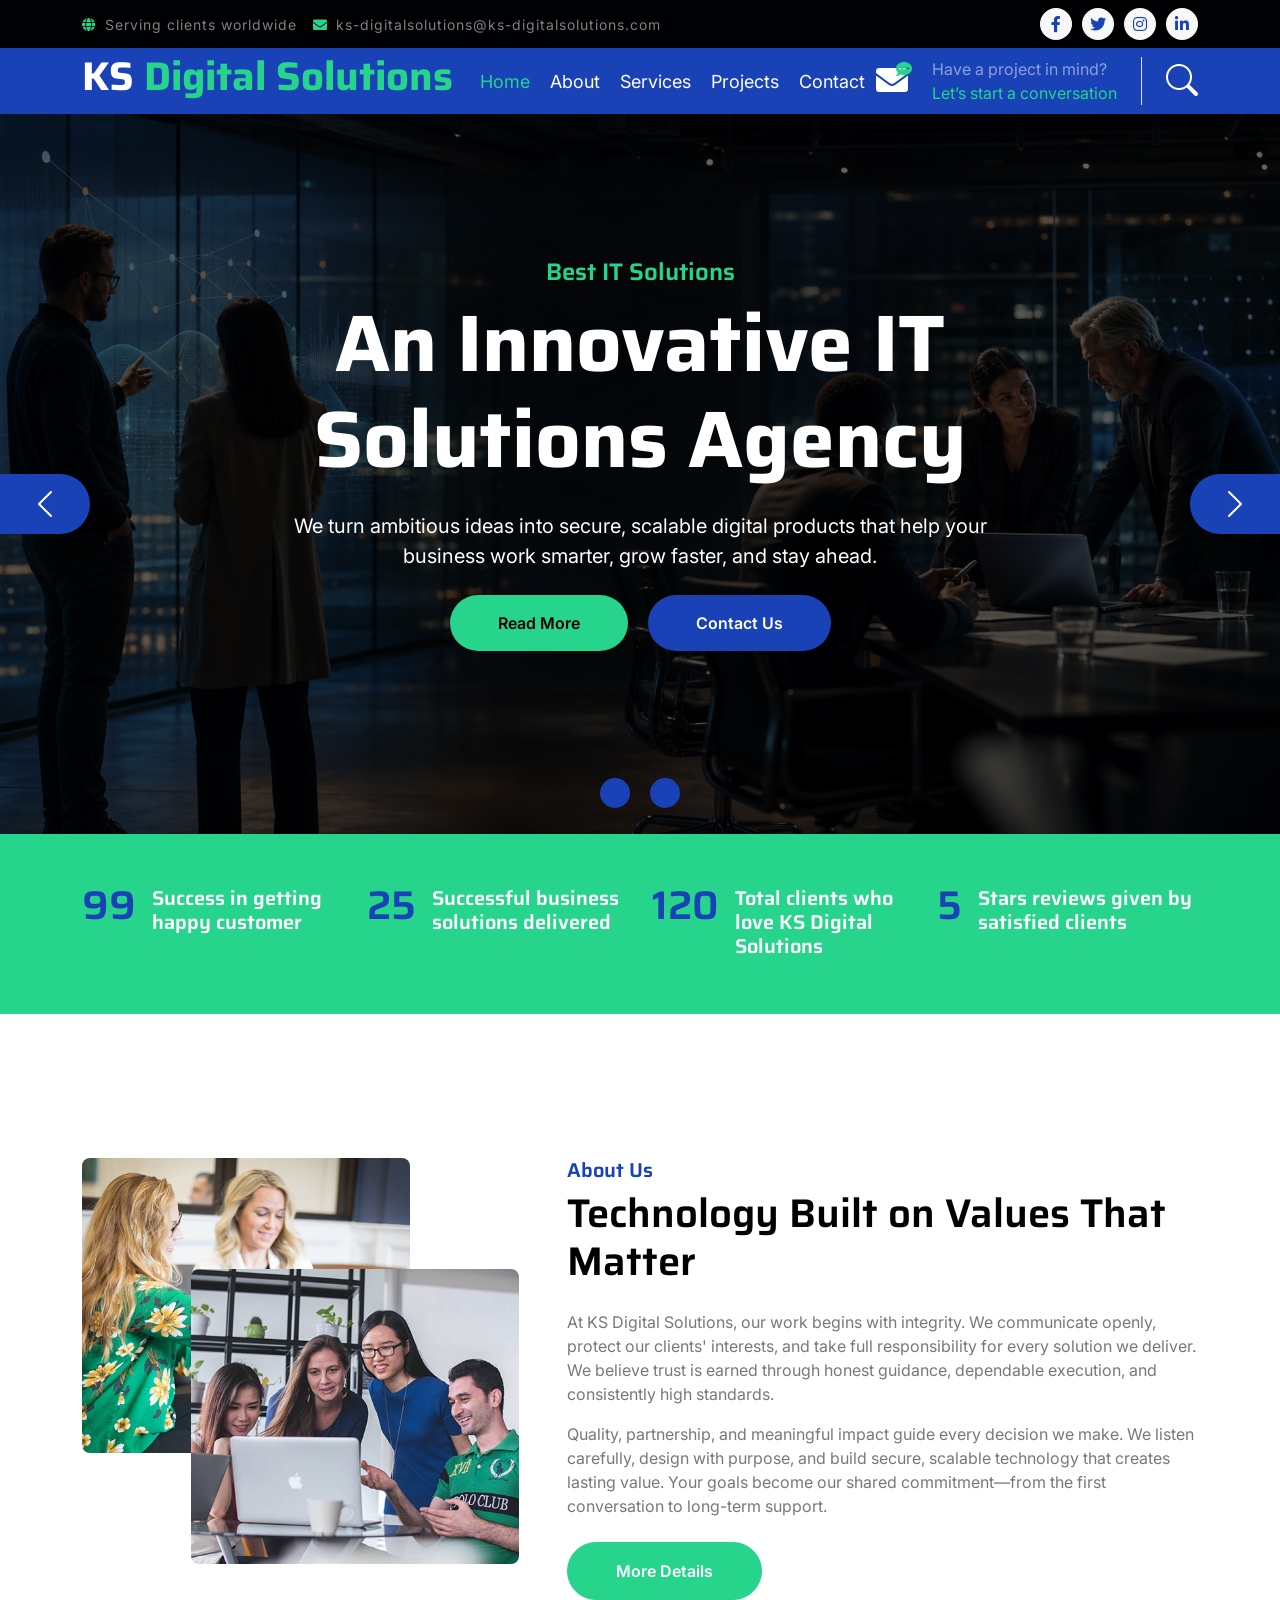
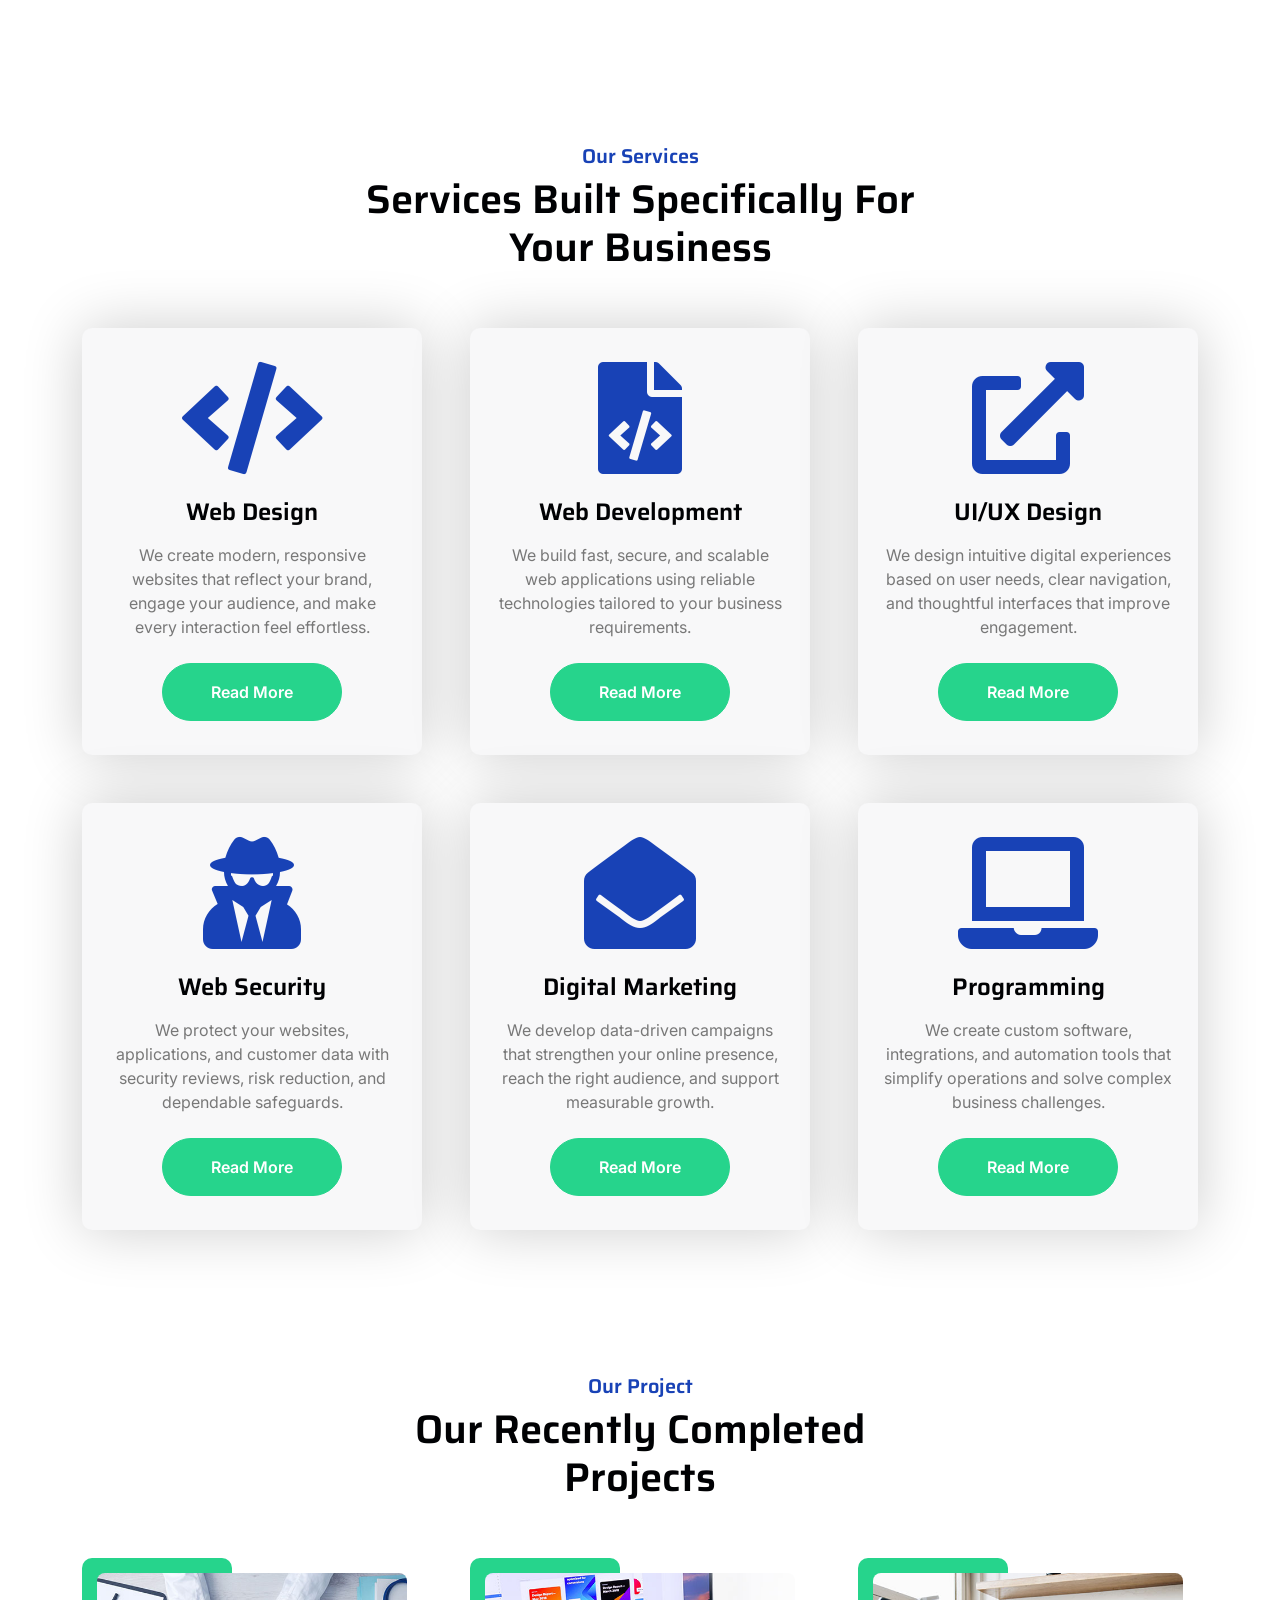
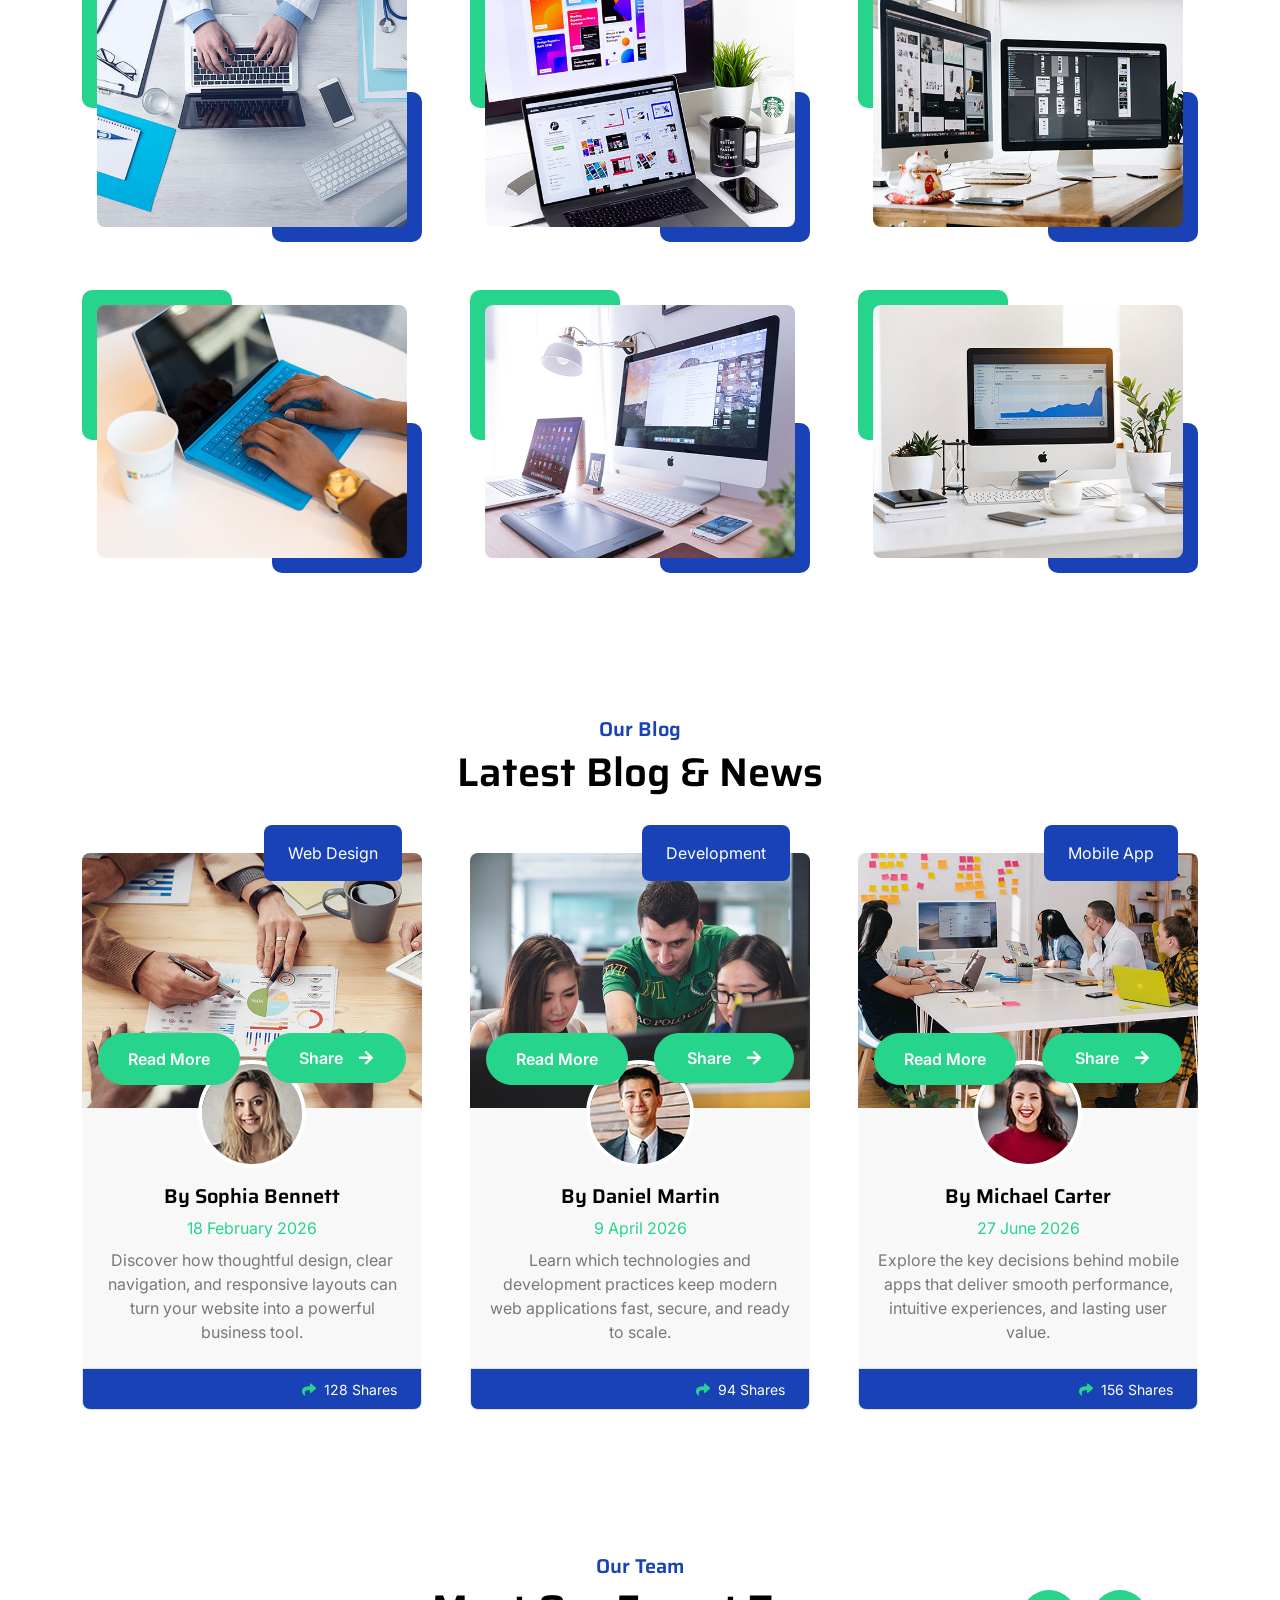
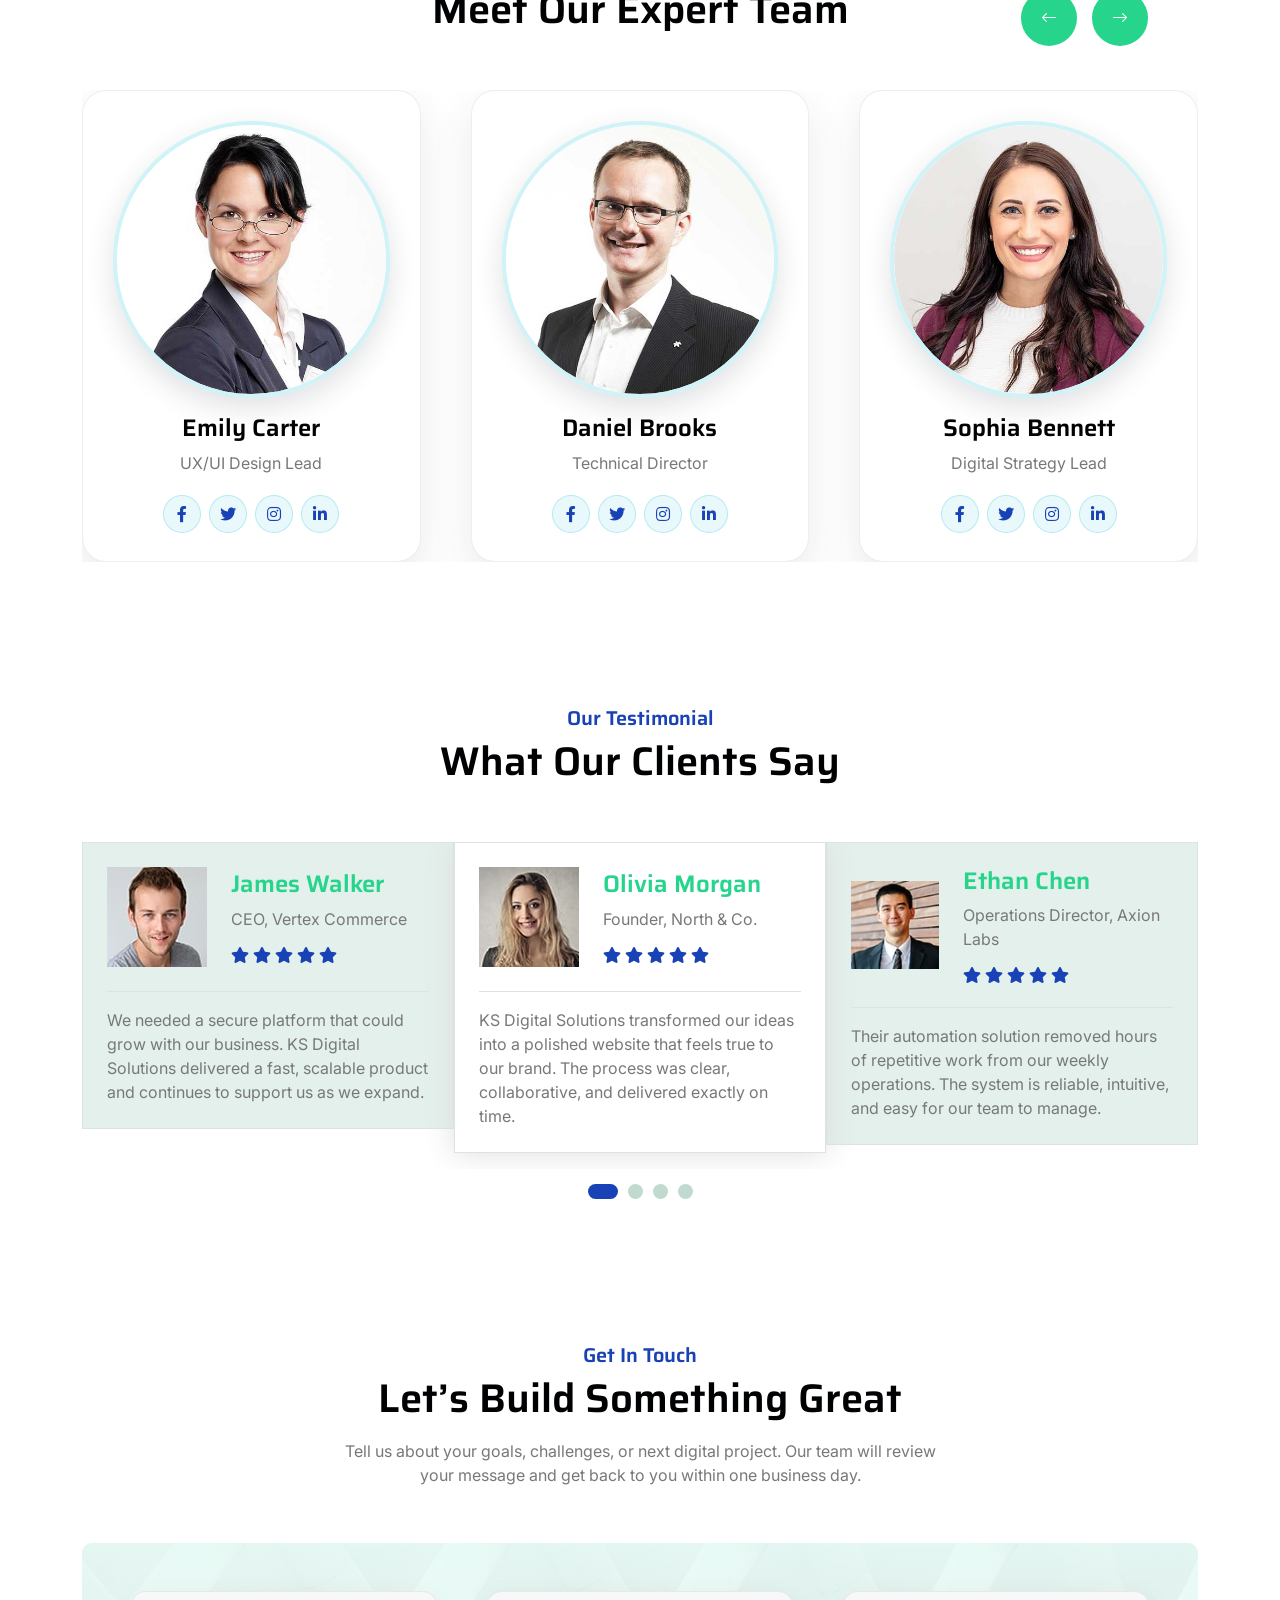
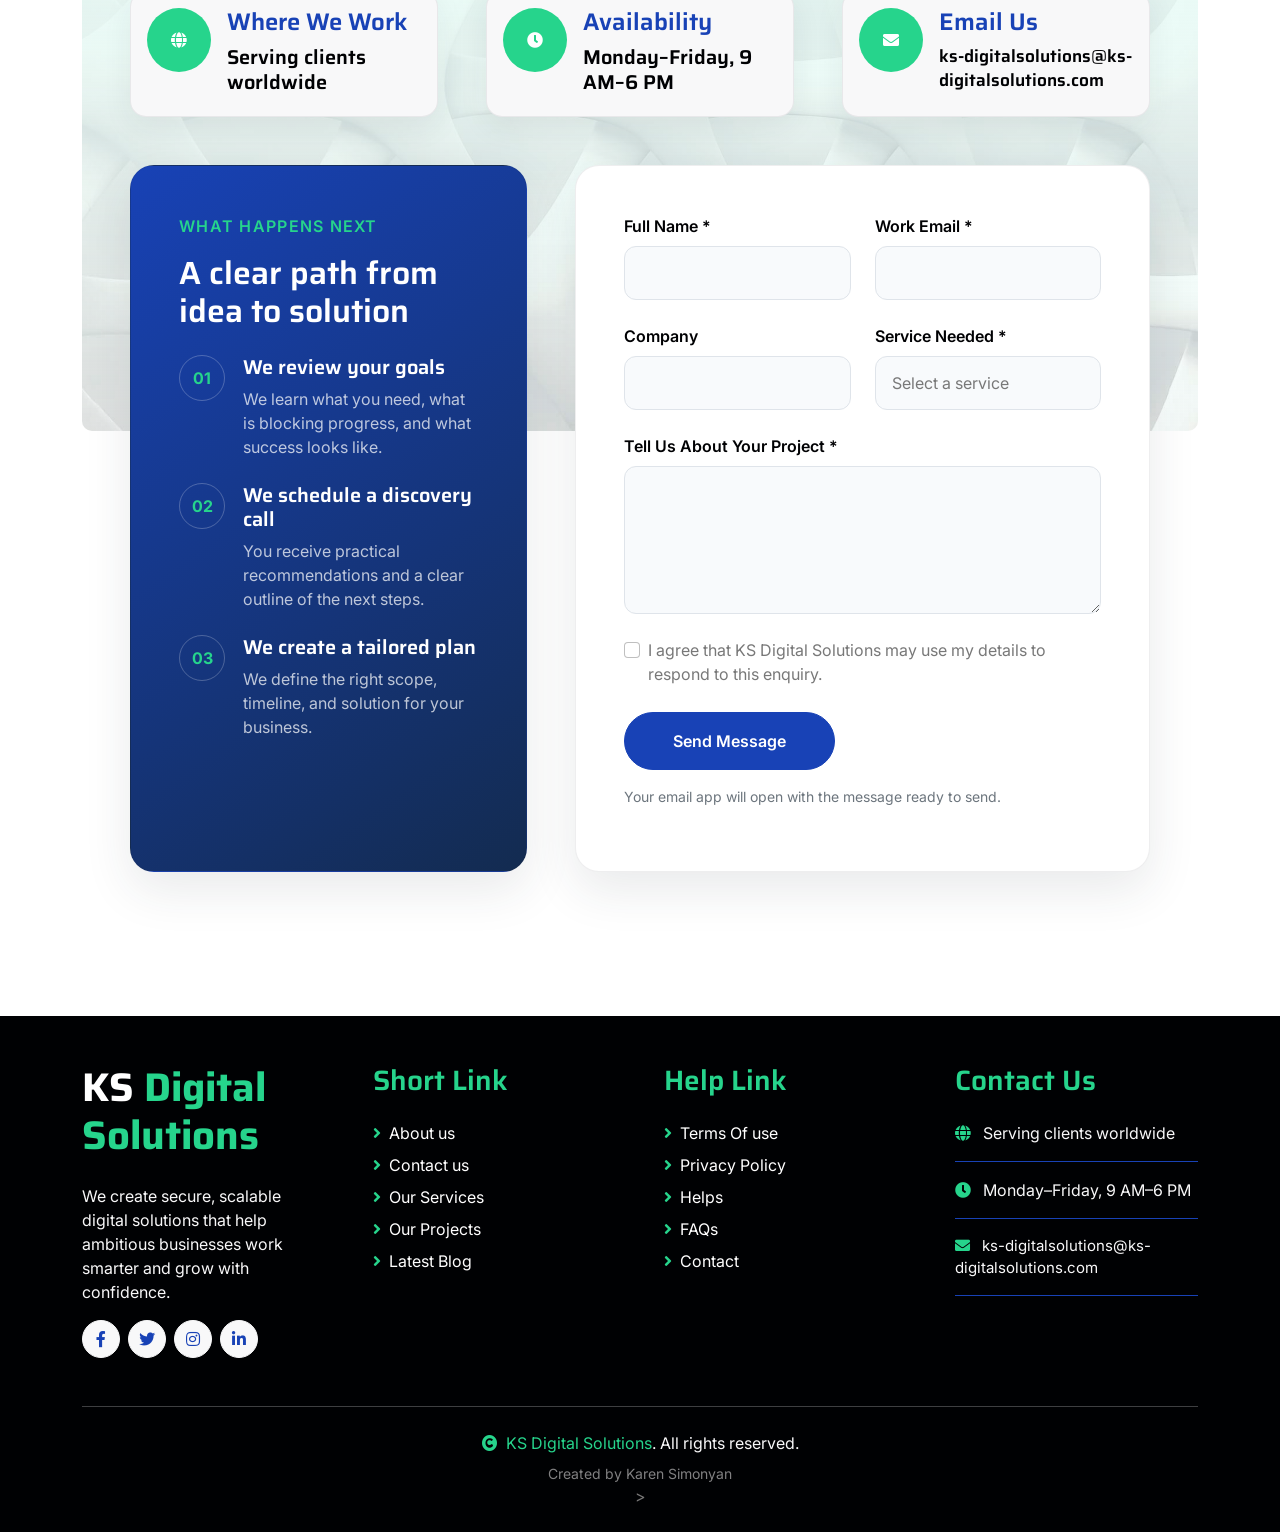
<file: index.html>
<!doctype html>
<html lang="en">
  <head>
    <meta charset="utf-8" />
    <title>KS Digital Solutions - IT Solutions</title>
    <meta content="width=device-width, initial-scale=1.0" name="viewport" />
    <meta content="" name="keywords" />
    <meta content="" name="description" />

    <!-- Google Web Fonts -->
    <link rel="preconnect" href="https://fonts.googleapis.com" />
    <link rel="preconnect" href="https://fonts.gstatic.com" crossorigin />
    <link
      href="https://fonts.googleapis.com/css2?family=Inter:wght@400;500;600&family=Saira:wght@500;600;700&display=swap"
      rel="stylesheet" />

    <!-- Icon Font Stylesheet -->
    <link
      href="https://cdnjs.cloudflare.com/ajax/libs/font-awesome/5.10.0/css/all.min.css"
      rel="stylesheet" />
    <link
      href="https://cdn.jsdelivr.net/npm/bootstrap-icons@1.4.1/font/bootstrap-icons.css"
      rel="stylesheet" />

    <!-- Libraries Stylesheet -->
    <link href="lib/animate/animate.min.css" rel="stylesheet" />
    <link href="lib/owlcarousel/assets/owl.carousel.min.css" rel="stylesheet" />

    <!-- Customized Bootstrap Stylesheet -->
    <link href="css/bootstrap.min.css" rel="stylesheet" />

    <!-- Template Stylesheet -->
    <link href="css/style.css" rel="stylesheet" />
  </head>

  <body>
    <!-- Spinner Start -->
    <div
      id="spinner"
      class="show position-fixed translate-middle w-100 vh-100 top-50 start-50 d-flex align-items-center justify-content-center">
      <div class="spinner-grow text-primary" role="status"></div>
    </div>
    <!-- Spinner End -->

    <!-- Topbar Start -->
    <div class="container-fluid bg-dark py-2 d-none d-md-flex">
      <div class="container">
        <div class="d-flex justify-content-between topbar">
          <div class="top-info">
            <small class="me-3 text-white-50"
              ><i class="fas fa-globe me-2 text-secondary"></i>Serving clients worldwide</small
            >
            <small class="me-3 text-white-50"
              ><a href="mailto:ks-digitalsolutions@ks-digitalsolutions.com"><i class="fas fa-envelope me-2 text-secondary"></i></a
              >ks-digitalsolutions@ks-digitalsolutions.com</small
            >
          </div>
          <div id="note" class="text-secondary d-none d-xl-flex">
            <small>Smart technology. Stronger business. Sustainable growth.</small>
          </div>
          <div class="top-link">
            <a href="" class="bg-light nav-fill btn btn-sm-square rounded-circle"
              ><i class="fab fa-facebook-f text-primary"></i
            ></a>
            <a href="" class="bg-light nav-fill btn btn-sm-square rounded-circle"
              ><i class="fab fa-twitter text-primary"></i
            ></a>
            <a href="" class="bg-light nav-fill btn btn-sm-square rounded-circle"
              ><i class="fab fa-instagram text-primary"></i
            ></a>
            <a href="" class="bg-light nav-fill btn btn-sm-square rounded-circle me-0"
              ><i class="fab fa-linkedin-in text-primary"></i
            ></a>
          </div>
        </div>
      </div>
    </div>
    <!-- Topbar End -->

    <!-- Navbar Start -->
    <div class="container-fluid bg-primary">
      <div class="container">
        <nav class="navbar navbar-dark navbar-expand-lg py-0">
          <a href="index.html" class="navbar-brand">
            <h1 class="text-white fw-bold d-block">
              KS <span class="text-secondary">Digital Solutions</span>
            </h1>
          </a>
          <button
            type="button"
            class="navbar-toggler me-0"
            data-bs-toggle="collapse"
            data-bs-target="#navbarCollapse">
            <span class="navbar-toggler-icon"></span>
          </button>
          <div class="collapse navbar-collapse bg-transparent" id="navbarCollapse">
            <div class="navbar-nav ms-auto mx-xl-auto p-0">
              <a href="index.html" class="nav-item nav-link active text-secondary">Home</a>
              <a href="about.html" class="nav-item nav-link">About</a>
              <a href="service.html" class="nav-item nav-link">Services</a>
              <a href="project.html" class="nav-item nav-link">Projects</a>
              <a href="contact.html" class="nav-item nav-link">Contact</a>
            </div>
          </div>
          <div class="d-none d-xl-flex flex-shirink-0">
            <div id="phone-tada" class="d-flex align-items-center justify-content-center me-4">
              <a href="mailto:ks-digitalsolutions@ks-digitalsolutions.com" class="position-relative animated tada infinite">
                <i class="fa fa-envelope text-white fa-2x"></i>
                <div class="position-absolute" style="top: -7px; left: 20px">
                  <span><i class="fa fa-comment-dots text-secondary"></i></span>
                </div>
              </a>
            </div>
            <div class="d-flex flex-column pe-4 border-end">
              <span class="text-white-50">Have a project in mind?</span>
              <span class="text-secondary">Let’s start a conversation</span>
            </div>
            <div class="d-flex align-items-center justify-content-center ms-4">
              <a href="#"><i class="bi bi-search text-white fa-2x"></i> </a>
            </div>
          </div>
        </nav>
      </div>
    </div>
    <!-- Navbar End -->

    <!-- Carousel Start -->
    <div class="container-fluid px-0">
      <div id="carouselId" class="carousel slide" data-bs-ride="carousel">
        <ol class="carousel-indicators">
          <li
            data-bs-target="#carouselId"
            data-bs-slide-to="0"
            class="active"
            aria-current="true"
            aria-label="First slide"></li>
          <li data-bs-target="#carouselId" data-bs-slide-to="1" aria-label="Second slide"></li>
        </ol>
        <div class="carousel-inner" role="listbox">
          <div class="carousel-item active">
            <img
              src="img/ks-hero-digital-strategy.png"
              class="img-fluid"
              alt="KS Digital Solutions team developing a digital transformation strategy" />
            <div class="carousel-caption">
              <div class="container carousel-content">
                <h6 class="text-secondary h4 animated fadeInUp">Best IT Solutions</h6>
                <h1 class="text-white display-1 mb-4 animated fadeInRight">
                  An Innovative IT Solutions Agency
                </h1>
                <p class="mb-4 text-white fs-5 animated fadeInDown">
                  We turn ambitious ideas into secure, scalable digital products that help your
                  business work smarter, grow faster, and stay ahead.
                </p>
                <a href="" class="me-2"
                  ><button
                    type="button"
                    class="px-4 py-sm-3 px-sm-5 btn btn-primary rounded-pill carousel-content-btn1 animated fadeInLeft">
                    Read More
                  </button></a
                >
                <a href="" class="ms-2"
                  ><button
                    type="button"
                    class="px-4 py-sm-3 px-sm-5 btn btn-primary rounded-pill carousel-content-btn2 animated fadeInRight">
                    Contact Us
                  </button></a
                >
              </div>
            </div>
          </div>
          <div class="carousel-item">
            <img
              src="img/ks-hero-cloud-infrastructure.png"
              class="img-fluid"
              alt="Secure cloud infrastructure and connected data center" />
            <div class="carousel-caption">
              <div class="container carousel-content">
                <h6 class="text-secondary h4 animated fadeInUp">Best IT Solutions</h6>
                <h1 class="text-white display-1 mb-4 animated fadeInLeft">
                  Quality Digital Services You Really Need!
                </h1>
                <p class="mb-4 text-white fs-5 animated fadeInDown">
                  From cloud infrastructure to intelligent automation, we build reliable technology
                  solutions designed around your goals.
                </p>
                <a href="" class="me-2"
                  ><button
                    type="button"
                    class="px-4 py-sm-3 px-sm-5 btn btn-primary rounded-pill carousel-content-btn1 animated fadeInLeft">
                    Read More
                  </button></a
                >
                <a href="" class="ms-2"
                  ><button
                    type="button"
                    class="px-4 py-sm-3 px-sm-5 btn btn-primary rounded-pill carousel-content-btn2 animated fadeInRight">
                    Contact Us
                  </button></a
                >
              </div>
            </div>
          </div>
        </div>
        <button
          class="carousel-control-prev"
          type="button"
          data-bs-target="#carouselId"
          data-bs-slide="prev">
          <span class="carousel-control-prev-icon" aria-hidden="true"></span>
          <span class="visually-hidden">Previous</span>
        </button>
        <button
          class="carousel-control-next"
          type="button"
          data-bs-target="#carouselId"
          data-bs-slide="next">
          <span class="carousel-control-next-icon" aria-hidden="true"></span>
          <span class="visually-hidden">Next</span>
        </button>
      </div>
    </div>
    <!-- Carousel End -->

    <!-- Fact Start -->
    <div class="container-fluid bg-secondary py-5">
      <div class="container">
        <div class="row">
          <div class="col-lg-3 wow fadeIn" data-wow-delay=".1s">
            <div class="d-flex counter">
              <h1 class="me-3 text-primary counter-value">99</h1>
              <h5 class="text-white mt-1">Success in getting happy customer</h5>
            </div>
          </div>
          <div class="col-lg-3 wow fadeIn" data-wow-delay=".3s">
            <div class="d-flex counter">
              <h1 class="me-3 text-primary counter-value">25</h1>
              <h5 class="text-white mt-1">Successful business solutions delivered</h5>
            </div>
          </div>
          <div class="col-lg-3 wow fadeIn" data-wow-delay=".5s">
            <div class="d-flex counter">
              <h1 class="me-3 text-primary counter-value">120</h1>
              <h5 class="text-white mt-1">Total clients who love KS Digital Solutions</h5>
            </div>
          </div>
          <div class="col-lg-3 wow fadeIn" data-wow-delay=".7s">
            <div class="d-flex counter">
              <h1 class="me-3 text-primary counter-value">5</h1>
              <h5 class="text-white mt-1">Stars reviews given by satisfied clients</h5>
            </div>
          </div>
        </div>
      </div>
    </div>
    <!-- Fact End -->

    <!-- About Start -->
    <div class="container-fluid py-5 my-5">
      <div class="container pt-5">
        <div class="row g-5">
          <div class="col-lg-5 col-md-6 col-sm-12 wow fadeIn" data-wow-delay=".3s">
            <div class="h-100 position-relative">
              <img
                src="img/about-1.jpg"
                class="img-fluid w-75 rounded"
                alt=""
                style="margin-bottom: 25%" />
              <div class="position-absolute w-75" style="top: 25%; left: 25%">
                <img src="img/about-2.jpg" class="img-fluid w-100 rounded" alt="" />
              </div>
            </div>
          </div>
          <div class="col-lg-7 col-md-6 col-sm-12 wow fadeIn" data-wow-delay=".5s">
            <h5 class="text-primary">About Us</h5>
            <h1 class="mb-4">Technology Built on Values That Matter</h1>
            <p>
              At KS Digital Solutions, our work begins with integrity. We communicate openly,
              protect our clients' interests, and take full responsibility for every solution we
              deliver. We believe trust is earned through honest guidance, dependable execution, and
              consistently high standards.
            </p>
            <p class="mb-4">
              Quality, partnership, and meaningful impact guide every decision we make. We listen
              carefully, design with purpose, and build secure, scalable technology that creates
              lasting value. Your goals become our shared commitment—from the first conversation to
              long-term support.
            </p>
            <a href="" class="btn btn-secondary rounded-pill px-5 py-3 text-white">More Details</a>
          </div>
        </div>
      </div>
    </div>
    <!-- About End -->

    <!-- Services Start -->
    <div class="container-fluid services py-5 mb-5">
      <div class="container">
        <div
          class="text-center mx-auto pb-5 wow fadeIn"
          data-wow-delay=".3s"
          style="max-width: 600px">
          <h5 class="text-primary">Our Services</h5>
          <h1>Services Built Specifically For Your Business</h1>
        </div>
        <div class="row g-5 services-inner">
          <div class="col-md-6 col-lg-4 wow fadeIn" data-wow-delay=".3s">
            <div class="services-item bg-light">
              <div class="p-4 text-center services-content">
                <div class="services-content-icon">
                  <i class="fa fa-code fa-7x mb-4 text-primary"></i>
                  <h4 class="mb-3">Web Design</h4>
                  <p class="mb-4">
                    We create modern, responsive websites that reflect your brand, engage your
                    audience, and make every interaction feel effortless.
                  </p>
                  <a href="" class="btn btn-secondary text-white px-5 py-3 rounded-pill"
                    >Read More</a
                  >
                </div>
              </div>
            </div>
          </div>
          <div class="col-md-6 col-lg-4 wow fadeIn" data-wow-delay=".5s">
            <div class="services-item bg-light">
              <div class="p-4 text-center services-content">
                <div class="services-content-icon">
                  <i class="fa fa-file-code fa-7x mb-4 text-primary"></i>
                  <h4 class="mb-3">Web Development</h4>
                  <p class="mb-4">
                    We build fast, secure, and scalable web applications using reliable technologies
                    tailored to your business requirements.
                  </p>
                  <a href="" class="btn btn-secondary text-white px-5 py-3 rounded-pill"
                    >Read More</a
                  >
                </div>
              </div>
            </div>
          </div>
          <div class="col-md-6 col-lg-4 wow fadeIn" data-wow-delay=".7s">
            <div class="services-item bg-light">
              <div class="p-4 text-center services-content">
                <div class="services-content-icon">
                  <i class="fa fa-external-link-alt fa-7x mb-4 text-primary"></i>
                  <h4 class="mb-3">UI/UX Design</h4>
                  <p class="mb-4">
                    We design intuitive digital experiences based on user needs, clear navigation,
                    and thoughtful interfaces that improve engagement.
                  </p>
                  <a href="" class="btn btn-secondary text-white px-5 py-3 rounded-pill"
                    >Read More</a
                  >
                </div>
              </div>
            </div>
          </div>
          <div class="col-md-6 col-lg-4 wow fadeIn" data-wow-delay=".3s">
            <div class="services-item bg-light">
              <div class="p-4 text-center services-content">
                <div class="services-content-icon">
                  <i class="fas fa-user-secret fa-7x mb-4 text-primary"></i>
                  <h4 class="mb-3">Web Security</h4>
                  <p class="mb-4">
                    We protect your websites, applications, and customer data with security reviews,
                    risk reduction, and dependable safeguards.
                  </p>
                  <a href="" class="btn btn-secondary text-white px-5 py-3 rounded-pill"
                    >Read More</a
                  >
                </div>
              </div>
            </div>
          </div>
          <div class="col-md-6 col-lg-4 wow fadeIn" data-wow-delay=".5s">
            <div class="services-item bg-light">
              <div class="p-4 text-center services-content">
                <div class="services-content-icon">
                  <i class="fa fa-envelope-open fa-7x mb-4 text-primary"></i>
                  <h4 class="mb-3">Digital Marketing</h4>
                  <p class="mb-4">
                    We develop data-driven campaigns that strengthen your online presence, reach the
                    right audience, and support measurable growth.
                  </p>
                  <a href="" class="btn btn-secondary text-white px-5 py-3 rounded-pill"
                    >Read More</a
                  >
                </div>
              </div>
            </div>
          </div>
          <div class="col-md-6 col-lg-4 wow fadeIn" data-wow-delay=".7s">
            <div class="services-item bg-light">
              <div class="p-4 text-center services-content">
                <div class="services-content-icon">
                  <i class="fas fa-laptop fa-7x mb-4 text-primary"></i>
                  <h4 class="mb-3">Programming</h4>
                  <p class="mb-4">
                    We create custom software, integrations, and automation tools that simplify
                    operations and solve complex business challenges.
                  </p>
                  <a href="" class="btn btn-secondary text-white px-5 py-3 rounded-pill"
                    >Read More</a
                  >
                </div>
              </div>
            </div>
          </div>
        </div>
      </div>
    </div>
    <!-- Services End -->

    <!-- Project Start -->
    <div class="container-fluid project py-5 mb-5">
      <div class="container">
        <div
          class="text-center mx-auto pb-5 wow fadeIn"
          data-wow-delay=".3s"
          style="max-width: 600px">
          <h5 class="text-primary">Our Project</h5>
          <h1>Our Recently Completed Projects</h1>
        </div>
        <div class="row g-5">
          <div class="col-md-6 col-lg-4 wow fadeIn" data-wow-delay=".3s">
            <div class="project-item">
              <div class="project-img">
                <img src="img/project-1.jpg" class="img-fluid w-100 rounded" alt="" />
                <div class="project-content">
                  <a href="#" class="text-center">
                    <h4 class="text-secondary">Web design</h4>
                    <p class="m-0 text-white">Web Analysis</p>
                  </a>
                </div>
              </div>
            </div>
          </div>
          <div class="col-md-6 col-lg-4 wow fadeIn" data-wow-delay=".5s">
            <div class="project-item">
              <div class="project-img">
                <img src="img/project-2.jpg" class="img-fluid w-100 rounded" alt="" />
                <div class="project-content">
                  <a href="#" class="text-center">
                    <h4 class="text-secondary">Cyber Security</h4>
                    <p class="m-0 text-white">Cyber Security Core</p>
                  </a>
                </div>
              </div>
            </div>
          </div>
          <div class="col-md-6 col-lg-4 wow fadeIn" data-wow-delay=".7s">
            <div class="project-item">
              <div class="project-img">
                <img src="img/project-3.jpg" class="img-fluid w-100 rounded" alt="" />
                <div class="project-content">
                  <a href="#" class="text-center">
                    <h4 class="text-secondary">Mobile Info</h4>
                    <p class="m-0 text-white">Mobile Product Experience</p>
                  </a>
                </div>
              </div>
            </div>
          </div>
          <div class="col-md-6 col-lg-4 wow fadeIn" data-wow-delay=".3s">
            <div class="project-item">
              <div class="project-img">
                <img src="img/project-4.jpg" class="img-fluid w-100 rounded" alt="" />
                <div class="project-content">
                  <a href="#" class="text-center">
                    <h4 class="text-secondary">Web Development</h4>
                    <p class="m-0 text-white">Web Analysis</p>
                  </a>
                </div>
              </div>
            </div>
          </div>
          <div class="col-md-6 col-lg-4 wow fadeIn" data-wow-delay=".5s">
            <div class="project-item">
              <div class="project-img">
                <img src="img/project-5.jpg" class="img-fluid w-100 rounded" alt="" />
                <div class="project-content">
                  <a href="#" class="text-center">
                    <h4 class="text-secondary">Digital Marketing</h4>
                    <p class="m-0 text-white">Marketing Analysis</p>
                  </a>
                </div>
              </div>
            </div>
          </div>
          <div class="col-md-6 col-lg-4 wow fadeIn" data-wow-delay=".7s">
            <div class="project-item">
              <div class="project-img">
                <img src="img/project-6.jpg" class="img-fluid w-100 rounded" alt="" />
                <div class="project-content">
                  <a href="#" class="text-center">
                    <h4 class="text-secondary">keyword Research</h4>
                    <p class="m-0 text-white">keyword Analysis</p>
                  </a>
                </div>
              </div>
            </div>
          </div>
        </div>
      </div>
    </div>
    <!-- Project End -->

    <!-- Blog Start -->
    <div class="container-fluid blog py-5 mb-5">
      <div class="container">
        <div
          class="text-center mx-auto pb-5 wow fadeIn"
          data-wow-delay=".3s"
          style="max-width: 600px">
          <h5 class="text-primary">Our Blog</h5>
          <h1>Latest Blog & News</h1>
        </div>
        <div class="row g-5 justify-content-center">
          <div class="col-lg-6 col-xl-4 wow fadeIn" data-wow-delay=".3s">
            <div class="blog-item position-relative bg-light rounded">
              <img src="img/blog-1.jpg" class="img-fluid w-100 rounded-top" alt="" />
              <span
                class="position-absolute px-4 py-3 bg-primary text-white rounded"
                style="top: -28px; right: 20px"
                >Web Design</span
              >
              <div
                class="blog-btn d-flex justify-content-between position-relative px-3"
                style="margin-top: -75px">
                <div class="blog-icon btn btn-secondary px-3 rounded-pill my-auto">
                  <a href="" class="btn text-white">Read More</a>
                </div>
                <div class="blog-btn-icon btn btn-secondary px-4 py-3 rounded-pill">
                  <div class="blog-icon-1">
                    <p class="text-white px-2">Share<i class="fa fa-arrow-right ms-3"></i></p>
                  </div>
                  <div class="blog-icon-2">
                    <a href="" class="btn me-1"><i class="fab fa-facebook-f text-white"></i></a>
                    <a href="" class="btn me-1"><i class="fab fa-twitter text-white"></i></a>
                    <a href="" class="btn me-1"><i class="fab fa-instagram text-white"></i></a>
                  </div>
                </div>
              </div>
              <div
                class="blog-content text-center position-relative px-3"
                style="margin-top: -25px">
                <img
                  src="img/testimonial-1.jpg"
                  class="img-fluid rounded-circle border border-4 border-white mb-3"
                  alt="Daniel Martin" />
                <h5 class="">By Sophia Bennett</h5>
                <span class="text-secondary">18 February 2026</span>
                <p class="py-2">
                  Discover how thoughtful design, clear navigation, and responsive layouts can
                  turn your website into a powerful business tool.
                </p>
              </div>
              <div
                class="blog-coment d-flex justify-content-between px-4 py-2 border bg-primary rounded-bottom">
                <a href="" class="text-white"
                  ><small><i class="fas fa-share me-2 text-secondary"></i>128 Shares</small></a
                >
              </div>
            </div>
          </div>
          <div class="col-lg-6 col-xl-4 wow fadeIn" data-wow-delay=".5s">
            <div class="blog-item position-relative bg-light rounded">
              <img src="img/blog-2.jpg" class="img-fluid w-100 rounded-top" alt="" />
              <span
                class="position-absolute px-4 py-3 bg-primary text-white rounded"
                style="top: -28px; right: 20px"
                >Development</span
              >
              <div
                class="blog-btn d-flex justify-content-between position-relative px-3"
                style="margin-top: -75px">
                <div class="blog-icon btn btn-secondary px-3 rounded-pill my-auto">
                  <a href="" class="btn text-white">Read More</a>
                </div>
                <div class="blog-btn-icon btn btn-secondary px-4 py-3 rounded-pill">
                  <div class="blog-icon-1">
                    <p class="text-white px-2">Share<i class="fa fa-arrow-right ms-3"></i></p>
                  </div>
                  <div class="blog-icon-2">
                    <a href="" class="btn me-1"><i class="fab fa-facebook-f text-white"></i></a>
                    <a href="" class="btn me-1"><i class="fab fa-twitter text-white"></i></a>
                    <a href="" class="btn me-1"><i class="fab fa-instagram text-white"></i></a>
                  </div>
                </div>
              </div>
              <div
                class="blog-content text-center position-relative px-3"
                style="margin-top: -25px">
                <img
                  src="img/testimonial-2.jpg"
                  class="img-fluid rounded-circle border border-4 border-white mb-3"
                  alt="Sophia Bennett" />
                <h5 class="">By Daniel Martin</h5>
                <span class="text-secondary">9 April 2026</span>
                <p class="py-2">
                  Learn which technologies and development practices keep modern web applications
                  fast, secure, and ready to scale.
                </p>
              </div>
              <div
                class="blog-coment d-flex justify-content-between px-4 py-2 border bg-primary rounded-bottom">
                <a href="" class="text-white"
                  ><small><i class="fas fa-share me-2 text-secondary"></i>94 Shares</small></a
                >
              </div>
            </div>
          </div>
          <div class="col-lg-6 col-xl-4 wow fadeIn" data-wow-delay=".7s">
            <div class="blog-item position-relative bg-light rounded">
              <img src="img/blog-3.jpg" class="img-fluid w-100 rounded-top" alt="" />
              <span
                class="position-absolute px-4 py-3 bg-primary text-white rounded"
                style="top: -28px; right: 20px"
                >Mobile App</span
              >
              <div
                class="blog-btn d-flex justify-content-between position-relative px-3"
                style="margin-top: -75px">
                <div class="blog-icon btn btn-secondary px-3 rounded-pill my-auto">
                  <a href="" class="btn text-white">Read More</a>
                </div>
                <div class="blog-btn-icon btn btn-secondary px-4 py-3 rounded-pill">
                  <div class="blog-icon-1">
                    <p class="text-white px-2">Share<i class="fa fa-arrow-right ms-3"></i></p>
                  </div>
                  <div class="blog-icon-2">
                    <a href="" class="btn me-1"><i class="fab fa-facebook-f text-white"></i></a>
                    <a href="" class="btn me-1"><i class="fab fa-twitter text-white"></i></a>
                    <a href="" class="btn me-1"><i class="fab fa-instagram text-white"></i></a>
                  </div>
                </div>
              </div>
              <div
                class="blog-content text-center position-relative px-3"
                style="margin-top: -25px">
                <img
                  src="img/testimonial-3.jpg"
                  class="img-fluid rounded-circle border border-4 border-white mb-3"
                  alt="Michael Carter" />
                <h5 class="">By Michael Carter</h5>
                <span class="text-secondary">27 June 2026</span>
                <p class="py-2">
                  Explore the key decisions behind mobile apps that deliver smooth performance,
                  intuitive experiences, and lasting user value.
                </p>
              </div>
              <div
                class="blog-coments d-flex justify-content-between px-4 py-2 border bg-primary rounded-bottom">
                <a href="" class="text-white"
                  ><small><i class="fas fa-share me-2 text-secondary"></i>156 Shares</small></a
                >
              </div>
            </div>
          </div>
        </div>
      </div>
    </div>
    <!-- Blog End -->

    <!-- Team Start -->
    <div class="container-fluid py-5 mb-5 team">
      <div class="container">
        <div
          class="text-center mx-auto pb-5 wow fadeIn"
          data-wow-delay=".3s"
          style="max-width: 600px">
          <h5 class="text-primary">Our Team</h5>
          <h1>Meet Our Expert Team</h1>
        </div>
        <div class="owl-carousel team-carousel wow fadeIn" data-wow-delay=".5s">
          <div class="rounded team-item">
            <div class="team-content">
              <div class="team-img-icon">
                <div class="team-img rounded-circle">
                  <img src="img/team-1.jpg" class="img-fluid w-100 rounded-circle" alt="Emily Carter" />
                </div>
                <div class="team-name text-center py-3">
                  <h4 class="">Emily Carter</h4>
                  <p class="m-0">UX/UI Design Lead</p>
                </div>
                <div class="team-icon d-flex justify-content-center pb-4">
                  <a class="btn btn-square btn-secondary text-white rounded-circle m-1" href=""
                    ><i class="fab fa-facebook-f"></i
                  ></a>
                  <a class="btn btn-square btn-secondary text-white rounded-circle m-1" href=""
                    ><i class="fab fa-twitter"></i
                  ></a>
                  <a class="btn btn-square btn-secondary text-white rounded-circle m-1" href=""
                    ><i class="fab fa-instagram"></i
                  ></a>
                  <a class="btn btn-square btn-secondary text-white rounded-circle m-1" href=""
                    ><i class="fab fa-linkedin-in"></i
                  ></a>
                </div>
              </div>
            </div>
          </div>
          <div class="rounded team-item">
            <div class="team-content">
              <div class="team-img-icon">
                <div class="team-img rounded-circle">
                  <img src="img/team-2.jpg" class="img-fluid w-100 rounded-circle" alt="Daniel Brooks" />
                </div>
                <div class="team-name text-center py-3">
                  <h4 class="">Daniel Brooks</h4>
                  <p class="m-0">Technical Director</p>
                </div>
                <div class="team-icon d-flex justify-content-center pb-4">
                  <a class="btn btn-square btn-secondary text-white rounded-circle m-1" href=""
                    ><i class="fab fa-facebook-f"></i
                  ></a>
                  <a class="btn btn-square btn-secondary text-white rounded-circle m-1" href=""
                    ><i class="fab fa-twitter"></i
                  ></a>
                  <a class="btn btn-square btn-secondary text-white rounded-circle m-1" href=""
                    ><i class="fab fa-instagram"></i
                  ></a>
                  <a class="btn btn-square btn-secondary text-white rounded-circle m-1" href=""
                    ><i class="fab fa-linkedin-in"></i
                  ></a>
                </div>
              </div>
            </div>
          </div>
          <div class="rounded team-item">
            <div class="team-content">
              <div class="team-img-icon">
                <div class="team-img rounded-circle">
                  <img src="img/team-3.jpg" class="img-fluid w-100 rounded-circle" alt="Sophia Bennett" />
                </div>
                <div class="team-name text-center py-3">
                  <h4 class="">Sophia Bennett</h4>
                  <p class="m-0">Digital Strategy Lead</p>
                </div>
                <div class="team-icon d-flex justify-content-center pb-4">
                  <a class="btn btn-square btn-secondary text-white rounded-circle m-1" href=""
                    ><i class="fab fa-facebook-f"></i
                  ></a>
                  <a class="btn btn-square btn-secondary text-white rounded-circle m-1" href=""
                    ><i class="fab fa-twitter"></i
                  ></a>
                  <a class="btn btn-square btn-secondary text-white rounded-circle m-1" href=""
                    ><i class="fab fa-instagram"></i
                  ></a>
                  <a class="btn btn-square btn-secondary text-white rounded-circle m-1" href=""
                    ><i class="fab fa-linkedin-in"></i
                  ></a>
                </div>
              </div>
            </div>
          </div>
          <div class="rounded team-item">
            <div class="team-content">
              <div class="team-img-icon">
                <div class="team-img rounded-circle">
                  <img src="img/team-4.jpg" class="img-fluid w-100 rounded-circle" alt="Michael Rivera" />
                </div>
                <div class="team-name text-center py-3">
                  <h4 class="">Michael Rivera</h4>
                  <p class="m-0">Senior Software Engineer</p>
                </div>
                <div class="team-icon d-flex justify-content-center pb-4">
                  <a class="btn btn-square btn-secondary text-white rounded-circle m-1" href=""
                    ><i class="fab fa-facebook-f"></i
                  ></a>
                  <a class="btn btn-square btn-secondary text-white rounded-circle m-1" href=""
                    ><i class="fab fa-twitter"></i
                  ></a>
                  <a class="btn btn-square btn-secondary text-white rounded-circle m-1" href=""
                    ><i class="fab fa-instagram"></i
                  ></a>
                  <a class="btn btn-square btn-secondary text-white rounded-circle m-1" href=""
                    ><i class="fab fa-linkedin-in"></i
                  ></a>
                </div>
              </div>
            </div>
          </div>
        </div>
      </div>
    </div>
    <!-- Team End -->

    <!-- Testimonial Start -->
    <div class="container-fluid testimonial py-5 mb-5">
      <div class="container">
        <div
          class="text-center mx-auto pb-5 wow fadeIn"
          data-wow-delay=".3s"
          style="max-width: 600px">
          <h5 class="text-primary">Our Testimonial</h5>
          <h1>What Our Clients Say</h1>
        </div>
        <div class="owl-carousel testimonial-carousel wow fadeIn" data-wow-delay=".5s">
          <div class="testimonial-item border p-4">
            <div class="d-flex align-items-center">
              <div class="">
                <img src="img/testimonial-1.jpg" alt="Olivia Morgan" />
              </div>
              <div class="ms-4">
                <h4 class="text-secondary">Olivia Morgan</h4>
                <p class="m-0 pb-3">Founder, North &amp; Co.</p>
                <div class="d-flex pe-5">
                  <i class="fas fa-star me-1 text-primary"></i>
                  <i class="fas fa-star me-1 text-primary"></i>
                  <i class="fas fa-star me-1 text-primary"></i>
                  <i class="fas fa-star me-1 text-primary"></i>
                  <i class="fas fa-star me-1 text-primary"></i>
                </div>
              </div>
            </div>
            <div class="border-top mt-4 pt-3">
              <p class="mb-0">
                KS Digital Solutions transformed our ideas into a polished website that feels true
                to our brand. The process was clear, collaborative, and delivered exactly on time.
              </p>
            </div>
          </div>
          <div class="testimonial-item border p-4">
            <div class="d-flex align-items-center">
              <div class="">
                <img src="img/testimonial-2.jpg" alt="Ethan Chen" />
              </div>
              <div class="ms-4">
                <h4 class="text-secondary">Ethan Chen</h4>
                <p class="m-0 pb-3">Operations Director, Axion Labs</p>
                <div class="d-flex pe-5">
                  <i class="fas fa-star me-1 text-primary"></i>
                  <i class="fas fa-star me-1 text-primary"></i>
                  <i class="fas fa-star me-1 text-primary"></i>
                  <i class="fas fa-star me-1 text-primary"></i>
                  <i class="fas fa-star me-1 text-primary"></i>
                </div>
              </div>
            </div>
            <div class="border-top mt-4 pt-3">
              <p class="mb-0">
                Their automation solution removed hours of repetitive work from our weekly
                operations. The system is reliable, intuitive, and easy for our team to manage.
              </p>
            </div>
          </div>
          <div class="testimonial-item border p-4">
            <div class="d-flex align-items-center">
              <div class="">
                <img src="img/testimonial-3.jpg" alt="Maya Reynolds" />
              </div>
              <div class="ms-4">
                <h4 class="text-secondary">Maya Reynolds</h4>
                <p class="m-0 pb-3">Marketing Lead, BrightPath</p>
                <div class="d-flex pe-5">
                  <i class="fas fa-star me-1 text-primary"></i>
                  <i class="fas fa-star me-1 text-primary"></i>
                  <i class="fas fa-star me-1 text-primary"></i>
                  <i class="fas fa-star me-1 text-primary"></i>
                  <i class="fas fa-star me-1 text-primary"></i>
                </div>
              </div>
            </div>
            <div class="border-top mt-4 pt-3">
              <p class="mb-0">
                From strategy to launch, the team understood our audience and kept every decision
                focused on measurable results. Engagement improved within the first month.
              </p>
            </div>
          </div>
          <div class="testimonial-item border p-4">
            <div class="d-flex align-items-center">
              <div class="">
                <img src="img/testimonial-4.jpg" alt="James Walker" />
              </div>
              <div class="ms-4">
                <h4 class="text-secondary">James Walker</h4>
                <p class="m-0 pb-3">CEO, Vertex Commerce</p>
                <div class="d-flex pe-5">
                  <i class="fas fa-star me-1 text-primary"></i>
                  <i class="fas fa-star me-1 text-primary"></i>
                  <i class="fas fa-star me-1 text-primary"></i>
                  <i class="fas fa-star me-1 text-primary"></i>
                  <i class="fas fa-star me-1 text-primary"></i>
                </div>
              </div>
            </div>
            <div class="border-top mt-4 pt-3">
              <p class="mb-0">
                We needed a secure platform that could grow with our business. KS Digital Solutions
                delivered a fast, scalable product and continues to support us as we expand.
              </p>
            </div>
          </div>
        </div>
      </div>
    </div>

    <!-- Testimonial End -->

    <!-- Contact Start -->
    <div class="container-fluid py-5 mb-5">
      <div class="container">
        <div
          class="text-center mx-auto pb-5 wow fadeIn"
          data-wow-delay=".3s"
          style="max-width: 600px">
          <h5 class="text-primary">Get In Touch</h5>
          <h1 class="mb-3">Let’s Build Something Great</h1>
          <p class="mb-2">
            Tell us about your goals, challenges, or next digital project. Our team will review
            your message and get back to you within one business day.
          </p>
        </div>
        <div class="contact-detail position-relative p-5">
          <div class="row g-5 mb-5 justify-content-center">
            <div class="col-xl-4 col-lg-6 wow fadeIn" data-wow-delay=".3s">
              <div class="d-flex bg-light p-3 rounded">
                <div
                  class="flex-shrink-0 btn-square bg-secondary rounded-circle"
                  style="width: 64px; height: 64px">
                  <i class="fas fa-globe text-white"></i>
                </div>
                <div class="ms-3">
                  <h4 class="text-primary">Where We Work</h4>
                  <span class="h5">Serving clients worldwide</span>
                </div>
              </div>
            </div>
            <div class="col-xl-4 col-lg-6 wow fadeIn" data-wow-delay=".5s">
              <div class="d-flex bg-light p-3 rounded">
                <div
                  class="flex-shrink-0 btn-square bg-secondary rounded-circle"
                  style="width: 64px; height: 64px">
                  <i class="fa fa-clock text-white"></i>
                </div>
                <div class="ms-3">
                  <h4 class="text-primary">Availability</h4>
                  <span class="h5">Monday–Friday, 9 AM–6 PM</span>
                </div>
              </div>
            </div>
            <div class="col-xl-4 col-lg-6 wow fadeIn" data-wow-delay=".7s">
              <div class="d-flex bg-light p-3 rounded">
                <div
                  class="flex-shrink-0 btn-square bg-secondary rounded-circle"
                  style="width: 64px; height: 64px">
                  <i class="fa fa-envelope text-white"></i>
                </div>
                <div class="ms-3">
                  <h4 class="text-primary">Email Us</h4>
                  <a class="h5" href="mailto:ks-digitalsolutions@ks-digitalsolutions.com"
                    >ks-digitalsolutions@ks-digitalsolutions.com</a
                  >
                </div>
              </div>
            </div>
          </div>
          <div class="row g-5">
            <div class="col-lg-5 wow fadeIn" data-wow-delay=".3s">
              <div class="p-5 h-100 contact-process">
                <span class="contact-eyebrow">What happens next</span>
                <h2 class="mt-3 mb-4">A clear path from idea to solution</h2>
                <div class="contact-step d-flex mb-4">
                  <span>01</span>
                  <div><h5>We review your goals</h5><p>We learn what you need, what is blocking progress, and what success looks like.</p></div>
                </div>
                <div class="contact-step d-flex mb-4">
                  <span>02</span>
                  <div><h5>We schedule a discovery call</h5><p>You receive practical recommendations and a clear outline of the next steps.</p></div>
                </div>
                <div class="contact-step d-flex">
                  <span>03</span>
                  <div><h5>We create a tailored plan</h5><p>We define the right scope, timeline, and solution for your business.</p></div>
                </div>
              </div>
            </div>
            <div class="col-lg-7 wow fadeIn" data-wow-delay=".5s">
              <form class="p-5 contact-form" id="contactForm" novalidate>
                <div class="row g-4">
                  <div class="col-md-6">
                    <label for="contactName" class="form-label">Full Name *</label>
                    <input type="text" id="contactName" name="name" class="form-control" autocomplete="name" required />
                    <div class="invalid-feedback">Please enter your name.</div>
                  </div>
                  <div class="col-md-6">
                    <label for="contactEmail" class="form-label">Work Email *</label>
                    <input type="email" id="contactEmail" name="email" class="form-control" autocomplete="email" required />
                    <div class="invalid-feedback">Please enter a valid email address.</div>
                  </div>
                  <div class="col-md-6">
                    <label for="contactCompany" class="form-label">Company</label>
                    <input type="text" id="contactCompany" name="company" class="form-control" autocomplete="organization" />
                  </div>
                  <div class="col-md-6">
                    <label for="contactService" class="form-label">Service Needed *</label>
                    <select id="contactService" name="service" class="form-select" required>
                      <option value="" selected disabled>Select a service</option>
                      <option>Web Design</option><option>Web Development</option><option>UI/UX Design</option>
                      <option>Web Security</option><option>Digital Marketing</option><option>Custom Software</option>
                    </select>
                    <div class="invalid-feedback">Please select a service.</div>
                  </div>
                  <div class="col-12">
                    <label for="contactMessage" class="form-label">Tell Us About Your Project *</label>
                    <textarea id="contactMessage" name="message" class="form-control" rows="5" required></textarea>
                    <div class="invalid-feedback">Please tell us a little about your project.</div>
                  </div>
                  <div class="d-none" aria-hidden="true">
                    <label for="contactWebsite">Website</label>
                    <input type="text" id="contactWebsite" name="website" tabindex="-1" autocomplete="off" />
                  </div>
                  <div class="col-12">
                    <div class="form-check">
                      <input class="form-check-input" type="checkbox" id="contactConsent" name="consent" required />
                      <label class="form-check-label" for="contactConsent">I agree that KS Digital Solutions may use my details to respond to this enquiry.</label>
                      <div class="invalid-feedback">Please confirm your consent.</div>
                    </div>
                  </div>
                </div>
                <div class="d-flex flex-wrap align-items-center gap-3 mt-4">
                  <button class="btn btn-primary rounded-pill py-3 px-5" type="submit">Send Message</button>
                  <small class="text-muted">Your email app will open with the message ready to send.</small>
                </div>
                <div class="contact-status mt-3" role="status" aria-live="polite"></div>
              </form>
            </div>
          </div>
        </div>
      </div>
    </div>
    <!-- Contact End -->

    <!-- Footer Start -->
    <div class="container-fluid footer bg-dark wow fadeIn" data-wow-delay=".3s">
      <div class="container pt-5 pb-4">
        <div class="row g-5">
          <div class="col-lg-3 col-md-6">
            <a href="index.html">
              <h1 class="text-white fw-bold d-block">
                KS <span class="text-secondary">Digital Solutions</span>
              </h1>
            </a>
            <p class="mt-4 text-light">
              We create secure, scalable digital solutions that help ambitious businesses work
              smarter and grow with confidence.
            </p>
                        <div class="d-flex brand-social-links">
              <a href="" class="btn-light nav-fill btn btn-square rounded-circle me-2"
                ><i class="fab fa-facebook-f text-primary"></i
              ></a>
              <a href="" class="btn-light nav-fill btn btn-square rounded-circle me-2"
                ><i class="fab fa-twitter text-primary"></i
              ></a>
              <a href="" class="btn-light nav-fill btn btn-square rounded-circle me-2"
                ><i class="fab fa-instagram text-primary"></i
              ></a>
              <a href="" class="btn-light nav-fill btn btn-square rounded-circle me-0"
                ><i class="fab fa-linkedin-in text-primary"></i
              ></a>
            </div>
          </div>
          <div class="col-lg-3 col-md-6">
            <a href="#" class="h3 text-secondary">Short Link</a>
            <div class="mt-4 d-flex flex-column short-link">
              <a href="" class="mb-2 text-white"
                ><i class="fas fa-angle-right text-secondary me-2"></i>About us</a
              >
              <a href="" class="mb-2 text-white"
                ><i class="fas fa-angle-right text-secondary me-2"></i>Contact us</a
              >
              <a href="" class="mb-2 text-white"
                ><i class="fas fa-angle-right text-secondary me-2"></i>Our Services</a
              >
              <a href="" class="mb-2 text-white"
                ><i class="fas fa-angle-right text-secondary me-2"></i>Our Projects</a
              >
              <a href="" class="mb-2 text-white"
                ><i class="fas fa-angle-right text-secondary me-2"></i>Latest Blog</a
              >
            </div>
          </div>
          <div class="col-lg-3 col-md-6">
            <a href="#" class="h3 text-secondary">Help Link</a>
            <div class="mt-4 d-flex flex-column help-link">
              <a href="" class="mb-2 text-white"
                ><i class="fas fa-angle-right text-secondary me-2"></i>Terms Of use</a
              >
              <a href="" class="mb-2 text-white"
                ><i class="fas fa-angle-right text-secondary me-2"></i>Privacy Policy</a
              >
              <a href="" class="mb-2 text-white"
                ><i class="fas fa-angle-right text-secondary me-2"></i>Helps</a
              >
              <a href="" class="mb-2 text-white"
                ><i class="fas fa-angle-right text-secondary me-2"></i>FAQs</a
              >
              <a href="" class="mb-2 text-white"
                ><i class="fas fa-angle-right text-secondary me-2"></i>Contact</a
              >
            </div>
          </div>
          <div class="col-lg-3 col-md-6">
            <a href="#" class="h3 text-secondary">Contact Us</a>
            <div class="text-white mt-4 d-flex flex-column contact-link">
              <a href="contact.html" class="pb-3 text-light border-bottom border-primary"
                ><i class="fas fa-globe text-secondary me-2"></i> Serving clients worldwide</a
              >
              <a href="contact.html" class="py-3 text-light border-bottom border-primary"
                ><i class="fas fa-clock text-secondary me-2"></i> Monday–Friday, 9 AM–6 PM</a
              >
              <a href="mailto:ks-digitalsolutions@ks-digitalsolutions.com" class="py-3 text-light border-bottom border-primary"
                ><i class="fas fa-envelope text-secondary me-2"></i> ks-digitalsolutions@ks-digitalsolutions.com</a
              >
            </div>
          </div>
        </div>
        <hr class="text-light mt-5 mb-4" />
        <div class="row">
          <div class="col-12 text-center">
            <span class="text-light"
              ><a href="#" class="text-secondary"
                ><i class="fas fa-copyright text-secondary me-2"></i>KS Digital Solutions</a
              >. All rights reserved.</span>
            <div class="mt-2 text-white-50 small">Created by Karen Simonyan</div>
            >
          </div>
        </div>
      </div>
    </div>
    <!-- Footer End -->

    <!-- Back to Top -->
    <a href="#" class="btn btn-secondary btn-square rounded-circle back-to-top"
      ><i class="fa fa-arrow-up text-white"></i
    ></a>

    <!-- JavaScript Libraries -->
    <script src="https://ajax.googleapis.com/ajax/libs/jquery/3.6.4/jquery.min.js"></script>
    <script src="https://cdn.jsdelivr.net/npm/bootstrap@5.0.0/dist/js/bootstrap.bundle.min.js"></script>
    <script src="lib/wow/wow.min.js"></script>
    <script src="lib/easing/easing.min.js"></script>
    <script src="lib/waypoints/waypoints.min.js"></script>
    <script src="lib/owlcarousel/owl.carousel.min.js"></script>

    <script src="js/mobile-nav.js?v=3"></script>

    <!-- Template Javascript -->
    <script src="js/main.js"></script>
  </body>
</html>
</file>
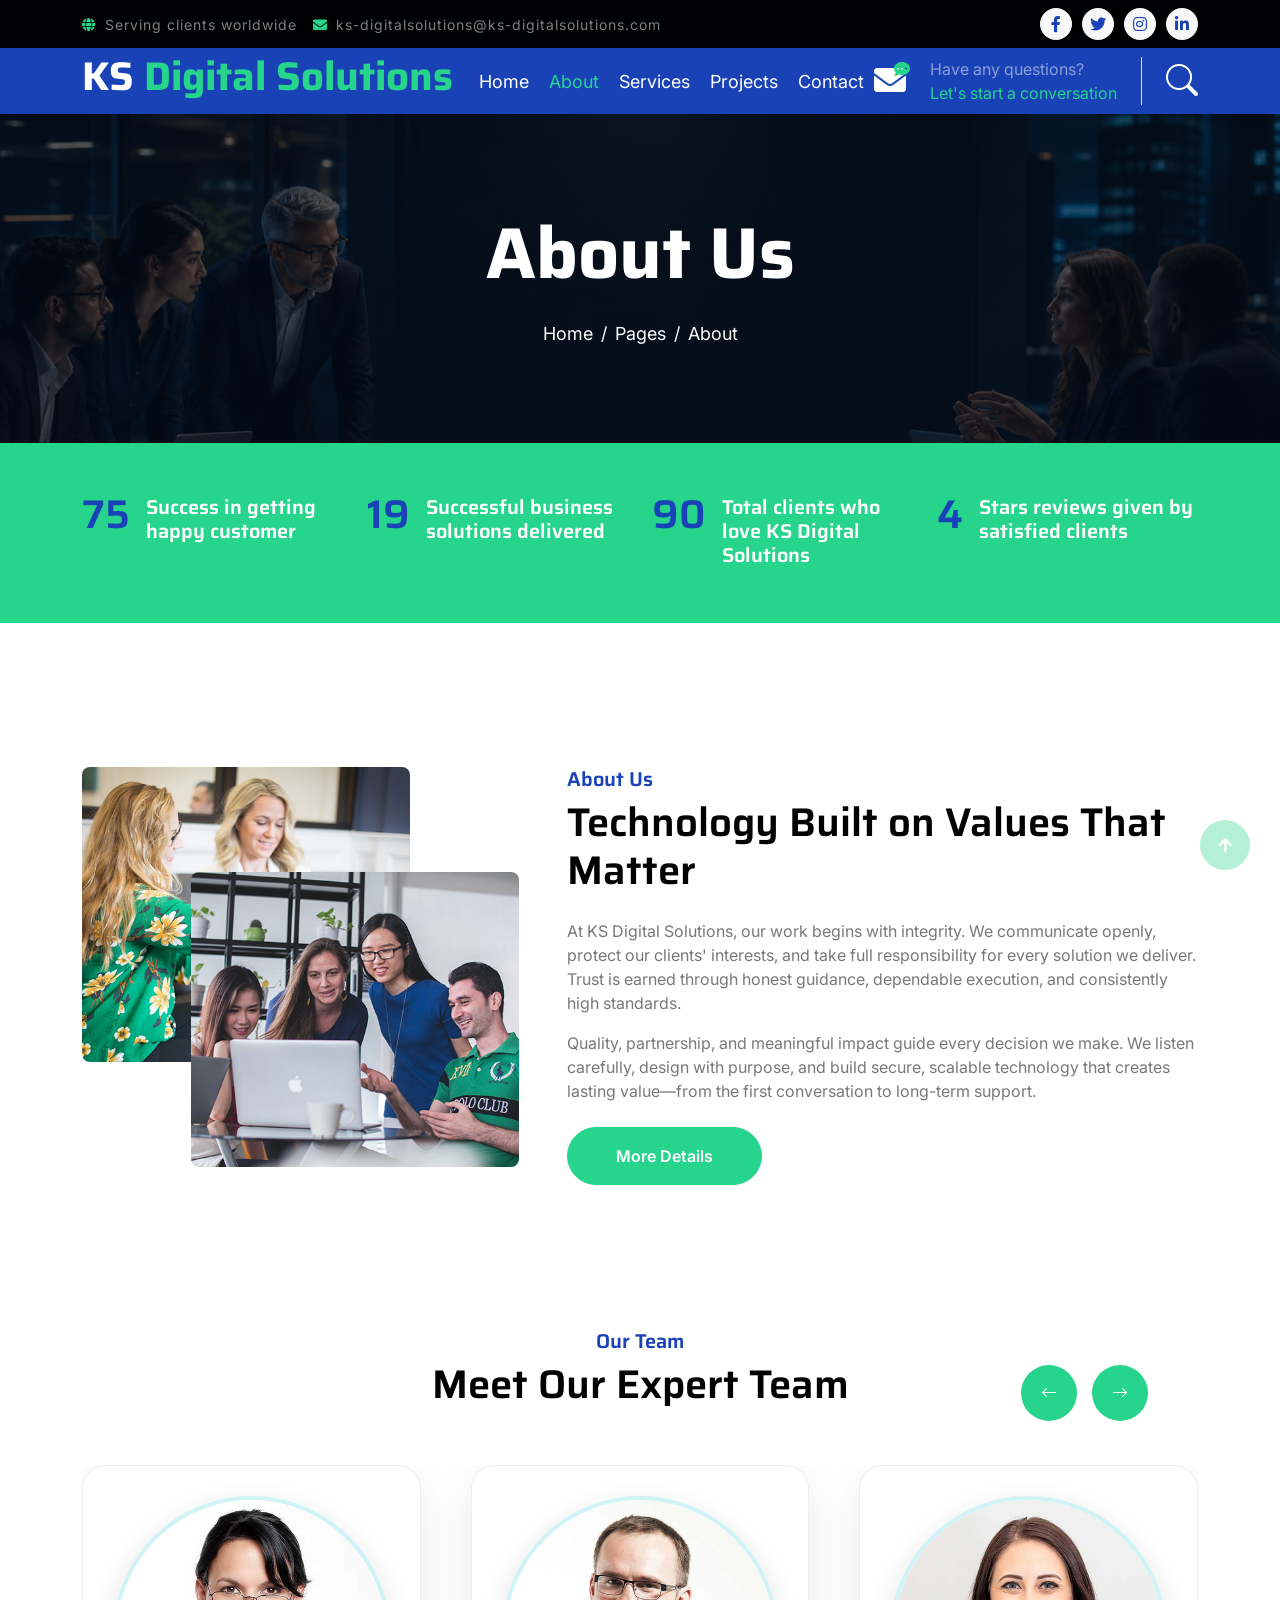
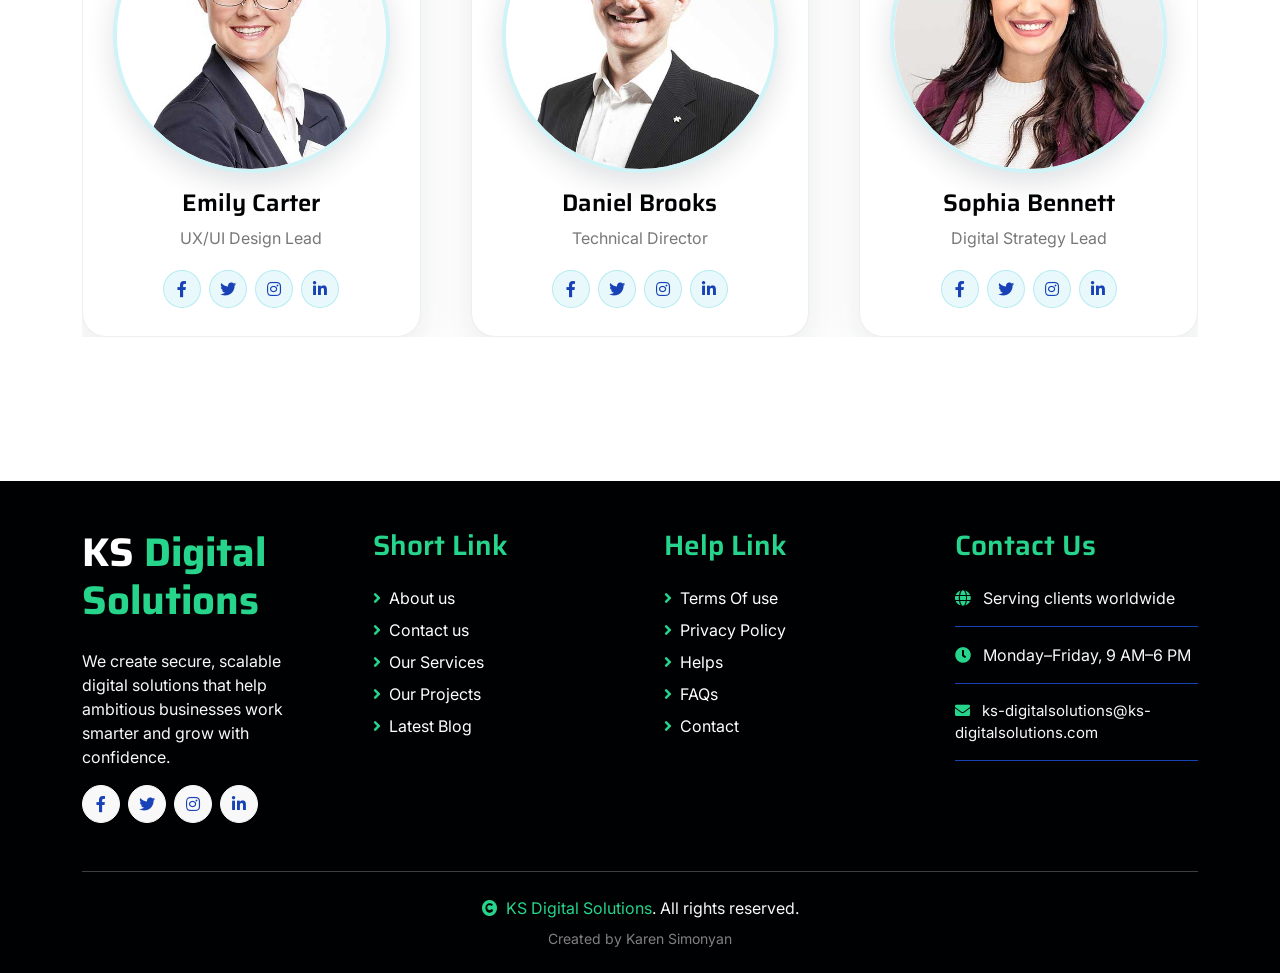
<file: about.html>
<!DOCTYPE html>
<html lang="en">

    <head>
        <meta charset="utf-8">
        <title>KS Digital Solutions - IT Solutions</title>
        <meta content="width=device-width, initial-scale=1.0" name="viewport">
        <meta content="" name="keywords">
        <meta content="" name="description">

        <!-- Google Web Fonts -->
        <link rel="preconnect" href="https://fonts.googleapis.com">
        <link rel="preconnect" href="https://fonts.gstatic.com" crossorigin>
        <link href="https://fonts.googleapis.com/css2?family=Inter:wght@400;500;600&family=Saira:wght@500;600;700&display=swap" rel="stylesheet"> 

        <!-- Icon Font Stylesheet -->
        <link href="https://cdnjs.cloudflare.com/ajax/libs/font-awesome/5.10.0/css/all.min.css" rel="stylesheet">
        <link href="https://cdn.jsdelivr.net/npm/bootstrap-icons@1.4.1/font/bootstrap-icons.css" rel="stylesheet">

        <!-- Libraries Stylesheet -->
        <link href="lib/animate/animate.min.css" rel="stylesheet">
        <link href="lib/owlcarousel/assets/owl.carousel.min.css" rel="stylesheet">

        <!-- Customized Bootstrap Stylesheet -->
        <link href="css/bootstrap.min.css" rel="stylesheet">

        <!-- Template Stylesheet -->
        <link href="css/style.css" rel="stylesheet">
    </head>

    <body>
        <!-- Spinner Start -->
        <div id="spinner" class="show position-fixed translate-middle w-100 vh-100 top-50 start-50 d-flex align-items-center justify-content-center">
            <div class="spinner-grow text-primary" role="status"></div>
        </div>
        <!-- Spinner End -->

        <!-- Topbar Start -->
        <div class="container-fluid bg-dark py-2 d-none d-md-flex">
            <div class="container">
                <div class="d-flex justify-content-between topbar">
                    <div class="top-info">
                        <small class="me-3 text-white-50"><i class="fas fa-globe me-2 text-secondary"></i>Serving clients worldwide</small>
                        <small class="me-3 text-white-50"><a href="mailto:ks-digitalsolutions@ks-digitalsolutions.com"><i class="fas fa-envelope me-2 text-secondary"></i></a>ks-digitalsolutions@ks-digitalsolutions.com</small>
                    </div>
                    <div id="note" class="text-secondary d-none d-xl-flex"><small>Meet the people and values behind every solution we deliver.</small></div>
                    <div class="top-link">
                        <a href="" class="bg-light nav-fill btn btn-sm-square rounded-circle"><i class="fab fa-facebook-f text-primary"></i></a>
                        <a href="" class="bg-light nav-fill btn btn-sm-square rounded-circle"><i class="fab fa-twitter text-primary"></i></a>
                        <a href="" class="bg-light nav-fill btn btn-sm-square rounded-circle"><i class="fab fa-instagram text-primary"></i></a>
                        <a href="" class="bg-light nav-fill btn btn-sm-square rounded-circle me-0"><i class="fab fa-linkedin-in text-primary"></i></a>
                    </div>
                </div>
            </div>
        </div>
        <!-- Topbar End -->

        <!-- Navbar Start -->
        <div class="container-fluid bg-primary">
            <div class="container">
                <nav class="navbar navbar-dark navbar-expand-lg py-0">
                    <a href="index.html" class="navbar-brand">
                        <h1 class="text-white fw-bold d-block">KS <span class="text-secondary">Digital Solutions</span></h1>
                    </a>
                    <button type="button" class="navbar-toggler me-0" data-bs-toggle="collapse" data-bs-target="#navbarCollapse">
                        <span class="navbar-toggler-icon"></span>
                    </button>
                    <div class="collapse navbar-collapse bg-transparent" id="navbarCollapse">
                        <div class="navbar-nav ms-auto mx-xl-auto p-0">
                            <a href="index.html" class="nav-item nav-link">Home</a>
                            <a href="about.html" class="nav-item nav-link active">About</a>
                            <a href="service.html" class="nav-item nav-link">Services</a>
                            <a href="project.html" class="nav-item nav-link">Projects</a>
                            <a href="contact.html" class="nav-item nav-link">Contact</a>
                        </div>
                    </div>
                    <div class="d-none d-xl-flex flex-shirink-0">
                        <div id="phone-tada" class="d-flex align-items-center justify-content-center me-4">
                            <a href="mailto:ks-digitalsolutions@ks-digitalsolutions.com" class="position-relative animated tada infinite">
                                <i class="fa fa-envelope text-white fa-2x"></i>
                                <div class="position-absolute" style="top: -7px; left: 20px;">
                                    <span><i class="fa fa-comment-dots text-secondary"></i></span>
                                </div>
                            </a>
                        </div>
                        <div class="d-flex flex-column pe-4 border-end">
                            <span class="text-white-50">Have any questions?</span>
                            <span class="text-secondary">Let's start a conversation</span>
                        </div>
                        <div class="d-flex align-items-center justify-content-center ms-4 ">
                            <a href="#"><i class="bi bi-search text-white fa-2x"></i> </a>
                        </div>
                    </div>
                </nav>
            </div>
        </div>
        <!-- Navbar End -->

        
        <!-- Page Header Start -->
        <div class="container-fluid page-header page-header-about py-5">
            <div class="container text-center py-5">
                <h1 class="display-2 text-white mb-4 animated slideInDown">About Us</h1>
                <nav aria-label="breadcrumb animated slideInDown">
                    <ol class="breadcrumb justify-content-center mb-0">
                        <li class="breadcrumb-item"><a href="#">Home</a></li>
                        <li class="breadcrumb-item"><a href="#">Pages</a></li>
                        <li class="breadcrumb-item" aria-current="page">About</li>
                    </ol>
                </nav>
            </div>
        </div>
        <!-- Page Header End -->


        <!-- Fact Start -->
        <div class="container-fluid bg-secondary py-5">
            <div class="container">
                <div class="row">
                    <div class="col-lg-3 wow fadeIn" data-wow-delay=".1s">
                        <div class="d-flex counter">
                            <h1 class="me-3 text-primary counter-value">99</h1>
                            <h5 class="text-white mt-1">Success in getting happy customer</h5>
                        </div>
                    </div>
                    <div class="col-lg-3 wow fadeIn" data-wow-delay=".3s">
                        <div class="d-flex counter">
                            <h1 class="me-3 text-primary counter-value">25</h1>
                            <h5 class="text-white mt-1">Successful business solutions delivered</h5>
                        </div>
                    </div>
                    <div class="col-lg-3 wow fadeIn" data-wow-delay=".5s">
                        <div class="d-flex counter">
                            <h1 class="me-3 text-primary counter-value">120</h1>
                            <h5 class="text-white mt-1">Total clients who love KS Digital Solutions</h5>
                        </div>
                    </div>
                    <div class="col-lg-3 wow fadeIn" data-wow-delay=".7s">
                        <div class="d-flex counter">
                            <h1 class="me-3 text-primary counter-value">5</h1>
                            <h5 class="text-white mt-1">Stars reviews given by satisfied clients</h5>
                        </div>
                    </div>
                </div>
            </div>
        </div>
        <!-- Fact End -->


        <!-- About Start -->
        <div class="container-fluid py-5 my-5">
            <div class="container py-5">
                <div class="row g-5">
                    <div class="col-lg-5 col-md-6 col-sm-12 wow fadeIn" data-wow-delay=".3s">
                        <div class="h-100 position-relative">
                            <img src="img/about-1.jpg" class="img-fluid w-75 rounded" alt="" style="margin-bottom: 25%;">
                            <div class="position-absolute w-75" style="top: 25%; left: 25%;">
                                <img src="img/about-2.jpg" class="img-fluid w-100 rounded" alt="">
                            </div>
                        </div>
                    </div>
                    <div class="col-lg-7 col-md-6 col-sm-12 wow fadeIn" data-wow-delay=".5s">
                        <h5 class="text-primary">About Us</h5>
                        <h1 class="mb-4">Technology Built on Values That Matter</h1>
                        <p>At KS Digital Solutions, our work begins with integrity. We communicate openly, protect our clients' interests, and take full responsibility for every solution we deliver. Trust is earned through honest guidance, dependable execution, and consistently high standards.</p>
                        <p class="mb-4">Quality, partnership, and meaningful impact guide every decision we make. We listen carefully, design with purpose, and build secure, scalable technology that creates lasting value—from the first conversation to long-term support.</p>
                        <a href="" class="btn btn-secondary rounded-pill px-5 py-3 text-white">More Details</a>
                    </div>
                </div>
            </div>
        </div>
        <!-- About End -->


        <!-- Team Start -->
        <div class="container-fluid pb-5 mb-5 team">
            <div class="container pb-5">
                <div class="text-center mx-auto pb-5 wow fadeIn" data-wow-delay=".3s" style="max-width: 600px;">
                    <h5 class="text-primary">Our Team</h5>
                    <h1>Meet Our Expert Team</h1>
                </div>
                <div class="owl-carousel team-carousel wow fadeIn" data-wow-delay=".5s">
                    <div class="rounded team-item">
                        <div class="team-content">
                            <div class="team-img-icon">
                                <div class="team-img rounded-circle">
                                    <img src="img/team-1.jpg" class="img-fluid w-100 rounded-circle" alt="Emily Carter">
                                </div>
                                <div class="team-name text-center py-3">
                                    <h4 class="">Emily Carter</h4>
                                    <p class="m-0">UX/UI Design Lead</p>
                                </div>
                                <div class="team-icon d-flex justify-content-center pb-4">
                                    <a class="btn btn-square btn-secondary text-white rounded-circle m-1" href=""><i class="fab fa-facebook-f"></i></a>
                                    <a class="btn btn-square btn-secondary text-white rounded-circle m-1" href=""><i class="fab fa-twitter"></i></a>
                                    <a class="btn btn-square btn-secondary text-white rounded-circle m-1" href=""><i class="fab fa-instagram"></i></a>
                                    <a class="btn btn-square btn-secondary text-white rounded-circle m-1" href=""><i class="fab fa-linkedin-in"></i></a>
                                </div>
                            </div>
                        </div>
                    </div>
                    <div class="rounded team-item">
                        <div class="team-content">
                            <div class="team-img-icon">
                                <div class="team-img rounded-circle">
                                    <img src="img/team-2.jpg" class="img-fluid w-100 rounded-circle" alt="Daniel Brooks">
                                </div>
                                <div class="team-name text-center py-3">
                                    <h4 class="">Daniel Brooks</h4>
                                    <p class="m-0">Technical Director</p>
                                </div>
                                <div class="team-icon d-flex justify-content-center pb-4">
                                    <a class="btn btn-square btn-secondary text-white rounded-circle m-1" href=""><i class="fab fa-facebook-f"></i></a>
                                    <a class="btn btn-square btn-secondary text-white rounded-circle m-1" href=""><i class="fab fa-twitter"></i></a>
                                    <a class="btn btn-square btn-secondary text-white rounded-circle m-1" href=""><i class="fab fa-instagram"></i></a>
                                    <a class="btn btn-square btn-secondary text-white rounded-circle m-1" href=""><i class="fab fa-linkedin-in"></i></a>
                                </div>
                            </div>
                        </div>
                    </div>
                    <div class="rounded team-item">
                        <div class="team-content">
                            <div class="team-img-icon">
                                <div class="team-img rounded-circle">
                                    <img src="img/team-3.jpg" class="img-fluid w-100 rounded-circle" alt="Sophia Bennett">
                                </div>
                                <div class="team-name text-center py-3">
                                    <h4 class="">Sophia Bennett</h4>
                                    <p class="m-0">Digital Strategy Lead</p>
                                </div>
                                <div class="team-icon d-flex justify-content-center pb-4">
                                    <a class="btn btn-square btn-secondary text-white rounded-circle m-1" href=""><i class="fab fa-facebook-f"></i></a>
                                    <a class="btn btn-square btn-secondary text-white rounded-circle m-1" href=""><i class="fab fa-twitter"></i></a>
                                    <a class="btn btn-square btn-secondary text-white rounded-circle m-1" href=""><i class="fab fa-instagram"></i></a>
                                    <a class="btn btn-square btn-secondary text-white rounded-circle m-1" href=""><i class="fab fa-linkedin-in"></i></a>
                                </div>
                            </div>
                        </div>
                    </div>
                    <div class="rounded team-item">
                        <div class="team-content">
                            <div class="team-img-icon">
                                <div class="team-img rounded-circle">
                                    <img src="img/team-4.jpg" class="img-fluid w-100 rounded-circle" alt="Michael Rivera">
                                </div>
                                <div class="team-name text-center py-3">
                                    <h4 class="">Michael Rivera</h4>
                                    <p class="m-0">Senior Software Engineer</p>
                                </div>
                                <div class="team-icon d-flex justify-content-center pb-4">
                                    <a class="btn btn-square btn-secondary text-white rounded-circle m-1" href=""><i class="fab fa-facebook-f"></i></a>
                                    <a class="btn btn-square btn-secondary text-white rounded-circle m-1" href=""><i class="fab fa-twitter"></i></a>
                                    <a class="btn btn-square btn-secondary text-white rounded-circle m-1" href=""><i class="fab fa-instagram"></i></a>
                                    <a class="btn btn-square btn-secondary text-white rounded-circle m-1" href=""><i class="fab fa-linkedin-in"></i></a>
                                </div>
                            </div>
                        </div>
                    </div>
                </div>
            </div>
        </div>
        <!-- Team End -->


        <!-- Footer Start -->
         <div class="container-fluid footer bg-dark wow fadeIn" data-wow-delay=".3s">
            <div class="container pt-5 pb-4">
                <div class="row g-5">
                    <div class="col-lg-3 col-md-6">
                        <a href="index.html">
                            <h1 class="text-white fw-bold d-block">KS <span class="text-secondary">Digital Solutions</span></h1>
                        </a>
                        <p class="mt-4 text-light">We create secure, scalable digital solutions that help ambitious businesses work smarter and grow with confidence.</p>
                        <div class="d-flex brand-social-links">
                            <a href="" class="btn-light nav-fill btn btn-square rounded-circle me-2"><i class="fab fa-facebook-f text-primary"></i></a>
                            <a href="" class="btn-light nav-fill btn btn-square rounded-circle me-2"><i class="fab fa-twitter text-primary"></i></a>
                            <a href="" class="btn-light nav-fill btn btn-square rounded-circle me-2"><i class="fab fa-instagram text-primary"></i></a>
                            <a href="" class="btn-light nav-fill btn btn-square rounded-circle me-0"><i class="fab fa-linkedin-in text-primary"></i></a>
                        </div>
                    </div>
                    <div class="col-lg-3 col-md-6">
                        <a href="#" class="h3 text-secondary">Short Link</a>
                        <div class="mt-4 d-flex flex-column short-link">
                            <a href="" class="mb-2 text-white"><i class="fas fa-angle-right text-secondary me-2"></i>About us</a>
                            <a href="" class="mb-2 text-white"><i class="fas fa-angle-right text-secondary me-2"></i>Contact us</a>
                            <a href="" class="mb-2 text-white"><i class="fas fa-angle-right text-secondary me-2"></i>Our Services</a>
                            <a href="" class="mb-2 text-white"><i class="fas fa-angle-right text-secondary me-2"></i>Our Projects</a>
                            <a href="" class="mb-2 text-white"><i class="fas fa-angle-right text-secondary me-2"></i>Latest Blog</a>
                        </div>
                    </div>
                    <div class="col-lg-3 col-md-6">
                        <a href="#" class="h3 text-secondary">Help Link</a>
                        <div class="mt-4 d-flex flex-column help-link">
                            <a href="" class="mb-2 text-white"><i class="fas fa-angle-right text-secondary me-2"></i>Terms Of use</a>
                            <a href="" class="mb-2 text-white"><i class="fas fa-angle-right text-secondary me-2"></i>Privacy Policy</a>
                            <a href="" class="mb-2 text-white"><i class="fas fa-angle-right text-secondary me-2"></i>Helps</a>
                            <a href="" class="mb-2 text-white"><i class="fas fa-angle-right text-secondary me-2"></i>FAQs</a>
                            <a href="" class="mb-2 text-white"><i class="fas fa-angle-right text-secondary me-2"></i>Contact</a>
                        </div>
                    </div>
                    <div class="col-lg-3 col-md-6">
                        <a href="#" class="h3 text-secondary">Contact Us</a>
                        <div class="text-white mt-4 d-flex flex-column contact-link">
                            <a href="contact.html" class="pb-3 text-light border-bottom border-primary"><i class="fas fa-globe text-secondary me-2"></i> Serving clients worldwide</a>
                            <a href="contact.html" class="py-3 text-light border-bottom border-primary"><i class="fas fa-clock text-secondary me-2"></i> Monday–Friday, 9 AM–6 PM</a>
                            <a href="mailto:ks-digitalsolutions@ks-digitalsolutions.com" class="py-3 text-light border-bottom border-primary"><i class="fas fa-envelope text-secondary me-2"></i> ks-digitalsolutions@ks-digitalsolutions.com</a>
                        </div>
                    </div>
                </div>
                <hr class="text-light mt-5 mb-4">
                <div class="row">
                    <div class="col-12 text-center">
                        <span class="text-light"><a href="#" class="text-secondary"><i class="fas fa-copyright text-secondary me-2"></i>KS Digital Solutions</a>. All rights reserved.</span><div class="mt-2 text-white-50 small">Created by Karen Simonyan</div>
                    </div>
                </div>
            </div>
        </div>
        <!-- Footer End -->


        <!-- Back to Top -->
        <a href="#" class="btn btn-secondary btn-square rounded-circle back-to-top"><i class="fa fa-arrow-up text-white"></i></a>

        
        <!-- JavaScript Libraries -->
        <script src="https://ajax.googleapis.com/ajax/libs/jquery/3.6.4/jquery.min.js"></script>
        <script src="https://cdn.jsdelivr.net/npm/bootstrap@5.0.0/dist/js/bootstrap.bundle.min.js"></script>
        <script src="lib/wow/wow.min.js"></script>
        <script src="lib/easing/easing.min.js"></script>
        <script src="lib/waypoints/waypoints.min.js"></script>
        <script src="lib/owlcarousel/owl.carousel.min.js"></script>

    <script src="js/mobile-nav.js?v=3"></script>

    <!-- Template Javascript -->
        <script src="js/main.js"></script>
    </body>

</html>
</file>
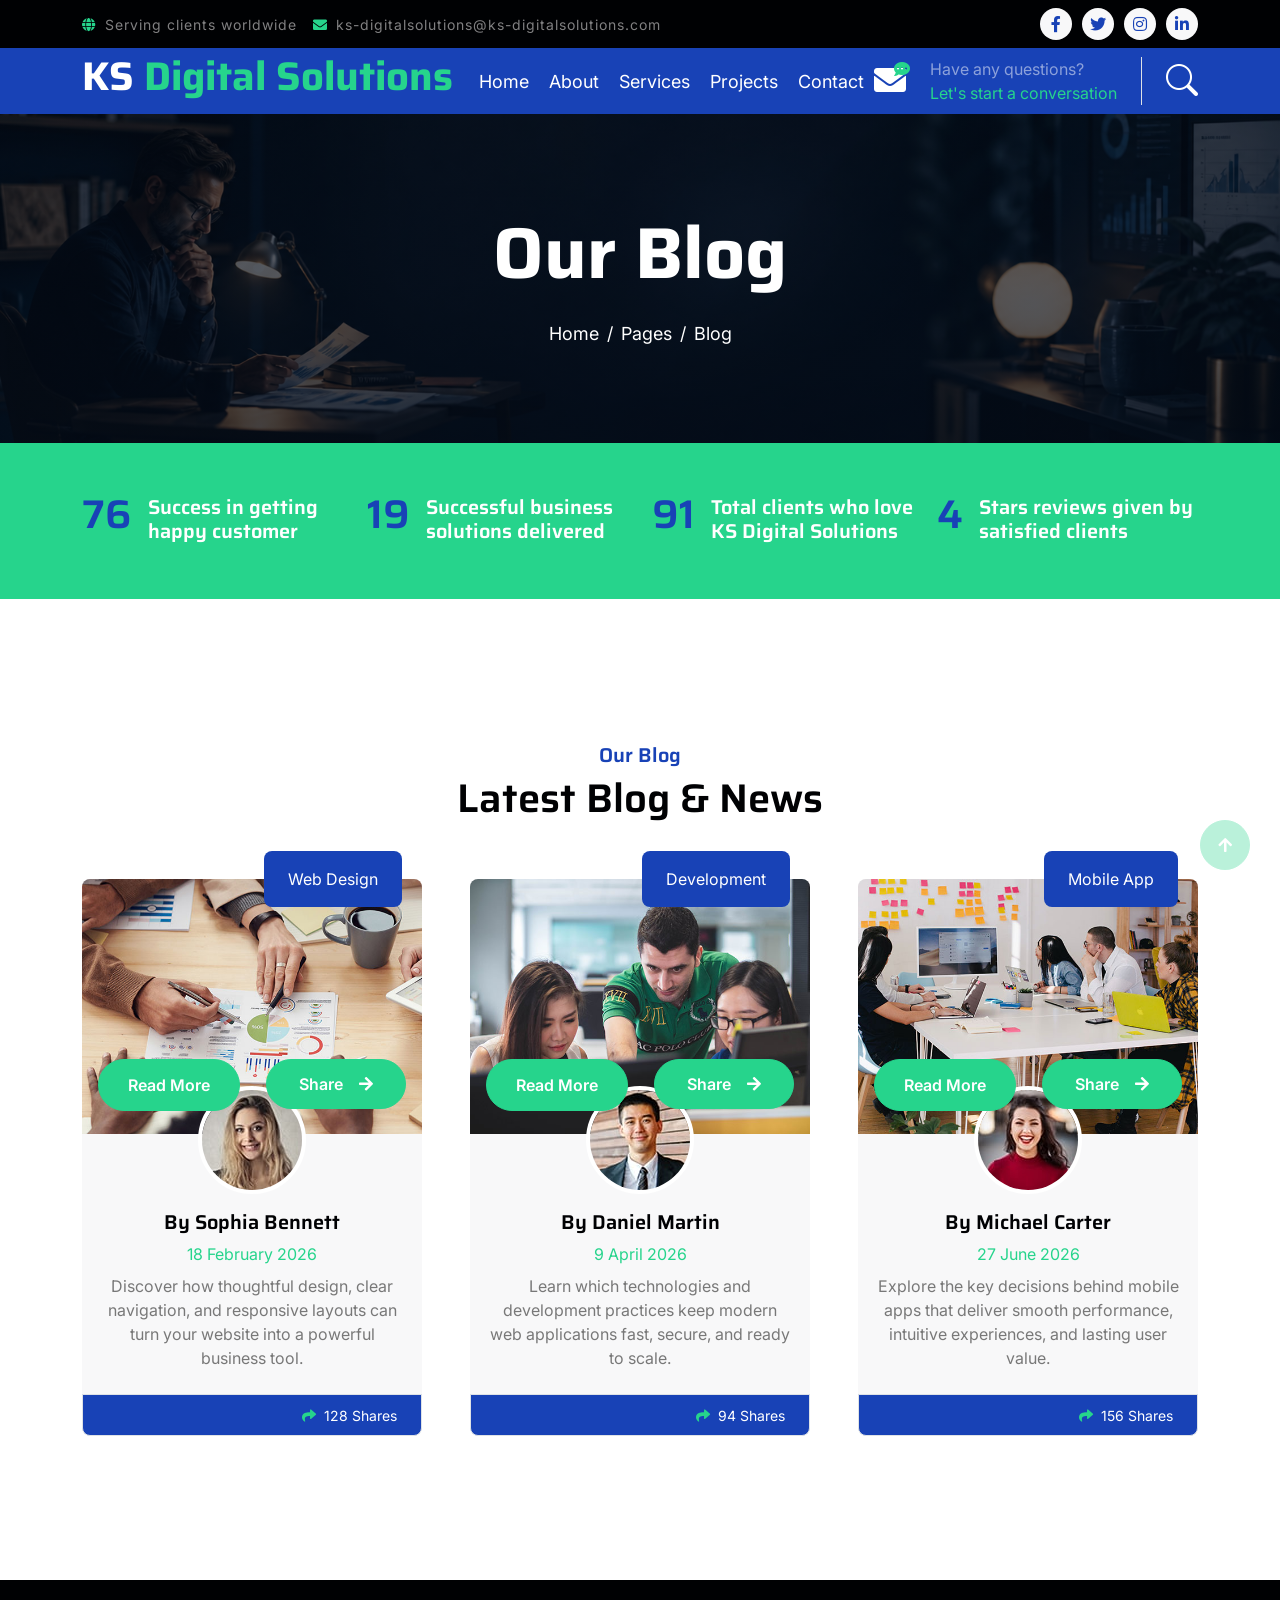
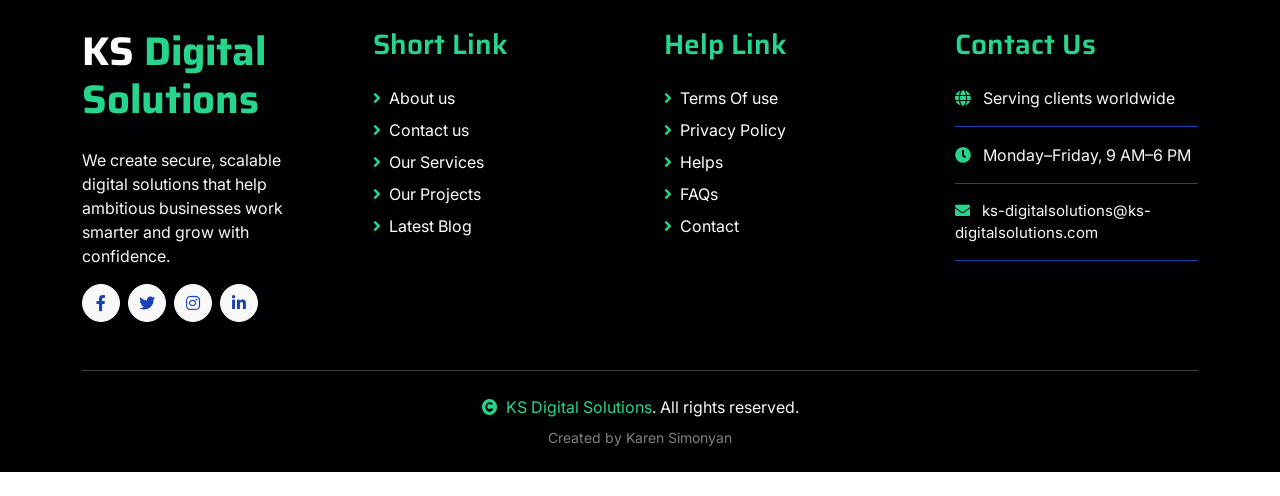
<file: blog.html>
<!DOCTYPE html>
<html lang="en">

    <head>
        <meta charset="utf-8">
        <title>KS Digital Solutions - IT Solutions</title>
        <meta content="width=device-width, initial-scale=1.0" name="viewport">
        <meta content="" name="keywords">
        <meta content="" name="description">

        <!-- Google Web Fonts -->
        <link rel="preconnect" href="https://fonts.googleapis.com">
        <link rel="preconnect" href="https://fonts.gstatic.com" crossorigin>
        <link href="https://fonts.googleapis.com/css2?family=Inter:wght@400;500;600&family=Saira:wght@500;600;700&display=swap" rel="stylesheet"> 

        <!-- Icon Font Stylesheet -->
        <link href="https://cdnjs.cloudflare.com/ajax/libs/font-awesome/5.10.0/css/all.min.css" rel="stylesheet">
        <link href="https://cdn.jsdelivr.net/npm/bootstrap-icons@1.4.1/font/bootstrap-icons.css" rel="stylesheet">

        <!-- Libraries Stylesheet -->
        <link href="lib/animate/animate.min.css" rel="stylesheet">
        <link href="lib/owlcarousel/assets/owl.carousel.min.css" rel="stylesheet">

        <!-- Customized Bootstrap Stylesheet -->
        <link href="css/bootstrap.min.css" rel="stylesheet">

        <!-- Template Stylesheet -->
        <link href="css/style.css" rel="stylesheet">
    </head>

    <body>
        <!-- Spinner Start -->
        <div id="spinner" class="show position-fixed translate-middle w-100 vh-100 top-50 start-50 d-flex align-items-center justify-content-center">
            <div class="spinner-grow text-primary" role="status"></div>
        </div>
        <!-- Spinner End -->

        <!-- Topbar Start -->
        <div class="container-fluid bg-dark py-2 d-none d-md-flex">
            <div class="container">
                <div class="d-flex justify-content-between topbar">
                    <div class="top-info">
                        <small class="me-3 text-white-50"><i class="fas fa-globe me-2 text-secondary"></i>Serving clients worldwide</small>
                        <small class="me-3 text-white-50"><a href="mailto:ks-digitalsolutions@ks-digitalsolutions.com"><i class="fas fa-envelope me-2 text-secondary"></i></a>ks-digitalsolutions@ks-digitalsolutions.com</small>
                    </div>
                    <div id="note" class="text-secondary d-none d-xl-flex"><small>Fresh insights on technology, innovation, and digital growth.</small></div>
                    <div class="top-link">
                        <a href="" class="bg-light nav-fill btn btn-sm-square rounded-circle"><i class="fab fa-facebook-f text-primary"></i></a>
                        <a href="" class="bg-light nav-fill btn btn-sm-square rounded-circle"><i class="fab fa-twitter text-primary"></i></a>
                        <a href="" class="bg-light nav-fill btn btn-sm-square rounded-circle"><i class="fab fa-instagram text-primary"></i></a>
                        <a href="" class="bg-light nav-fill btn btn-sm-square rounded-circle me-0"><i class="fab fa-linkedin-in text-primary"></i></a>
                    </div>
                </div>
            </div>
        </div>
        <!-- Topbar End -->

        <!-- Navbar Start -->
        <div class="container-fluid bg-primary">
            <div class="container">
                <nav class="navbar navbar-dark navbar-expand-lg py-0">
                    <a href="index.html" class="navbar-brand">
                        <h1 class="text-white fw-bold d-block">KS <span class="text-secondary">Digital Solutions</span></h1>
                    </a>
                    <button type="button" class="navbar-toggler me-0" data-bs-toggle="collapse" data-bs-target="#navbarCollapse">
                        <span class="navbar-toggler-icon"></span>
                    </button>
                    <div class="collapse navbar-collapse bg-transparent" id="navbarCollapse">
                        <div class="navbar-nav ms-auto mx-xl-auto p-0">
                            <a href="index.html" class="nav-item nav-link">Home</a>
                            <a href="about.html" class="nav-item nav-link">About</a>
                            <a href="service.html" class="nav-item nav-link">Services</a>
                            <a href="project.html" class="nav-item nav-link">Projects</a>
                            <a href="contact.html" class="nav-item nav-link">Contact</a>
                        </div>
                    </div>
                    <div class="d-none d-xl-flex flex-shirink-0">
                        <div id="phone-tada" class="d-flex align-items-center justify-content-center me-4">
                            <a href="mailto:ks-digitalsolutions@ks-digitalsolutions.com" class="position-relative animated tada infinite">
                                <i class="fa fa-envelope text-white fa-2x"></i>
                                <div class="position-absolute" style="top: -7px; left: 20px;">
                                    <span><i class="fa fa-comment-dots text-secondary"></i></span>
                                </div>
                            </a>
                        </div>
                        <div class="d-flex flex-column pe-4 border-end">
                            <span class="text-white-50">Have any questions?</span>
                            <span class="text-secondary">Let's start a conversation</span>
                        </div>
                        <div class="d-flex align-items-center justify-content-center ms-4 ">
                            <a href="#"><i class="bi bi-search text-white fa-2x"></i> </a>
                        </div>
                    </div>
                </nav>
            </div>
        </div>
        <!-- Navbar End -->

        
        <!-- Page Header Start -->
        <div class="container-fluid page-header page-header-blog py-5">
            <div class="container text-center py-5">
                <h1 class="display-2 text-white mb-4 animated slideInDown">Our Blog</h1>
                <nav aria-label="breadcrumb animated slideInDown">
                    <ol class="breadcrumb justify-content-center mb-0">
                        <li class="breadcrumb-item"><a href="#">Home</a></li>
                        <li class="breadcrumb-item"><a href="#">Pages</a></li>
                        <li class="breadcrumb-item" aria-current="page">Blog</li>
                    </ol>
                </nav>
            </div>
        </div>
        <!-- Page Header End -->


        <!-- Fact Start -->
        <div class="container-fluid bg-secondary py-5">
            <div class="container">
                <div class="row">
                    <div class="col-lg-3 wow fadeIn" data-wow-delay=".1s">
                        <div class="d-flex counter">
                            <h1 class="me-3 text-primary counter-value">99</h1>
                            <h5 class="text-white mt-1">Success in getting happy customer</h5>
                        </div>
                    </div>
                    <div class="col-lg-3 wow fadeIn" data-wow-delay=".3s">
                        <div class="d-flex counter">
                            <h1 class="me-3 text-primary counter-value">25</h1>
                            <h5 class="text-white mt-1">Successful business solutions delivered</h5>
                        </div>
                    </div>
                    <div class="col-lg-3 wow fadeIn" data-wow-delay=".5s">
                        <div class="d-flex counter">
                            <h1 class="me-3 text-primary counter-value">120</h1>
                            <h5 class="text-white mt-1">Total clients who love KS Digital Solutions</h5>
                        </div>
                    </div>
                    <div class="col-lg-3 wow fadeIn" data-wow-delay=".7s">
                        <div class="d-flex counter">
                            <h1 class="me-3 text-primary counter-value">5</h1>
                            <h5 class="text-white mt-1">Stars reviews given by satisfied clients</h5>
                        </div>
                    </div>
                </div>
            </div>
        </div>
        <!-- Fact End -->


        <!-- Blog Start -->
        <div class="container-fluid blog py-5 my-5">
            <div class="container py-5">
                <div class="text-center mx-auto pb-5 wow fadeIn" data-wow-delay=".3s" style="max-width: 600px;">
                    <h5 class="text-primary">Our Blog</h5>
                    <h1>Latest Blog & News</h1>
                </div>
                <div class="row g-5 justify-content-center">
                    <div class="col-lg-6 col-xl-4 wow fadeIn" data-wow-delay=".3s">
                        <div class="blog-item position-relative bg-light rounded">
                            <img src="img/blog-1.jpg" class="img-fluid w-100 rounded-top" alt="">
                            <span class="position-absolute px-4 py-3 bg-primary text-white rounded" style="top: -28px; right: 20px;">Web Design</span>
                            <div class="blog-btn d-flex justify-content-between position-relative px-3" style="margin-top: -75px;">
                                <div class="blog-icon btn btn-secondary px-3 rounded-pill my-auto">
                                    <a href="" class="btn text-white">Read More</a>
                                </div>
                                <div class="blog-btn-icon btn btn-secondary px-4 py-3 rounded-pill ">
                                    <div class="blog-icon-1">
                                        <p class="text-white px-2">Share<i class="fa fa-arrow-right ms-3"></i></p>
                                    </div>
                                    <div class="blog-icon-2">
                                        <a href="" class="btn me-1"><i class="fab fa-facebook-f text-white"></i></a>
                                        <a href="" class="btn me-1"><i class="fab fa-twitter text-white"></i></a>
                                        <a href="" class="btn me-1"><i class="fab fa-instagram text-white"></i></a>
                                    </div>
                                </div>
                            </div>
                            <div class="blog-content text-center position-relative px-3" style="margin-top: -25px;">
                                <img src="img/testimonial-1.jpg" class="img-fluid rounded-circle border border-4 border-white mb-3" alt="Sophia Bennett">
                                <h5 class="">By Sophia Bennett</h5>
                                <span class="text-secondary">18 February 2026</span>
                                <p class="py-2">Discover how thoughtful design, clear navigation, and responsive layouts can turn your website into a powerful business tool.</p>
                            </div>
                            <div class="blog-coment d-flex justify-content-between px-4 py-2 border bg-primary rounded-bottom">
                                <a href="" class="text-white"><small><i class="fas fa-share me-2 text-secondary"></i>128 Shares</small></a>
                            </div>
                        </div>
                    </div>
                    <div class="col-lg-6 col-xl-4 wow fadeIn" data-wow-delay=".5s">
                        <div class="blog-item position-relative bg-light rounded">
                            <img src="img/blog-2.jpg" class="img-fluid w-100 rounded-top" alt="">
                            <span class="position-absolute px-4 py-3 bg-primary text-white rounded" style="top: -28px; right: 20px;">Development</span>
                            <div class="blog-btn d-flex justify-content-between position-relative px-3" style="margin-top: -75px;">
                                <div class="blog-icon btn btn-secondary px-3 rounded-pill my-auto">
                                    <a href="" class="btn text-white ">Read More</a>
                                </div>
                                <div class="blog-btn-icon btn btn-secondary px-4 py-3 rounded-pill ">
                                    <div class="blog-icon-1">
                                        <p class="text-white px-2">Share<i class="fa fa-arrow-right ms-3"></i></p>
                                    </div>
                                    <div class="blog-icon-2">
                                        <a href="" class="btn me-1"><i class="fab fa-facebook-f text-white"></i></a>
                                        <a href="" class="btn me-1"><i class="fab fa-twitter text-white"></i></a>
                                        <a href="" class="btn me-1"><i class="fab fa-instagram text-white"></i></a>
                                    </div>
                                </div>
                            </div>
                            <div class="blog-content text-center position-relative px-3" style="margin-top: -25px;">
                                <img src="img/testimonial-2.jpg" class="img-fluid rounded-circle border border-4 border-white mb-3" alt="Daniel Martin">
                                <h5 class="">By Daniel Martin</h5>
                                <span class="text-secondary">9 April 2026</span>
                                <p class="py-2">Learn which technologies and development practices keep modern web applications fast, secure, and ready to scale.</p>
                            </div>
                            <div class="blog-coment d-flex justify-content-between px-4 py-2 border bg-primary rounded-bottom">
                                <a href="" class="text-white"><small><i class="fas fa-share me-2 text-secondary"></i>94 Shares</small></a>
                            </div>
                        </div>
                    </div>
                    <div class="col-lg-6 col-xl-4 wow fadeIn" data-wow-delay=".7s">
                        <div class="blog-item position-relative bg-light rounded">
                            <img src="img/blog-3.jpg" class="img-fluid w-100 rounded-top" alt="">
                            <span class="position-absolute px-4 py-3 bg-primary text-white rounded" style="top: -28px; right: 20px;">Mobile App</span>
                            <div class="blog-btn d-flex justify-content-between position-relative px-3" style="margin-top: -75px;">
                                <div class="blog-icon btn btn-secondary px-3 rounded-pill my-auto">
                                    <a href="" class="btn text-white ">Read More</a>
                                </div>
                                <div class="blog-btn-icon btn btn-secondary px-4 py-3 rounded-pill ">
                                    <div class="blog-icon-1">
                                        <p class="text-white px-2">Share<i class="fa fa-arrow-right ms-3"></i></p>
                                    </div>
                                    <div class="blog-icon-2">
                                        <a href="" class="btn me-1"><i class="fab fa-facebook-f text-white"></i></a>
                                        <a href="" class="btn me-1"><i class="fab fa-twitter text-white"></i></a>
                                        <a href="" class="btn me-1"><i class="fab fa-instagram text-white"></i></a>
                                    </div>
                                </div>
                            </div>
                            <div class="blog-content text-center position-relative px-3" style="margin-top: -25px;">
                                <img src="img/testimonial-3.jpg" class="img-fluid rounded-circle border border-4 border-white mb-3" alt="Michael Carter">
                                <h5 class="">By Michael Carter</h5>
                                <span class="text-secondary">27 June 2026</span>
                                <p class="py-2">Explore the key decisions behind mobile apps that deliver smooth performance, intuitive experiences, and lasting user value.</p>
                            </div>
                            <div class="blog-coments d-flex justify-content-between px-4 py-2 border bg-primary rounded-bottom">
                                <a href="" class="text-white"><small><i class="fas fa-share me-2 text-secondary"></i>156 Shares</small></a>
                            </div>
                        </div>
                    </div>
                </div>
            </div>
        </div>
        <!-- Blog End -->


        <!-- Footer Start -->
         <div class="container-fluid footer bg-dark wow fadeIn" data-wow-delay=".3s">
            <div class="container pt-5 pb-4">
                <div class="row g-5">
                    <div class="col-lg-3 col-md-6">
                        <a href="index.html">
                            <h1 class="text-white fw-bold d-block">KS <span class="text-secondary">Digital Solutions</span></h1>
                        </a>
                        <p class="mt-4 text-light">We create secure, scalable digital solutions that help ambitious businesses work smarter and grow with confidence.</p>
                        <div class="d-flex brand-social-links">
                            <a href="" class="btn-light nav-fill btn btn-square rounded-circle me-2"><i class="fab fa-facebook-f text-primary"></i></a>
                            <a href="" class="btn-light nav-fill btn btn-square rounded-circle me-2"><i class="fab fa-twitter text-primary"></i></a>
                            <a href="" class="btn-light nav-fill btn btn-square rounded-circle me-2"><i class="fab fa-instagram text-primary"></i></a>
                            <a href="" class="btn-light nav-fill btn btn-square rounded-circle me-0"><i class="fab fa-linkedin-in text-primary"></i></a>
                        </div>
                    </div>
                    <div class="col-lg-3 col-md-6">
                        <a href="#" class="h3 text-secondary">Short Link</a>
                        <div class="mt-4 d-flex flex-column short-link">
                            <a href="" class="mb-2 text-white"><i class="fas fa-angle-right text-secondary me-2"></i>About us</a>
                            <a href="" class="mb-2 text-white"><i class="fas fa-angle-right text-secondary me-2"></i>Contact us</a>
                            <a href="" class="mb-2 text-white"><i class="fas fa-angle-right text-secondary me-2"></i>Our Services</a>
                            <a href="" class="mb-2 text-white"><i class="fas fa-angle-right text-secondary me-2"></i>Our Projects</a>
                            <a href="" class="mb-2 text-white"><i class="fas fa-angle-right text-secondary me-2"></i>Latest Blog</a>
                        </div>
                    </div>
                    <div class="col-lg-3 col-md-6">
                        <a href="#" class="h3 text-secondary">Help Link</a>
                        <div class="mt-4 d-flex flex-column help-link">
                            <a href="" class="mb-2 text-white"><i class="fas fa-angle-right text-secondary me-2"></i>Terms Of use</a>
                            <a href="" class="mb-2 text-white"><i class="fas fa-angle-right text-secondary me-2"></i>Privacy Policy</a>
                            <a href="" class="mb-2 text-white"><i class="fas fa-angle-right text-secondary me-2"></i>Helps</a>
                            <a href="" class="mb-2 text-white"><i class="fas fa-angle-right text-secondary me-2"></i>FAQs</a>
                            <a href="" class="mb-2 text-white"><i class="fas fa-angle-right text-secondary me-2"></i>Contact</a>
                        </div>
                    </div>
                    <div class="col-lg-3 col-md-6">
                        <a href="#" class="h3 text-secondary">Contact Us</a>
                        <div class="text-white mt-4 d-flex flex-column contact-link">
                            <a href="contact.html" class="pb-3 text-light border-bottom border-primary"><i class="fas fa-globe text-secondary me-2"></i> Serving clients worldwide</a>
                            <a href="contact.html" class="py-3 text-light border-bottom border-primary"><i class="fas fa-clock text-secondary me-2"></i> Monday–Friday, 9 AM–6 PM</a>
                            <a href="mailto:ks-digitalsolutions@ks-digitalsolutions.com" class="py-3 text-light border-bottom border-primary"><i class="fas fa-envelope text-secondary me-2"></i> ks-digitalsolutions@ks-digitalsolutions.com</a>
                        </div>
                    </div>
                </div>
                <hr class="text-light mt-5 mb-4">
                <div class="row">
                    <div class="col-12 text-center">
                        <span class="text-light"><a href="#" class="text-secondary"><i class="fas fa-copyright text-secondary me-2"></i>KS Digital Solutions</a>. All rights reserved.</span><div class="mt-2 text-white-50 small">Created by Karen Simonyan</div>
                    </div>
                </div>
            </div>
        </div>
        <!-- Footer End -->


        <!-- Back to Top -->
        <a href="#" class="btn btn-secondary btn-square rounded-circle back-to-top"><i class="fa fa-arrow-up text-white"></i></a>

        
        <!-- JavaScript Libraries -->
        <script src="https://ajax.googleapis.com/ajax/libs/jquery/3.6.4/jquery.min.js"></script>
        <script src="https://cdn.jsdelivr.net/npm/bootstrap@5.0.0/dist/js/bootstrap.bundle.min.js"></script>
        <script src="lib/wow/wow.min.js"></script>
        <script src="lib/easing/easing.min.js"></script>
        <script src="lib/waypoints/waypoints.min.js"></script>
        <script src="lib/owlcarousel/owl.carousel.min.js"></script>

    <script src="js/mobile-nav.js?v=3"></script>

    <!-- Template Javascript -->
        <script src="js/main.js"></script>
    </body>

</html>
</file>
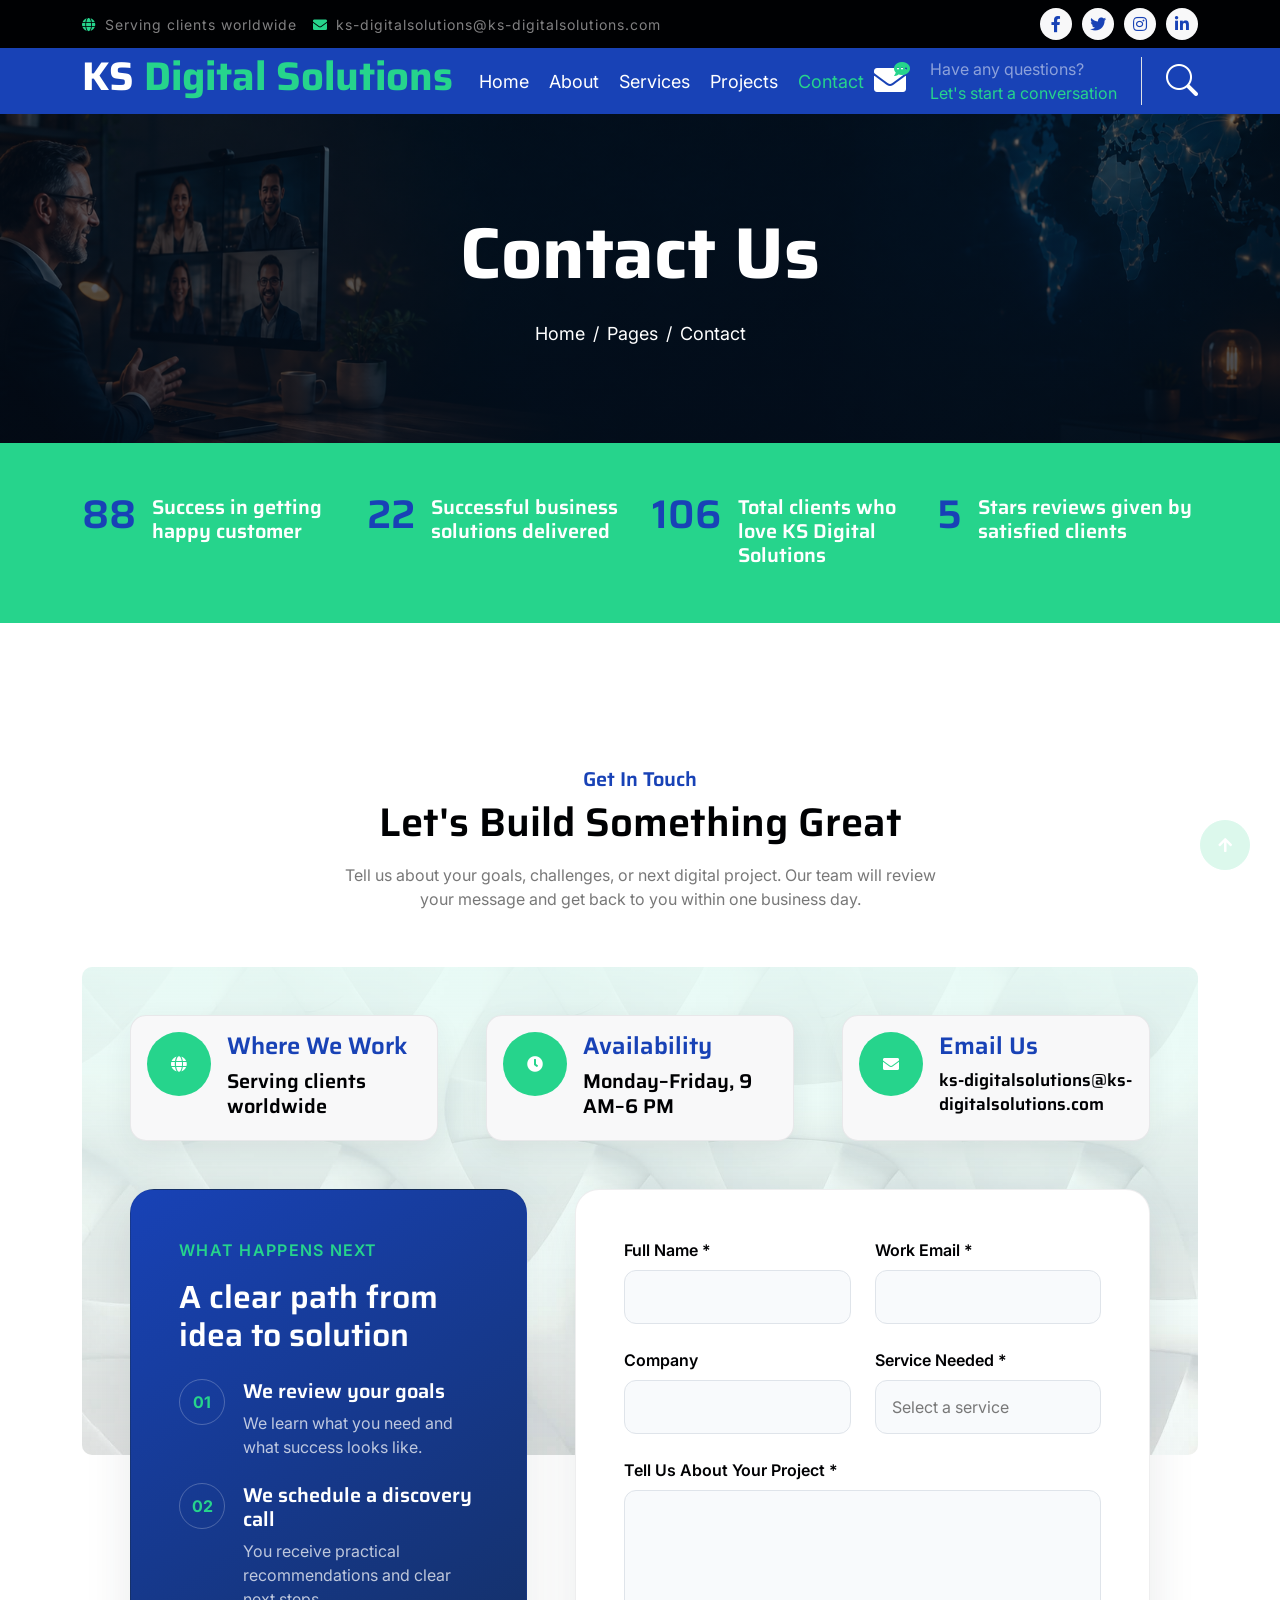
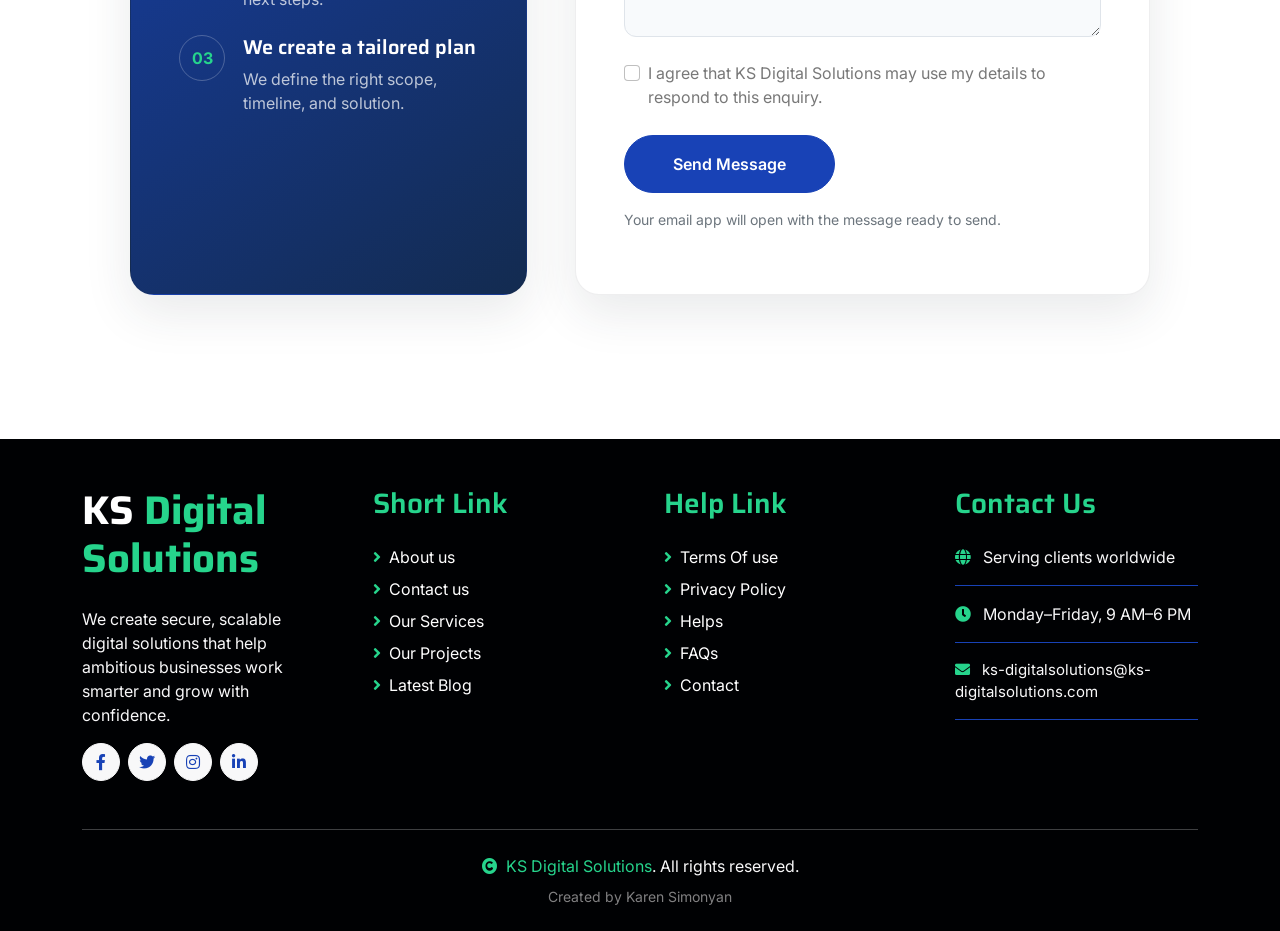
<file: contact.html>
<!DOCTYPE html>
<html lang="en">

    <head>
        <meta charset="utf-8">
        <title>KS Digital Solutions - IT Solutions</title>
        <meta content="width=device-width, initial-scale=1.0" name="viewport">
        <meta content="" name="keywords">
        <meta content="" name="description">

        <!-- Google Web Fonts -->
        <link rel="preconnect" href="https://fonts.googleapis.com">
        <link rel="preconnect" href="https://fonts.gstatic.com" crossorigin>
        <link href="https://fonts.googleapis.com/css2?family=Inter:wght@400;500;600&family=Saira:wght@500;600;700&display=swap" rel="stylesheet"> 

        <!-- Icon Font Stylesheet -->
        <link href="https://cdnjs.cloudflare.com/ajax/libs/font-awesome/5.10.0/css/all.min.css" rel="stylesheet">
        <link href="https://cdn.jsdelivr.net/npm/bootstrap-icons@1.4.1/font/bootstrap-icons.css" rel="stylesheet">

        <!-- Libraries Stylesheet -->
        <link href="lib/animate/animate.min.css" rel="stylesheet">
        <link href="lib/owlcarousel/assets/owl.carousel.min.css" rel="stylesheet">

        <!-- Customized Bootstrap Stylesheet -->
        <link href="css/bootstrap.min.css" rel="stylesheet">

        <!-- Template Stylesheet -->
        <link href="css/style.css" rel="stylesheet">
    </head>

    <body>
        <!-- Spinner Start -->
        <div id="spinner" class="show position-fixed translate-middle w-100 vh-100 top-50 start-50 d-flex align-items-center justify-content-center">
            <div class="spinner-grow text-primary" role="status"></div>
        </div>
        <!-- Spinner End -->

        <!-- Topbar Start -->
        <div class="container-fluid bg-dark py-2 d-none d-md-flex">
            <div class="container">
                <div class="d-flex justify-content-between topbar">
                    <div class="top-info">
                        <small class="me-3 text-white-50"><i class="fas fa-globe me-2 text-secondary"></i>Serving clients worldwide</small>
                        <small class="me-3 text-white-50"><a href="mailto:ks-digitalsolutions@ks-digitalsolutions.com"><i class="fas fa-envelope me-2 text-secondary"></i></a>ks-digitalsolutions@ks-digitalsolutions.com</small>
                    </div>
                    <div id="note" class="text-secondary d-none d-xl-flex"><small>Tell us your vision and let’s build the right solution together.</small></div>
                    <div class="top-link">
                        <a href="" class="bg-light nav-fill btn btn-sm-square rounded-circle"><i class="fab fa-facebook-f text-primary"></i></a>
                        <a href="" class="bg-light nav-fill btn btn-sm-square rounded-circle"><i class="fab fa-twitter text-primary"></i></a>
                        <a href="" class="bg-light nav-fill btn btn-sm-square rounded-circle"><i class="fab fa-instagram text-primary"></i></a>
                        <a href="" class="bg-light nav-fill btn btn-sm-square rounded-circle me-0"><i class="fab fa-linkedin-in text-primary"></i></a>
                    </div>
                </div>
            </div>
        </div>
        <!-- Topbar End -->

        <!-- Navbar Start -->
        <div class="container-fluid bg-primary">
            <div class="container">
                <nav class="navbar navbar-dark navbar-expand-lg py-0">
                    <a href="index.html" class="navbar-brand">
                        <h1 class="text-white fw-bold d-block">KS <span class="text-secondary">Digital Solutions</span></h1>
                    </a>
                    <button type="button" class="navbar-toggler me-0" data-bs-toggle="collapse" data-bs-target="#navbarCollapse">
                        <span class="navbar-toggler-icon"></span>
                    </button>
                    <div class="collapse navbar-collapse bg-transparent" id="navbarCollapse">
                        <div class="navbar-nav ms-auto mx-xl-auto p-0">
                            <a href="index.html" class="nav-item nav-link">Home</a>
                            <a href="about.html" class="nav-item nav-link">About</a>
                            <a href="service.html" class="nav-item nav-link">Services</a>
                            <a href="project.html" class="nav-item nav-link">Projects</a>
                            <a href="contact.html" class="nav-item nav-link active">Contact</a>
                        </div>
                    </div>
                    <div class="d-none d-xl-flex flex-shirink-0">
                        <div id="phone-tada" class="d-flex align-items-center justify-content-center me-4">
                            <a href="mailto:ks-digitalsolutions@ks-digitalsolutions.com" class="position-relative animated tada infinite">
                                <i class="fa fa-envelope text-white fa-2x"></i>
                                <div class="position-absolute" style="top: -7px; left: 20px;">
                                    <span><i class="fa fa-comment-dots text-secondary"></i></span>
                                </div>
                            </a>
                        </div>
                        <div class="d-flex flex-column pe-4 border-end">
                            <span class="text-white-50">Have any questions?</span>
                            <span class="text-secondary">Let's start a conversation</span>
                        </div>
                        <div class="d-flex align-items-center justify-content-center ms-4 ">
                            <a href="#"><i class="bi bi-search text-white fa-2x"></i> </a>
                        </div>
                    </div>
                </nav>
            </div>
        </div>
        <!-- Navbar End -->

        
        <!-- Page Header Start -->
        <div class="container-fluid page-header page-header-contact py-5">
            <div class="container text-center py-5">
                <h1 class="display-2 text-white mb-4 animated slideInDown">Contact Us</h1>
                <nav aria-label="breadcrumb animated slideInDown">
                    <ol class="breadcrumb justify-content-center mb-0">
                        <li class="breadcrumb-item"><a href="#">Home</a></li>
                        <li class="breadcrumb-item"><a href="#">Pages</a></li>
                        <li class="breadcrumb-item" aria-current="page">Contact</li>
                    </ol>
                </nav>
            </div>
        </div>
        <!-- Page Header End -->


        <!-- Fact Start -->
        <div class="container-fluid bg-secondary py-5">
            <div class="container">
                <div class="row">
                    <div class="col-lg-3 wow fadeIn" data-wow-delay=".1s">
                        <div class="d-flex counter">
                            <h1 class="me-3 text-primary counter-value">99</h1>
                            <h5 class="text-white mt-1">Success in getting happy customer</h5>
                        </div>
                    </div>
                    <div class="col-lg-3 wow fadeIn" data-wow-delay=".3s">
                        <div class="d-flex counter">
                            <h1 class="me-3 text-primary counter-value">25</h1>
                            <h5 class="text-white mt-1">Successful business solutions delivered</h5>
                        </div>
                    </div>
                    <div class="col-lg-3 wow fadeIn" data-wow-delay=".5s">
                        <div class="d-flex counter">
                            <h1 class="me-3 text-primary counter-value">120</h1>
                            <h5 class="text-white mt-1">Total clients who love KS Digital Solutions</h5>
                        </div>
                    </div>
                    <div class="col-lg-3 wow fadeIn" data-wow-delay=".7s">
                        <div class="d-flex counter">
                            <h1 class="me-3 text-primary counter-value">5</h1>
                            <h5 class="text-white mt-1">Stars reviews given by satisfied clients</h5>
                        </div>
                    </div>
                </div>
            </div>
        </div>
        <!-- Fact End -->


        <!-- Contact Start -->
        <div class="container-fluid py-5 mt-5">
            <div class="container py-5">
                <div class="text-center mx-auto pb-5 wow fadeIn" data-wow-delay=".3s" style="max-width: 600px;">
                    <h5 class="text-primary">Get In Touch</h5>
                    <h1 class="mb-3">Let's Build Something Great</h1>
                    <p class="mb-2">Tell us about your goals, challenges, or next digital project. Our team will review your message and get back to you within one business day.</p>
                </div>
                <div class="contact-detail position-relative p-5">
                    <div class="row g-5 mb-5 justify-content-center">
                        <div class="col-xl-4 col-lg-6 wow fadeIn" data-wow-delay=".3s">
                            <div class="d-flex bg-light p-3 rounded">
                                <div class="flex-shrink-0 btn-square bg-secondary rounded-circle" style="width: 64px; height: 64px;">
                                    <i class="fas fa-globe text-white"></i>
                                </div>
                                <div class="ms-3">
                                    <h4 class="text-primary">Where We Work</h4>
                                    <span class="h5">Serving clients worldwide</span>
                                </div>
                            </div>
                        </div>
                        <div class="col-xl-4 col-lg-6 wow fadeIn" data-wow-delay=".5s">
                            <div class="d-flex bg-light p-3 rounded">
                                <div class="flex-shrink-0 btn-square bg-secondary rounded-circle" style="width: 64px; height: 64px;">
                                    <i class="fa fa-clock text-white"></i>
                                </div>
                                <div class="ms-3">
                                    <h4 class="text-primary">Availability</h4>
                                    <span class="h5">Monday–Friday, 9 AM–6 PM</span>
                                </div>
                            </div>
                        </div>
                        <div class="col-xl-4 col-lg-6 wow fadeIn" data-wow-delay=".7s">
                            <div class="d-flex bg-light p-3 rounded">
                                <div class="flex-shrink-0 btn-square bg-secondary rounded-circle" style="width: 64px; height: 64px;">
                                    <i class="fa fa-envelope text-white"></i>
                                </div>
                                <div class="ms-3">
                                    <h4 class="text-primary">Email Us</h4>
                                    <a class="h5" href="mailto:ks-digitalsolutions@ks-digitalsolutions.com">ks-digitalsolutions@ks-digitalsolutions.com</a>
                                </div>
                            </div>
                        </div>
                    </div>
                    <div class="row g-5">
                        <div class="col-lg-5 wow fadeIn" data-wow-delay=".3s">
                            <div class="p-5 h-100 contact-process">
                                <span class="contact-eyebrow">What happens next</span>
                                <h2 class="mt-3 mb-4">A clear path from idea to solution</h2>
                                <div class="contact-step d-flex mb-4"><span>01</span><div><h5>We review your goals</h5><p>We learn what you need and what success looks like.</p></div></div>
                                <div class="contact-step d-flex mb-4"><span>02</span><div><h5>We schedule a discovery call</h5><p>You receive practical recommendations and clear next steps.</p></div></div>
                                <div class="contact-step d-flex"><span>03</span><div><h5>We create a tailored plan</h5><p>We define the right scope, timeline, and solution.</p></div></div>
                            </div>
                        </div>
                        <div class="col-lg-7 wow fadeIn" data-wow-delay=".5s">
                            <form class="p-5 contact-form" id="contactForm" novalidate>
                                <div class="row g-4">
                                    <div class="col-md-6"><label for="contactName" class="form-label">Full Name *</label><input type="text" id="contactName" name="name" class="form-control" autocomplete="name" required><div class="invalid-feedback">Please enter your name.</div></div>
                                    <div class="col-md-6"><label for="contactEmail" class="form-label">Work Email *</label><input type="email" id="contactEmail" name="email" class="form-control" autocomplete="email" required><div class="invalid-feedback">Please enter a valid email address.</div></div>
                                    <div class="col-md-6"><label for="contactCompany" class="form-label">Company</label><input type="text" id="contactCompany" name="company" class="form-control" autocomplete="organization"></div>
                                    <div class="col-md-6"><label for="contactService" class="form-label">Service Needed *</label><select id="contactService" name="service" class="form-select" required><option value="" selected disabled>Select a service</option><option>Web Design</option><option>Web Development</option><option>UI/UX Design</option><option>Web Security</option><option>Digital Marketing</option><option>Custom Software</option></select><div class="invalid-feedback">Please select a service.</div></div>
                                    <div class="col-12"><label for="contactMessage" class="form-label">Tell Us About Your Project *</label><textarea id="contactMessage" name="message" class="form-control" rows="5" required></textarea><div class="invalid-feedback">Please tell us a little about your project.</div></div>
                                    <div class="d-none" aria-hidden="true"><label for="contactWebsite">Website</label><input type="text" id="contactWebsite" name="website" tabindex="-1" autocomplete="off"></div>
                                    <div class="col-12"><div class="form-check"><input class="form-check-input" type="checkbox" id="contactConsent" name="consent" required><label class="form-check-label" for="contactConsent">I agree that KS Digital Solutions may use my details to respond to this enquiry.</label><div class="invalid-feedback">Please confirm your consent.</div></div></div>
                                </div>
                                <div class="d-flex flex-wrap align-items-center gap-3 mt-4"><button class="btn btn-primary rounded-pill py-3 px-5" type="submit">Send Message</button><small class="text-muted">Your email app will open with the message ready to send.</small></div>
                                <div class="contact-status mt-3" role="status" aria-live="polite"></div>
                            </form>
                        </div>
                    </div>
                </div>
            </div> 
        </div>
        <!-- Contact End -->


        <!-- Footer Start -->
         <div class="container-fluid footer bg-dark wow fadeIn" data-wow-delay=".3s">
            <div class="container pt-5 pb-4">
                <div class="row g-5">
                    <div class="col-lg-3 col-md-6">
                        <a href="index.html">
                            <h1 class="text-white fw-bold d-block">KS <span class="text-secondary">Digital Solutions</span></h1>
                        </a>
                        <p class="mt-4 text-light">We create secure, scalable digital solutions that help ambitious businesses work smarter and grow with confidence.</p>
                        <div class="d-flex brand-social-links">
                            <a href="" class="btn-light nav-fill btn btn-square rounded-circle me-2"><i class="fab fa-facebook-f text-primary"></i></a>
                            <a href="" class="btn-light nav-fill btn btn-square rounded-circle me-2"><i class="fab fa-twitter text-primary"></i></a>
                            <a href="" class="btn-light nav-fill btn btn-square rounded-circle me-2"><i class="fab fa-instagram text-primary"></i></a>
                            <a href="" class="btn-light nav-fill btn btn-square rounded-circle me-0"><i class="fab fa-linkedin-in text-primary"></i></a>
                        </div>
                    </div>
                    <div class="col-lg-3 col-md-6">
                        <a href="#" class="h3 text-secondary">Short Link</a>
                        <div class="mt-4 d-flex flex-column short-link">
                            <a href="" class="mb-2 text-white"><i class="fas fa-angle-right text-secondary me-2"></i>About us</a>
                            <a href="" class="mb-2 text-white"><i class="fas fa-angle-right text-secondary me-2"></i>Contact us</a>
                            <a href="" class="mb-2 text-white"><i class="fas fa-angle-right text-secondary me-2"></i>Our Services</a>
                            <a href="" class="mb-2 text-white"><i class="fas fa-angle-right text-secondary me-2"></i>Our Projects</a>
                            <a href="" class="mb-2 text-white"><i class="fas fa-angle-right text-secondary me-2"></i>Latest Blog</a>
                        </div>
                    </div>
                    <div class="col-lg-3 col-md-6">
                        <a href="#" class="h3 text-secondary">Help Link</a>
                        <div class="mt-4 d-flex flex-column help-link">
                            <a href="" class="mb-2 text-white"><i class="fas fa-angle-right text-secondary me-2"></i>Terms Of use</a>
                            <a href="" class="mb-2 text-white"><i class="fas fa-angle-right text-secondary me-2"></i>Privacy Policy</a>
                            <a href="" class="mb-2 text-white"><i class="fas fa-angle-right text-secondary me-2"></i>Helps</a>
                            <a href="" class="mb-2 text-white"><i class="fas fa-angle-right text-secondary me-2"></i>FAQs</a>
                            <a href="" class="mb-2 text-white"><i class="fas fa-angle-right text-secondary me-2"></i>Contact</a>
                        </div>
                    </div>
                    <div class="col-lg-3 col-md-6">
                        <a href="#" class="h3 text-secondary">Contact Us</a>
                        <div class="text-white mt-4 d-flex flex-column contact-link">
                            <a href="contact.html" class="pb-3 text-light border-bottom border-primary"><i class="fas fa-globe text-secondary me-2"></i> Serving clients worldwide</a>
                            <a href="contact.html" class="py-3 text-light border-bottom border-primary"><i class="fas fa-clock text-secondary me-2"></i> Monday–Friday, 9 AM–6 PM</a>
                            <a href="mailto:ks-digitalsolutions@ks-digitalsolutions.com" class="py-3 text-light border-bottom border-primary"><i class="fas fa-envelope text-secondary me-2"></i> ks-digitalsolutions@ks-digitalsolutions.com</a>
                        </div>
                    </div>
                </div>
                <hr class="text-light mt-5 mb-4">
                <div class="row">
                    <div class="col-12 text-center">
                        <span class="text-light"><a href="#" class="text-secondary"><i class="fas fa-copyright text-secondary me-2"></i>KS Digital Solutions</a>. All rights reserved.</span><div class="mt-2 text-white-50 small">Created by Karen Simonyan</div>
                    </div>
                </div>
            </div>
        </div>
        <!-- Footer End -->


        <!-- Back to Top -->
        <a href="#" class="btn btn-secondary btn-square rounded-circle back-to-top"><i class="fa fa-arrow-up text-white"></i></a>

        
        <!-- JavaScript Libraries -->
        <script src="https://ajax.googleapis.com/ajax/libs/jquery/3.6.4/jquery.min.js"></script>
        <script src="https://cdn.jsdelivr.net/npm/bootstrap@5.0.0/dist/js/bootstrap.bundle.min.js"></script>
        <script src="lib/wow/wow.min.js"></script>
        <script src="lib/easing/easing.min.js"></script>
        <script src="lib/waypoints/waypoints.min.js"></script>
        <script src="lib/owlcarousel/owl.carousel.min.js"></script>

    <script src="js/mobile-nav.js?v=3"></script>

    <!-- Template Javascript -->
        <script src="js/main.js"></script>
    </body>

</html>
</file>
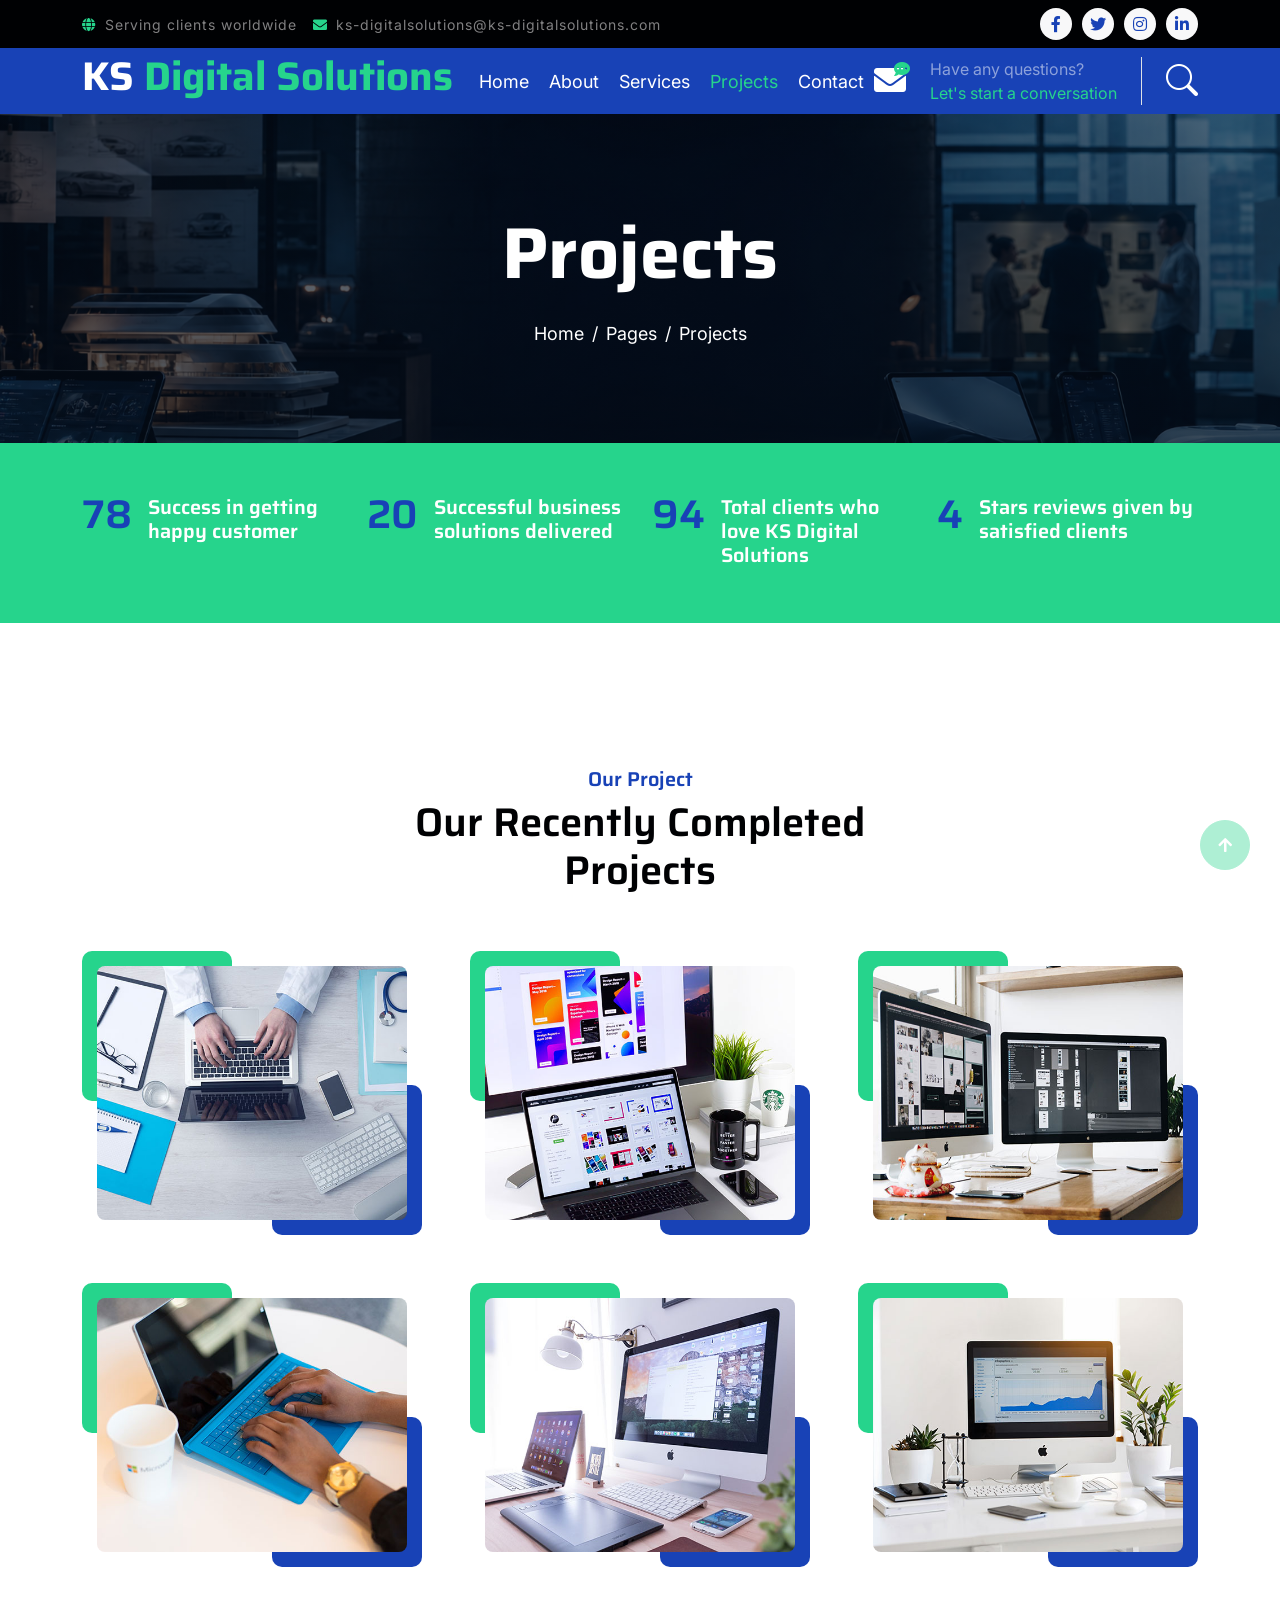
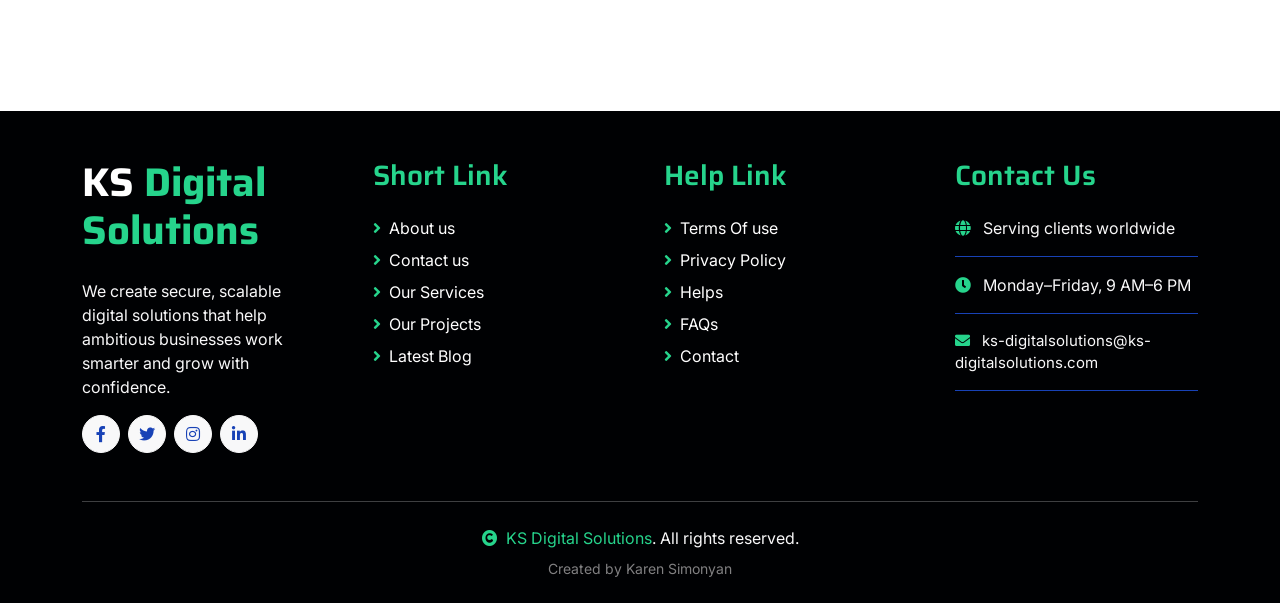
<file: project.html>
<!DOCTYPE html>
<html lang="en">

    <head>
        <meta charset="utf-8">
        <title>KS Digital Solutions - IT Solutions</title>
        <meta content="width=device-width, initial-scale=1.0" name="viewport">
        <meta content="" name="keywords">
        <meta content="" name="description">

        <!-- Google Web Fonts -->
        <link rel="preconnect" href="https://fonts.googleapis.com">
        <link rel="preconnect" href="https://fonts.gstatic.com" crossorigin>
        <link href="https://fonts.googleapis.com/css2?family=Inter:wght@400;500;600&family=Saira:wght@500;600;700&display=swap" rel="stylesheet"> 

        <!-- Icon Font Stylesheet -->
        <link href="https://cdnjs.cloudflare.com/ajax/libs/font-awesome/5.10.0/css/all.min.css" rel="stylesheet">
        <link href="https://cdn.jsdelivr.net/npm/bootstrap-icons@1.4.1/font/bootstrap-icons.css" rel="stylesheet">

        <!-- Libraries Stylesheet -->
        <link href="lib/animate/animate.min.css" rel="stylesheet">
        <link href="lib/owlcarousel/assets/owl.carousel.min.css" rel="stylesheet">

        <!-- Customized Bootstrap Stylesheet -->
        <link href="css/bootstrap.min.css" rel="stylesheet">

        <!-- Template Stylesheet -->
        <link href="css/style.css" rel="stylesheet">
    </head>

    <body>
        <!-- Spinner Start -->
        <div id="spinner" class="show position-fixed translate-middle w-100 vh-100 top-50 start-50 d-flex align-items-center justify-content-center">
            <div class="spinner-grow text-primary" role="status"></div>
        </div>
        <!-- Spinner End -->

        <!-- Topbar Start -->
        <div class="container-fluid bg-dark py-2 d-none d-md-flex">
            <div class="container">
                <div class="d-flex justify-content-between topbar">
                    <div class="top-info">
                        <small class="me-3 text-white-50"><i class="fas fa-globe me-2 text-secondary"></i>Serving clients worldwide</small>
                        <small class="me-3 text-white-50"><a href="mailto:ks-digitalsolutions@ks-digitalsolutions.com"><i class="fas fa-envelope me-2 text-secondary"></i></a>ks-digitalsolutions@ks-digitalsolutions.com</small>
                    </div>
                    <div id="note" class="text-secondary d-none d-xl-flex"><small>Explore the digital solutions turning bold ideas into results.</small></div>
                    <div class="top-link">
                        <a href="" class="bg-light nav-fill btn btn-sm-square rounded-circle"><i class="fab fa-facebook-f text-primary"></i></a>
                        <a href="" class="bg-light nav-fill btn btn-sm-square rounded-circle"><i class="fab fa-twitter text-primary"></i></a>
                        <a href="" class="bg-light nav-fill btn btn-sm-square rounded-circle"><i class="fab fa-instagram text-primary"></i></a>
                        <a href="" class="bg-light nav-fill btn btn-sm-square rounded-circle me-0"><i class="fab fa-linkedin-in text-primary"></i></a>
                    </div>
                </div>
            </div>
        </div>
        <!-- Topbar End -->

        <!-- Navbar Start -->
        <div class="container-fluid bg-primary">
            <div class="container">
                <nav class="navbar navbar-dark navbar-expand-lg py-0">
                    <a href="index.html" class="navbar-brand">
                        <h1 class="text-white fw-bold d-block">KS <span class="text-secondary">Digital Solutions</span></h1>
                    </a>
                    <button type="button" class="navbar-toggler me-0" data-bs-toggle="collapse" data-bs-target="#navbarCollapse">
                        <span class="navbar-toggler-icon"></span>
                    </button>
                    <div class="collapse navbar-collapse bg-transparent" id="navbarCollapse">
                        <div class="navbar-nav ms-auto mx-xl-auto p-0">
                            <a href="index.html" class="nav-item nav-link">Home</a>
                            <a href="about.html" class="nav-item nav-link">About</a>
                            <a href="service.html" class="nav-item nav-link">Services</a>
                            <a href="project.html" class="nav-item nav-link active">Projects</a>
                            <a href="contact.html" class="nav-item nav-link">Contact</a>
                        </div>
                    </div>
                    <div class="d-none d-xl-flex flex-shirink-0">
                        <div id="phone-tada" class="d-flex align-items-center justify-content-center me-4">
                            <a href="mailto:ks-digitalsolutions@ks-digitalsolutions.com" class="position-relative animated tada infinite">
                                <i class="fa fa-envelope text-white fa-2x"></i>
                                <div class="position-absolute" style="top: -7px; left: 20px;">
                                    <span><i class="fa fa-comment-dots text-secondary"></i></span>
                                </div>
                            </a>
                        </div>
                        <div class="d-flex flex-column pe-4 border-end">
                            <span class="text-white-50">Have any questions?</span>
                            <span class="text-secondary">Let's start a conversation</span>
                        </div>
                        <div class="d-flex align-items-center justify-content-center ms-4 ">
                            <a href="#"><i class="bi bi-search text-white fa-2x"></i> </a>
                        </div>
                    </div>
                </nav>
            </div>
        </div>
        <!-- Navbar End -->

        
        <!-- Page Header Start -->
        <div class="container-fluid page-header page-header-projects py-5">
            <div class="container text-center py-5">
                <h1 class="display-2 text-white mb-4 animated slideInDown">Projects</h1>
                <nav aria-label="breadcrumb animated slideInDown">
                    <ol class="breadcrumb justify-content-center mb-0">
                        <li class="breadcrumb-item"><a href="#">Home</a></li>
                        <li class="breadcrumb-item"><a href="#">Pages</a></li>
                        <li class="breadcrumb-item" aria-current="page">Projects</li>
                    </ol>
                </nav>
            </div>
        </div>
        <!-- Page Header End -->


        <!-- Fact Start -->
        <div class="container-fluid bg-secondary py-5">
            <div class="container">
                <div class="row">
                    <div class="col-lg-3 wow fadeIn" data-wow-delay=".1s">
                        <div class="d-flex counter">
                            <h1 class="me-3 text-primary counter-value">99</h1>
                            <h5 class="text-white mt-1">Success in getting happy customer</h5>
                        </div>
                    </div>
                    <div class="col-lg-3 wow fadeIn" data-wow-delay=".3s">
                        <div class="d-flex counter">
                            <h1 class="me-3 text-primary counter-value">25</h1>
                            <h5 class="text-white mt-1">Successful business solutions delivered</h5>
                        </div>
                    </div>
                    <div class="col-lg-3 wow fadeIn" data-wow-delay=".5s">
                        <div class="d-flex counter">
                            <h1 class="me-3 text-primary counter-value">120</h1>
                            <h5 class="text-white mt-1">Total clients who love KS Digital Solutions</h5>
                        </div>
                    </div>
                    <div class="col-lg-3 wow fadeIn" data-wow-delay=".7s">
                        <div class="d-flex counter">
                            <h1 class="me-3 text-primary counter-value">5</h1>
                            <h5 class="text-white mt-1">Stars reviews given by satisfied clients</h5>
                        </div>
                    </div>
                </div>
            </div>
        </div>
        <!-- Fact End -->


        <!-- Project Start -->
        <div class="container-fluid project py-5 my-5">
            <div class="container py-5">
                <div class="text-center mx-auto pb-5 wow fadeIn" data-wow-delay=".3s" style="max-width: 600px;">
                    <h5 class="text-primary">Our Project</h5>
                    <h1>Our Recently Completed Projects</h1>
                </div>
                <div class="row g-5">
                    <div class="col-md-6 col-lg-4 wow fadeIn" data-wow-delay=".3s">
                        <div class="project-item">
                            <div class="project-img">
                                <img src="img/project-1.jpg" class="img-fluid w-100 rounded" alt="">
                                <div class="project-content">
                                    <a href="#" class="text-center">
                                        <h4 class="text-secondary">Web design</h4>
                                        <p class="m-0 text-white">Web Analysis</p>
                                    </a>
                                </div>
                            </div>
                        </div>
                    </div>
                    <div class="col-md-6 col-lg-4 wow fadeIn" data-wow-delay=".5s">
                        <div class="project-item">
                            <div class="project-img">
                                <img src="img/project-2.jpg" class="img-fluid w-100 rounded" alt="">
                                <div class="project-content">
                                    <a href="#" class="text-center">
                                        <h4 class="text-secondary">Cyber Security</h4>
                                        <p class="m-0 text-white">Cyber Security Core</p>
                                    </a>
                                </div>
                            </div>
                        </div>
                    </div>
                    <div class="col-md-6 col-lg-4 wow fadeIn" data-wow-delay=".7s">
                        <div class="project-item">
                            <div class="project-img">
                                <img src="img/project-3.jpg" class="img-fluid w-100 rounded" alt="">
                                <div class="project-content">
                                    <a href="#" class="text-center">
                                        <h4 class="text-secondary">Mobile Info</h4>
                                        <p class="m-0 text-white">Mobile Product Experience</p>
                                    </a>
                                </div>
                            </div>
                        </div>
                    </div>
                    <div class="col-md-6 col-lg-4 wow fadeIn" data-wow-delay=".3s">
                        <div class="project-item">
                            <div class="project-img">
                                <img src="img/project-4.jpg" class="img-fluid w-100 rounded" alt="">
                                <div class="project-content">
                                    <a href="#" class="text-center">
                                        <h4 class="text-secondary">Web Development</h4>
                                        <p class="m-0 text-white">Web Analysis</p>
                                    </a>
                                </div>
                            </div>
                        </div>
                    </div>
                    <div class="col-md-6 col-lg-4 wow fadeIn" data-wow-delay=".5s">
                        <div class="project-item">
                            <div class="project-img">
                                <img src="img/project-5.jpg" class="img-fluid w-100 rounded" alt="">
                                <div class="project-content">
                                    <a href="#" class="text-center">
                                        <h4 class="text-secondary">Digital Marketing</h4>
                                        <p class="m-0 text-white">Marketing Analysis</p>
                                    </a>
                                </div>
                            </div>
                        </div>
                    </div>
                    <div class="col-md-6 col-lg-4 wow fadeIn" data-wow-delay=".7s">
                        <div class="project-item">
                            <div class="project-img">
                                <img src="img/project-6.jpg" class="img-fluid w-100 rounded" alt="">
                                <div class="project-content">
                                    <a href="#" class="text-center">
                                        <h4 class="text-secondary">keyword Research</h4>
                                        <p class="m-0 text-white">keyword Analysis</p>
                                    </a>
                                </div>
                            </div>
                        </div>
                    </div>
                </div>
            </div>
        </div>
        <!-- Project End -->


        <!-- Footer Start -->
         <div class="container-fluid footer bg-dark wow fadeIn" data-wow-delay=".3s">
            <div class="container pt-5 pb-4">
                <div class="row g-5">
                    <div class="col-lg-3 col-md-6">
                        <a href="index.html">
                            <h1 class="text-white fw-bold d-block">KS <span class="text-secondary">Digital Solutions</span></h1>
                        </a>
                        <p class="mt-4 text-light">We create secure, scalable digital solutions that help ambitious businesses work smarter and grow with confidence.</p>
                        <div class="d-flex brand-social-links">
                            <a href="" class="btn-light nav-fill btn btn-square rounded-circle me-2"><i class="fab fa-facebook-f text-primary"></i></a>
                            <a href="" class="btn-light nav-fill btn btn-square rounded-circle me-2"><i class="fab fa-twitter text-primary"></i></a>
                            <a href="" class="btn-light nav-fill btn btn-square rounded-circle me-2"><i class="fab fa-instagram text-primary"></i></a>
                            <a href="" class="btn-light nav-fill btn btn-square rounded-circle me-0"><i class="fab fa-linkedin-in text-primary"></i></a>
                        </div>
                    </div>
                    <div class="col-lg-3 col-md-6">
                        <a href="#" class="h3 text-secondary">Short Link</a>
                        <div class="mt-4 d-flex flex-column short-link">
                            <a href="" class="mb-2 text-white"><i class="fas fa-angle-right text-secondary me-2"></i>About us</a>
                            <a href="" class="mb-2 text-white"><i class="fas fa-angle-right text-secondary me-2"></i>Contact us</a>
                            <a href="" class="mb-2 text-white"><i class="fas fa-angle-right text-secondary me-2"></i>Our Services</a>
                            <a href="" class="mb-2 text-white"><i class="fas fa-angle-right text-secondary me-2"></i>Our Projects</a>
                            <a href="" class="mb-2 text-white"><i class="fas fa-angle-right text-secondary me-2"></i>Latest Blog</a>
                        </div>
                    </div>
                    <div class="col-lg-3 col-md-6">
                        <a href="#" class="h3 text-secondary">Help Link</a>
                        <div class="mt-4 d-flex flex-column help-link">
                            <a href="" class="mb-2 text-white"><i class="fas fa-angle-right text-secondary me-2"></i>Terms Of use</a>
                            <a href="" class="mb-2 text-white"><i class="fas fa-angle-right text-secondary me-2"></i>Privacy Policy</a>
                            <a href="" class="mb-2 text-white"><i class="fas fa-angle-right text-secondary me-2"></i>Helps</a>
                            <a href="" class="mb-2 text-white"><i class="fas fa-angle-right text-secondary me-2"></i>FAQs</a>
                            <a href="" class="mb-2 text-white"><i class="fas fa-angle-right text-secondary me-2"></i>Contact</a>
                        </div>
                    </div>
                    <div class="col-lg-3 col-md-6">
                        <a href="#" class="h3 text-secondary">Contact Us</a>
                        <div class="text-white mt-4 d-flex flex-column contact-link">
                            <a href="contact.html" class="pb-3 text-light border-bottom border-primary"><i class="fas fa-globe text-secondary me-2"></i> Serving clients worldwide</a>
                            <a href="contact.html" class="py-3 text-light border-bottom border-primary"><i class="fas fa-clock text-secondary me-2"></i> Monday–Friday, 9 AM–6 PM</a>
                            <a href="mailto:ks-digitalsolutions@ks-digitalsolutions.com" class="py-3 text-light border-bottom border-primary"><i class="fas fa-envelope text-secondary me-2"></i> ks-digitalsolutions@ks-digitalsolutions.com</a>
                        </div>
                    </div>
                </div>
                <hr class="text-light mt-5 mb-4">
                <div class="row">
                    <div class="col-12 text-center">
                        <span class="text-light"><a href="#" class="text-secondary"><i class="fas fa-copyright text-secondary me-2"></i>KS Digital Solutions</a>. All rights reserved.</span><div class="mt-2 text-white-50 small">Created by Karen Simonyan</div>
                    </div>
                </div>
            </div>
        </div>
        <!-- Footer End -->


        <!-- Back to Top -->
        <a href="#" class="btn btn-secondary btn-square rounded-circle back-to-top"><i class="fa fa-arrow-up text-white"></i></a>

        
        <!-- JavaScript Libraries -->
        <script src="https://ajax.googleapis.com/ajax/libs/jquery/3.6.4/jquery.min.js"></script>
        <script src="https://cdn.jsdelivr.net/npm/bootstrap@5.0.0/dist/js/bootstrap.bundle.min.js"></script>
        <script src="lib/wow/wow.min.js"></script>
        <script src="lib/easing/easing.min.js"></script>
        <script src="lib/waypoints/waypoints.min.js"></script>
        <script src="lib/owlcarousel/owl.carousel.min.js"></script>

    <script src="js/mobile-nav.js?v=3"></script>

    <!-- Template Javascript -->
        <script src="js/main.js"></script>
    </body>

</html>
</file>
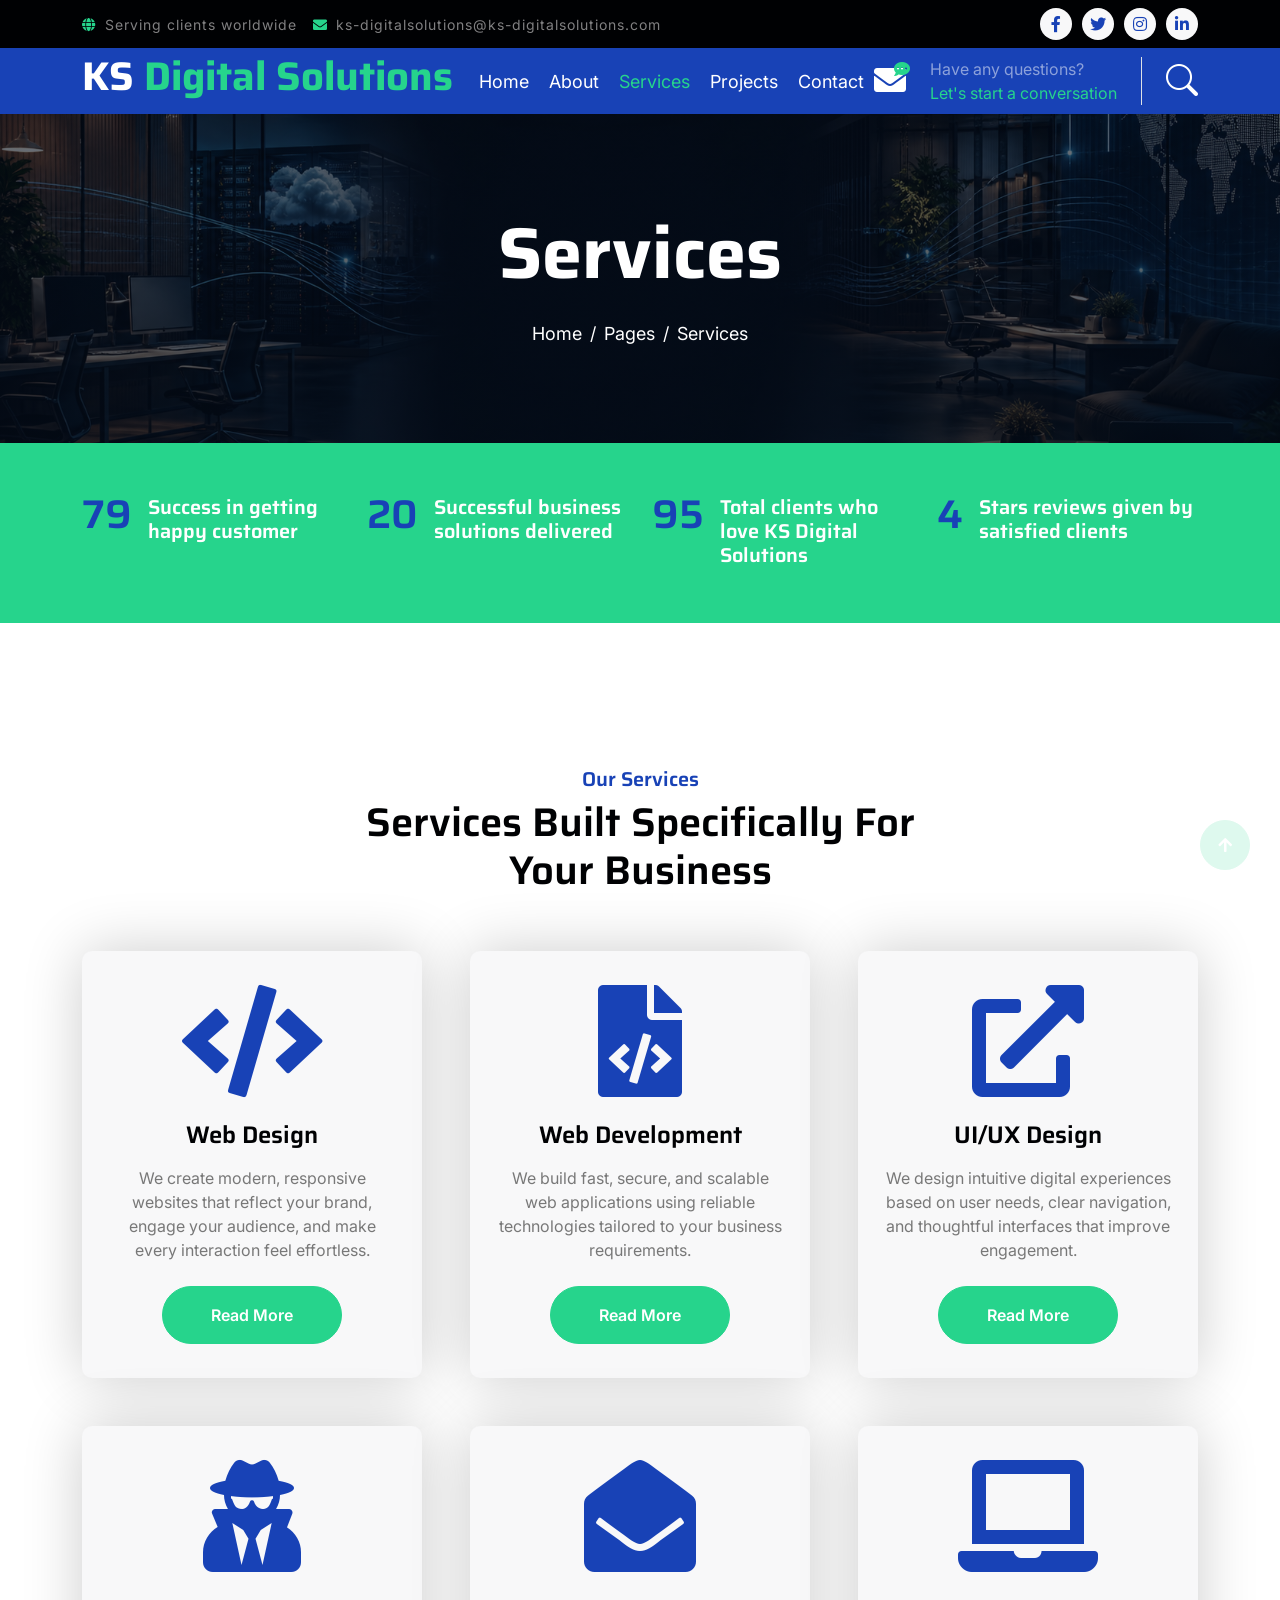
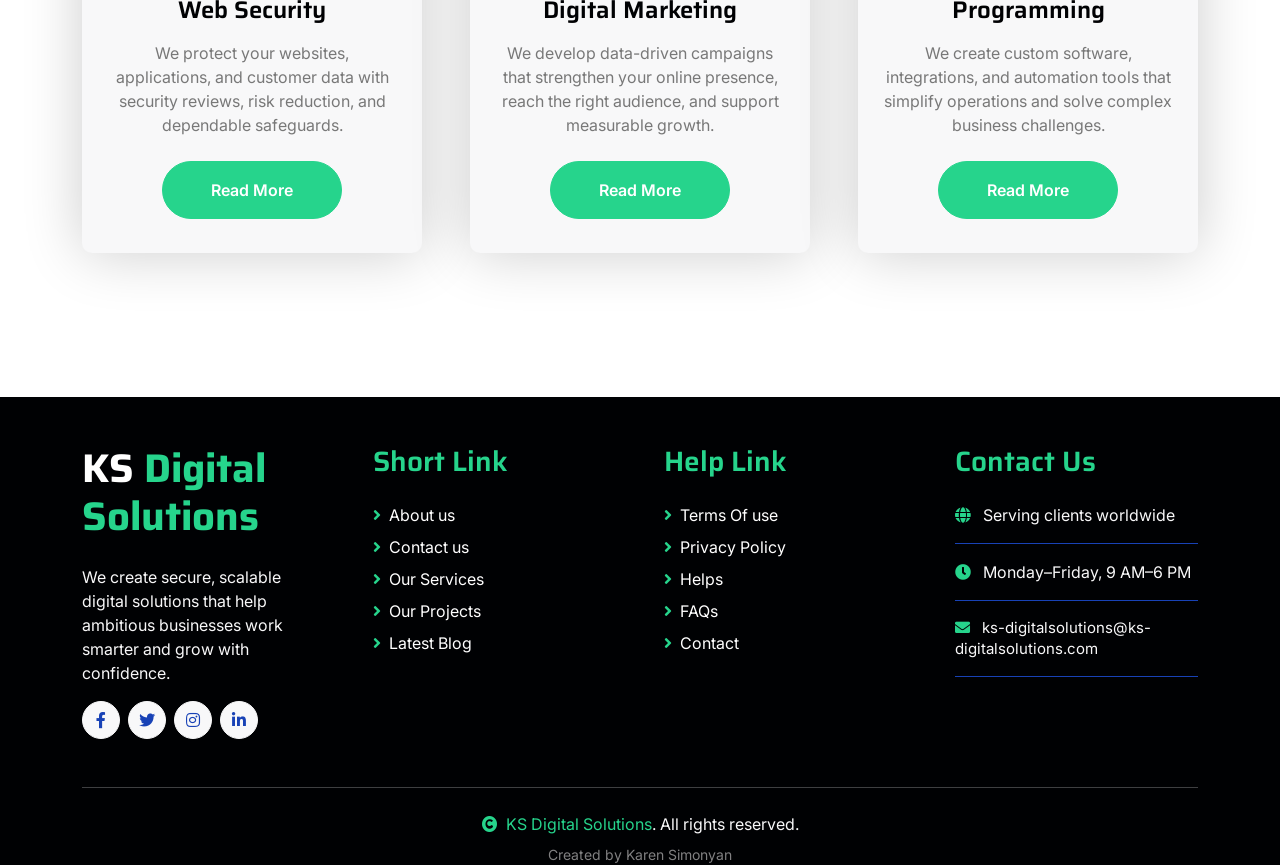
<file: service.html>
<!DOCTYPE html>
<html lang="en">

    <head>
        <meta charset="utf-8">
        <title>KS Digital Solutions - IT Solutions</title>
        <meta content="width=device-width, initial-scale=1.0" name="viewport">
        <meta content="" name="keywords">
        <meta content="" name="description">

        <!-- Google Web Fonts -->
        <link rel="preconnect" href="https://fonts.googleapis.com">
        <link rel="preconnect" href="https://fonts.gstatic.com" crossorigin>
        <link href="https://fonts.googleapis.com/css2?family=Inter:wght@400;500;600&family=Saira:wght@500;600;700&display=swap" rel="stylesheet"> 

        <!-- Icon Font Stylesheet -->
        <link href="https://cdnjs.cloudflare.com/ajax/libs/font-awesome/5.10.0/css/all.min.css" rel="stylesheet">
        <link href="https://cdn.jsdelivr.net/npm/bootstrap-icons@1.4.1/font/bootstrap-icons.css" rel="stylesheet">

        <!-- Libraries Stylesheet -->
        <link href="lib/animate/animate.min.css" rel="stylesheet">
        <link href="lib/owlcarousel/assets/owl.carousel.min.css" rel="stylesheet">

        <!-- Customized Bootstrap Stylesheet -->
        <link href="css/bootstrap.min.css" rel="stylesheet">

        <!-- Template Stylesheet -->
        <link href="css/style.css" rel="stylesheet">
    </head>

    <body>
        <!-- Spinner Start -->
        <div id="spinner" class="show position-fixed translate-middle w-100 vh-100 top-50 start-50 d-flex align-items-center justify-content-center">
            <div class="spinner-grow text-primary" role="status"></div>
        </div>
        <!-- Spinner End -->

        <!-- Topbar Start -->
        <div class="container-fluid bg-dark py-2 d-none d-md-flex">
            <div class="container">
                <div class="d-flex justify-content-between topbar">
                    <div class="top-info">
                        <small class="me-3 text-white-50"><i class="fas fa-globe me-2 text-secondary"></i>Serving clients worldwide</small>
                        <small class="me-3 text-white-50"><a href="mailto:ks-digitalsolutions@ks-digitalsolutions.com"><i class="fas fa-envelope me-2 text-secondary"></i></a>ks-digitalsolutions@ks-digitalsolutions.com</small>
                    </div>
                    <div id="note" class="text-secondary d-none d-xl-flex"><small>From strategy to support, technology built around your goals.</small></div>
                    <div class="top-link">
                        <a href="" class="bg-light nav-fill btn btn-sm-square rounded-circle"><i class="fab fa-facebook-f text-primary"></i></a>
                        <a href="" class="bg-light nav-fill btn btn-sm-square rounded-circle"><i class="fab fa-twitter text-primary"></i></a>
                        <a href="" class="bg-light nav-fill btn btn-sm-square rounded-circle"><i class="fab fa-instagram text-primary"></i></a>
                        <a href="" class="bg-light nav-fill btn btn-sm-square rounded-circle me-0"><i class="fab fa-linkedin-in text-primary"></i></a>
                    </div>
                </div>
            </div>
        </div>
        <!-- Topbar End -->

        <!-- Navbar Start -->
        <div class="container-fluid bg-primary">
            <div class="container">
                <nav class="navbar navbar-dark navbar-expand-lg py-0">
                    <a href="index.html" class="navbar-brand">
                        <h1 class="text-white fw-bold d-block">KS <span class="text-secondary">Digital Solutions</span></h1>
                    </a>
                    <button type="button" class="navbar-toggler me-0" data-bs-toggle="collapse" data-bs-target="#navbarCollapse">
                        <span class="navbar-toggler-icon"></span>
                    </button>
                    <div class="collapse navbar-collapse bg-transparent" id="navbarCollapse">
                        <div class="navbar-nav ms-auto mx-xl-auto p-0">
                            <a href="index.html" class="nav-item nav-link">Home</a>
                            <a href="about.html" class="nav-item nav-link">About</a>
                            <a href="service.html" class="nav-item nav-link active">Services</a>
                            <a href="project.html" class="nav-item nav-link">Projects</a>
                            <a href="contact.html" class="nav-item nav-link">Contact</a>
                        </div>
                    </div>
                    <div class="d-none d-xl-flex flex-shirink-0">
                        <div id="phone-tada" class="d-flex align-items-center justify-content-center me-4">
                            <a href="mailto:ks-digitalsolutions@ks-digitalsolutions.com" class="position-relative animated tada infinite">
                                <i class="fa fa-envelope text-white fa-2x"></i>
                                <div class="position-absolute" style="top: -7px; left: 20px;">
                                    <span><i class="fa fa-comment-dots text-secondary"></i></span>
                                </div>
                            </a>
                        </div>
                        <div class="d-flex flex-column pe-4 border-end">
                            <span class="text-white-50">Have any questions?</span>
                            <span class="text-secondary">Let's start a conversation</span>
                        </div>
                        <div class="d-flex align-items-center justify-content-center ms-4 ">
                            <a href="#"><i class="bi bi-search text-white fa-2x"></i> </a>
                        </div>
                    </div>
                </nav>
            </div>
        </div>
        <!-- Navbar End -->

        
        <!-- Page Header Start -->
        <div class="container-fluid page-header page-header-services py-5">
            <div class="container text-center py-5">
                <h1 class="display-2 text-white mb-4 animated slideInDown">Services</h1>
                <nav aria-label="breadcrumb animated slideInDown">
                    <ol class="breadcrumb justify-content-center mb-0">
                        <li class="breadcrumb-item"><a href="#">Home</a></li>
                        <li class="breadcrumb-item"><a href="#">Pages</a></li>
                        <li class="breadcrumb-item" aria-current="page">Services</li>
                    </ol>
                </nav>
            </div>
        </div>
        <!-- Page Header End -->


        <!-- Fact Start -->
        <div class="container-fluid bg-secondary py-5">
            <div class="container">
                <div class="row">
                    <div class="col-lg-3 wow fadeIn" data-wow-delay=".1s">
                        <div class="d-flex counter">
                            <h1 class="me-3 text-primary counter-value">99</h1>
                            <h5 class="text-white mt-1">Success in getting happy customer</h5>
                        </div>
                    </div>
                    <div class="col-lg-3 wow fadeIn" data-wow-delay=".3s">
                        <div class="d-flex counter">
                            <h1 class="me-3 text-primary counter-value">25</h1>
                            <h5 class="text-white mt-1">Successful business solutions delivered</h5>
                        </div>
                    </div>
                    <div class="col-lg-3 wow fadeIn" data-wow-delay=".5s">
                        <div class="d-flex counter">
                            <h1 class="me-3 text-primary counter-value">120</h1>
                            <h5 class="text-white mt-1">Total clients who love KS Digital Solutions</h5>
                        </div>
                    </div>
                    <div class="col-lg-3 wow fadeIn" data-wow-delay=".7s">
                        <div class="d-flex counter">
                            <h1 class="me-3 text-primary counter-value">5</h1>
                            <h5 class="text-white mt-1">Stars reviews given by satisfied clients</h5>
                        </div>
                    </div>
                </div>
            </div>
        </div>
        <!-- Fact End -->


        <!-- Services Start -->
        <div class="container-fluid services py-5 my-5">
            <div class="container py-5">
                <div class="text-center mx-auto pb-5 wow fadeIn" data-wow-delay=".3s" style="max-width: 600px;">
                    <h5 class="text-primary">Our Services</h5>
                    <h1>Services Built Specifically For Your Business</h1>
                </div>
                <div class="row g-5 services-inner">
                    <div class="col-md-6 col-lg-4 wow fadeIn" data-wow-delay=".3s">
                        <div class="services-item bg-light">
                            <div class="p-4 text-center services-content">
                                <div class="services-content-icon">
                                    <i class="fa fa-code fa-7x mb-4 text-primary"></i>
                                    <h4 class="mb-3">Web Design</h4>
                                    <p class="mb-4">We create modern, responsive websites that reflect your brand, engage your audience, and make every interaction feel effortless.</p>
                                    <a href="" class="btn btn-secondary text-white px-5 py-3 rounded-pill">Read More</a>
                                </div>
                            </div>
                        </div>
                    </div>
                    <div class="col-md-6 col-lg-4 wow fadeIn" data-wow-delay=".5s">
                        <div class="services-item bg-light">
                            <div class="p-4 text-center services-content">
                                <div class="services-content-icon">
                                    <i class="fa fa-file-code fa-7x mb-4 text-primary"></i>
                                    <h4 class="mb-3">Web Development</h4>
                                    <p class="mb-4">We build fast, secure, and scalable web applications using reliable technologies tailored to your business requirements.</p>
                                    <a href="" class="btn btn-secondary text-white px-5 py-3 rounded-pill">Read More</a>
                                </div>
                            </div>
                        </div>
                    </div>
                    <div class="col-md-6 col-lg-4 wow fadeIn" data-wow-delay=".7s">
                        <div class="services-item bg-light">
                            <div class="p-4 text-center services-content">
                                <div class="services-content-icon">
                                    <i class="fa fa-external-link-alt fa-7x mb-4 text-primary"></i>
                                    <h4 class="mb-3">UI/UX Design</h4>
                                    <p class="mb-4">We design intuitive digital experiences based on user needs, clear navigation, and thoughtful interfaces that improve engagement.</p>
                                    <a href="" class="btn btn-secondary text-white px-5 py-3 rounded-pill">Read More</a>
                                </div>
                            </div>
                        </div>
                    </div>
                    <div class="col-md-6 col-lg-4 wow fadeIn" data-wow-delay=".3s">
                        <div class="services-item bg-light">
                            <div class="p-4 text-center services-content">
                                <div class="services-content-icon">
                                    <i class="fas fa-user-secret fa-7x mb-4 text-primary"></i>
                                    <h4 class="mb-3">Web Security</h4>
                                    <p class="mb-4">We protect your websites, applications, and customer data with security reviews, risk reduction, and dependable safeguards.</p>
                                    <a href="" class="btn btn-secondary text-white px-5 py-3 rounded-pill">Read More</a>
                                </div>
                                
                            </div>
                        </div>
                    </div>
                    <div class="col-md-6 col-lg-4 wow fadeIn" data-wow-delay=".5s">
                        <div class="services-item bg-light">
                            <div class="p-4 text-center services-content">
                                <div class="services-content-icon">
                                    <i class="fa fa-envelope-open fa-7x mb-4 text-primary"></i>
                                    <h4 class="mb-3">Digital Marketing</h4>
                                    <p class="mb-4">We develop data-driven campaigns that strengthen your online presence, reach the right audience, and support measurable growth.</p>
                                    <a href="" class="btn btn-secondary text-white px-5 py-3 rounded-pill">Read More</a>
                                </div>
                            </div>
                        </div>
                    </div>
                    <div class="col-md-6 col-lg-4 wow fadeIn" data-wow-delay=".7s">
                        <div class="services-item bg-light">
                            <div class="p-4 text-center services-content">
                                <div class="services-content-icon">
                                    <i class="fas fa-laptop fa-7x mb-4 text-primary"></i>
                                    <h4 class="mb-3">Programming</h4>
                                    <p class="mb-4">We create custom software, integrations, and automation tools that simplify operations and solve complex business challenges.</p>
                                    <a href="" class="btn btn-secondary text-white px-5 py-3 rounded-pill">Read More</a>
                                </div>
                            </div>
                        </div>
                    </div>
                </div>
            </div>
        </div>
        <!-- Services End -->


        <!-- Footer Start -->
         <div class="container-fluid footer bg-dark wow fadeIn" data-wow-delay=".3s">
            <div class="container pt-5 pb-4">
                <div class="row g-5">
                    <div class="col-lg-3 col-md-6">
                        <a href="index.html">
                            <h1 class="text-white fw-bold d-block">KS <span class="text-secondary">Digital Solutions</span></h1>
                        </a>
                        <p class="mt-4 text-light">We create secure, scalable digital solutions that help ambitious businesses work smarter and grow with confidence.</p>
                        <div class="d-flex brand-social-links">
                            <a href="" class="btn-light nav-fill btn btn-square rounded-circle me-2"><i class="fab fa-facebook-f text-primary"></i></a>
                            <a href="" class="btn-light nav-fill btn btn-square rounded-circle me-2"><i class="fab fa-twitter text-primary"></i></a>
                            <a href="" class="btn-light nav-fill btn btn-square rounded-circle me-2"><i class="fab fa-instagram text-primary"></i></a>
                            <a href="" class="btn-light nav-fill btn btn-square rounded-circle me-0"><i class="fab fa-linkedin-in text-primary"></i></a>
                        </div>
                    </div>
                    <div class="col-lg-3 col-md-6">
                        <a href="#" class="h3 text-secondary">Short Link</a>
                        <div class="mt-4 d-flex flex-column short-link">
                            <a href="" class="mb-2 text-white"><i class="fas fa-angle-right text-secondary me-2"></i>About us</a>
                            <a href="" class="mb-2 text-white"><i class="fas fa-angle-right text-secondary me-2"></i>Contact us</a>
                            <a href="" class="mb-2 text-white"><i class="fas fa-angle-right text-secondary me-2"></i>Our Services</a>
                            <a href="" class="mb-2 text-white"><i class="fas fa-angle-right text-secondary me-2"></i>Our Projects</a>
                            <a href="" class="mb-2 text-white"><i class="fas fa-angle-right text-secondary me-2"></i>Latest Blog</a>
                        </div>
                    </div>
                    <div class="col-lg-3 col-md-6">
                        <a href="#" class="h3 text-secondary">Help Link</a>
                        <div class="mt-4 d-flex flex-column help-link">
                            <a href="" class="mb-2 text-white"><i class="fas fa-angle-right text-secondary me-2"></i>Terms Of use</a>
                            <a href="" class="mb-2 text-white"><i class="fas fa-angle-right text-secondary me-2"></i>Privacy Policy</a>
                            <a href="" class="mb-2 text-white"><i class="fas fa-angle-right text-secondary me-2"></i>Helps</a>
                            <a href="" class="mb-2 text-white"><i class="fas fa-angle-right text-secondary me-2"></i>FAQs</a>
                            <a href="" class="mb-2 text-white"><i class="fas fa-angle-right text-secondary me-2"></i>Contact</a>
                        </div>
                    </div>
                    <div class="col-lg-3 col-md-6">
                        <a href="#" class="h3 text-secondary">Contact Us</a>
                        <div class="text-white mt-4 d-flex flex-column contact-link">
                            <a href="contact.html" class="pb-3 text-light border-bottom border-primary"><i class="fas fa-globe text-secondary me-2"></i> Serving clients worldwide</a>
                            <a href="contact.html" class="py-3 text-light border-bottom border-primary"><i class="fas fa-clock text-secondary me-2"></i> Monday–Friday, 9 AM–6 PM</a>
                            <a href="mailto:ks-digitalsolutions@ks-digitalsolutions.com" class="py-3 text-light border-bottom border-primary"><i class="fas fa-envelope text-secondary me-2"></i> ks-digitalsolutions@ks-digitalsolutions.com</a>
                        </div>
                    </div>
                </div>
                <hr class="text-light mt-5 mb-4">
                <div class="row">
                    <div class="col-12 text-center">
                        <span class="text-light"><a href="#" class="text-secondary"><i class="fas fa-copyright text-secondary me-2"></i>KS Digital Solutions</a>. All rights reserved.</span><div class="mt-2 text-white-50 small">Created by Karen Simonyan</div>
                    </div>
                </div>
            </div>
        </div>
        <!-- Footer End -->


        <!-- Back to Top -->
        <a href="#" class="btn btn-secondary btn-square rounded-circle back-to-top"><i class="fa fa-arrow-up text-white"></i></a>

        
        <!-- JavaScript Libraries -->
        <script src="https://ajax.googleapis.com/ajax/libs/jquery/3.6.4/jquery.min.js"></script>
        <script src="https://cdn.jsdelivr.net/npm/bootstrap@5.0.0/dist/js/bootstrap.bundle.min.js"></script>
        <script src="lib/wow/wow.min.js"></script>
        <script src="lib/easing/easing.min.js"></script>
        <script src="lib/waypoints/waypoints.min.js"></script>
        <script src="lib/owlcarousel/owl.carousel.min.js"></script>

    <script src="js/mobile-nav.js?v=3"></script>

    <!-- Template Javascript -->
        <script src="js/main.js"></script>
    </body>

</html>
</file>
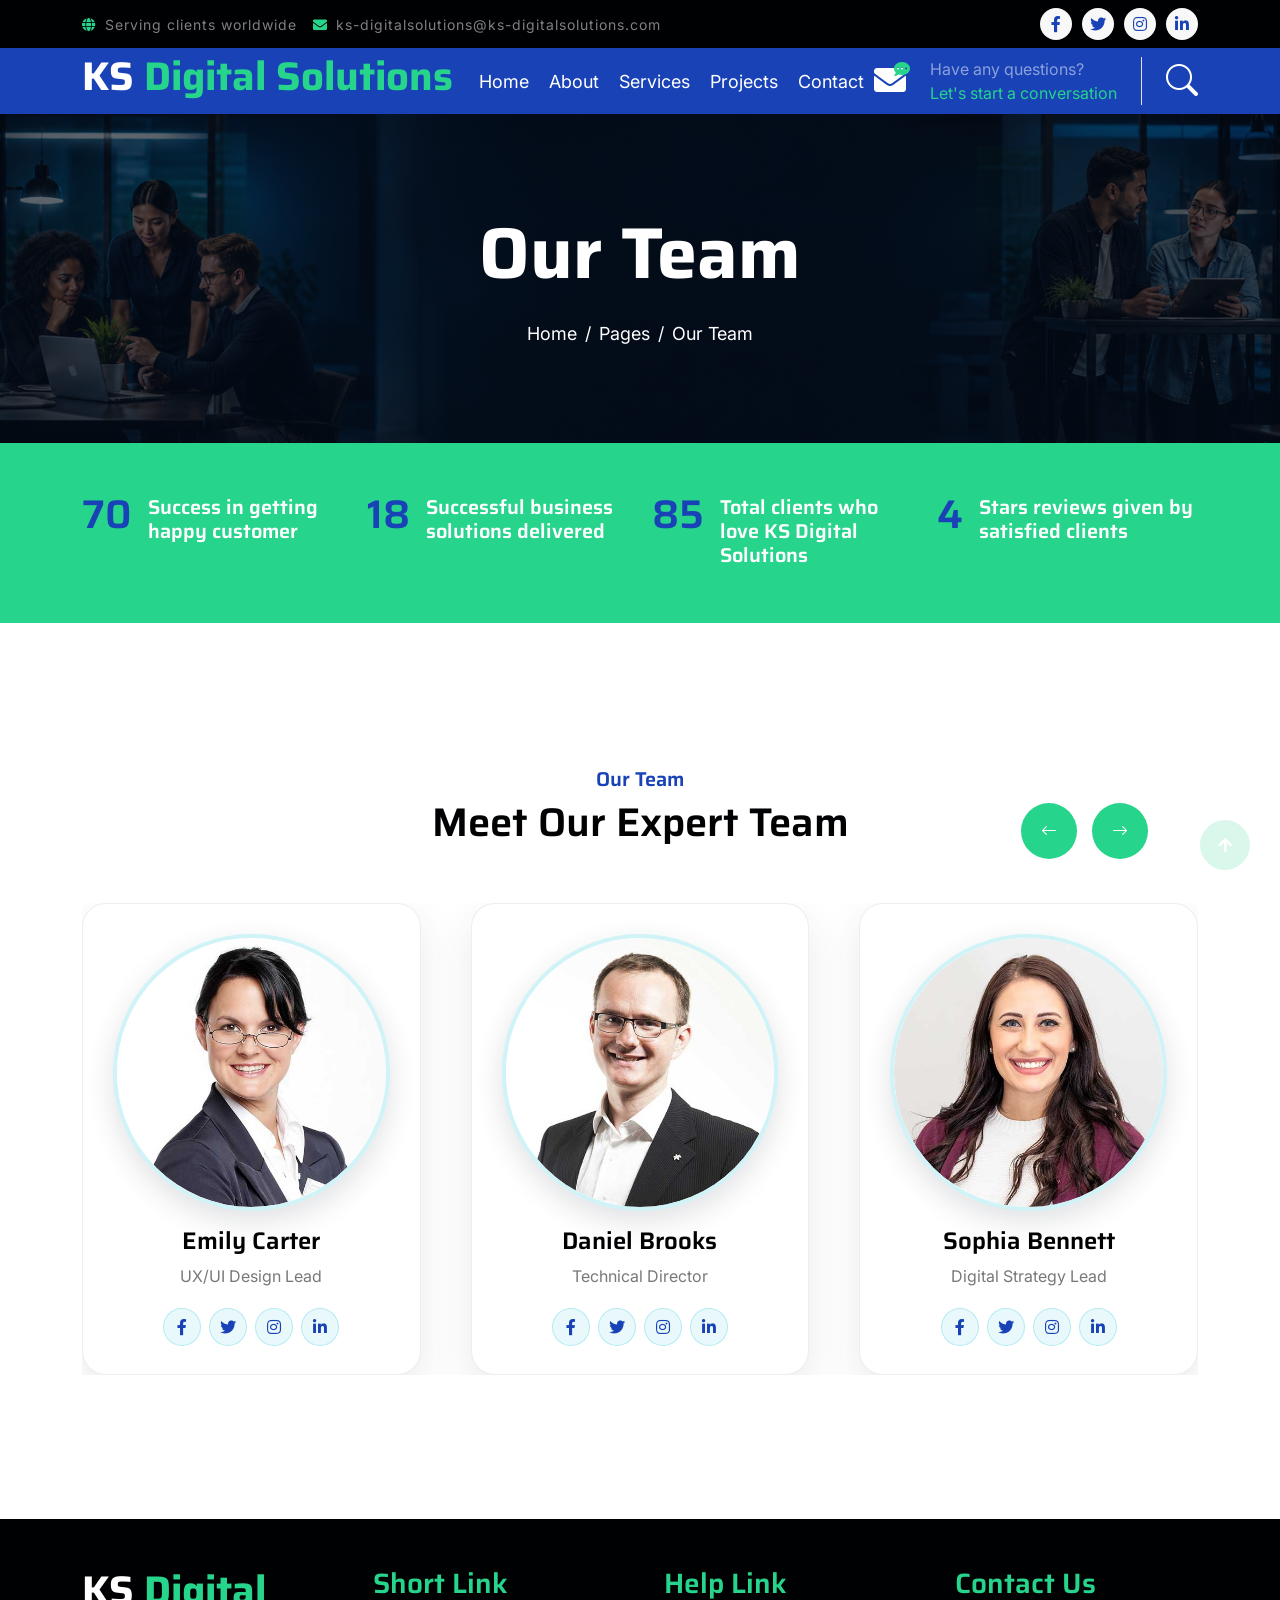
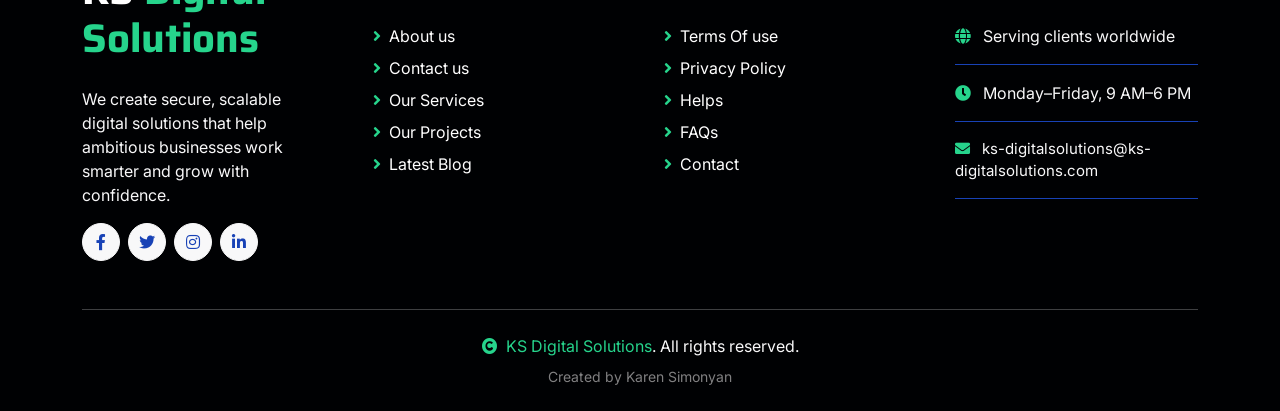
<file: team.html>
<!DOCTYPE html>
<html lang="en">

    <head>
        <meta charset="utf-8">
        <title>KS Digital Solutions - IT Solutions</title>
        <meta content="width=device-width, initial-scale=1.0" name="viewport">
        <meta content="" name="keywords">
        <meta content="" name="description">

        <!-- Google Web Fonts -->
        <link rel="preconnect" href="https://fonts.googleapis.com">
        <link rel="preconnect" href="https://fonts.gstatic.com" crossorigin>
        <link href="https://fonts.googleapis.com/css2?family=Inter:wght@400;500;600&family=Saira:wght@500;600;700&display=swap" rel="stylesheet"> 

        <!-- Icon Font Stylesheet -->
        <link href="https://cdnjs.cloudflare.com/ajax/libs/font-awesome/5.10.0/css/all.min.css" rel="stylesheet">
        <link href="https://cdn.jsdelivr.net/npm/bootstrap-icons@1.4.1/font/bootstrap-icons.css" rel="stylesheet">

        <!-- Libraries Stylesheet -->
        <link href="lib/animate/animate.min.css" rel="stylesheet">
        <link href="lib/owlcarousel/assets/owl.carousel.min.css" rel="stylesheet">

        <!-- Customized Bootstrap Stylesheet -->
        <link href="css/bootstrap.min.css" rel="stylesheet">

        <!-- Template Stylesheet -->
        <link href="css/style.css" rel="stylesheet">
    </head>

    <body>
        <!-- Spinner Start -->
        <div id="spinner" class="show position-fixed translate-middle w-100 vh-100 top-50 start-50 d-flex align-items-center justify-content-center">
            <div class="spinner-grow text-primary" role="status"></div>
        </div>
        <!-- Spinner End -->

        <!-- Topbar Start -->
        <div class="container-fluid bg-dark py-2 d-none d-md-flex">
            <div class="container">
                <div class="d-flex justify-content-between topbar">
                    <div class="top-info">
                        <small class="me-3 text-white-50"><i class="fas fa-globe me-2 text-secondary"></i>Serving clients worldwide</small>
                        <small class="me-3 text-white-50"><a href="mailto:ks-digitalsolutions@ks-digitalsolutions.com"><i class="fas fa-envelope me-2 text-secondary"></i></a>ks-digitalsolutions@ks-digitalsolutions.com</small>
                    </div>
                    <div id="note" class="text-secondary d-none d-xl-flex"><small>Experienced minds working together to move your business forward.</small></div>
                    <div class="top-link">
                        <a href="" class="bg-light nav-fill btn btn-sm-square rounded-circle"><i class="fab fa-facebook-f text-primary"></i></a>
                        <a href="" class="bg-light nav-fill btn btn-sm-square rounded-circle"><i class="fab fa-twitter text-primary"></i></a>
                        <a href="" class="bg-light nav-fill btn btn-sm-square rounded-circle"><i class="fab fa-instagram text-primary"></i></a>
                        <a href="" class="bg-light nav-fill btn btn-sm-square rounded-circle me-0"><i class="fab fa-linkedin-in text-primary"></i></a>
                    </div>
                </div>
            </div>
        </div>
        <!-- Topbar End -->

        <!-- Navbar Start -->
        <div class="container-fluid bg-primary">
            <div class="container">
                <nav class="navbar navbar-dark navbar-expand-lg py-0">
                    <a href="index.html" class="navbar-brand">
                        <h1 class="text-white fw-bold d-block">KS <span class="text-secondary">Digital Solutions</span></h1>
                    </a>
                    <button type="button" class="navbar-toggler me-0" data-bs-toggle="collapse" data-bs-target="#navbarCollapse">
                        <span class="navbar-toggler-icon"></span>
                    </button>
                    <div class="collapse navbar-collapse bg-transparent" id="navbarCollapse">
                        <div class="navbar-nav ms-auto mx-xl-auto p-0">
                            <a href="index.html" class="nav-item nav-link">Home</a>
                            <a href="about.html" class="nav-item nav-link">About</a>
                            <a href="service.html" class="nav-item nav-link">Services</a>
                            <a href="project.html" class="nav-item nav-link">Projects</a>
                            <a href="contact.html" class="nav-item nav-link">Contact</a>
                        </div>
                    </div>
                    <div class="d-none d-xl-flex flex-shirink-0">
                        <div id="phone-tada" class="d-flex align-items-center justify-content-center me-4">
                            <a href="mailto:ks-digitalsolutions@ks-digitalsolutions.com" class="position-relative animated tada infinite">
                                <i class="fa fa-envelope text-white fa-2x"></i>
                                <div class="position-absolute" style="top: -7px; left: 20px;">
                                    <span><i class="fa fa-comment-dots text-secondary"></i></span>
                                </div>
                            </a>
                        </div>
                        <div class="d-flex flex-column pe-4 border-end">
                            <span class="text-white-50">Have any questions?</span>
                            <span class="text-secondary">Let's start a conversation</span>
                        </div>
                        <div class="d-flex align-items-center justify-content-center ms-4 ">
                            <a href="#"><i class="bi bi-search text-white fa-2x"></i> </a>
                        </div>
                    </div>
                </nav>
            </div>
        </div>
        <!-- Navbar End -->

        
        <!-- Page Header Start -->
        <div class="container-fluid page-header page-header-team py-5">
            <div class="container text-center py-5">
                <h1 class="display-2 text-white mb-4 animated slideInDown">Our Team</h1>
                <nav aria-label="breadcrumb animated slideInDown">
                    <ol class="breadcrumb justify-content-center mb-0">
                        <li class="breadcrumb-item"><a href="#">Home</a></li>
                        <li class="breadcrumb-item"><a href="#">Pages</a></li>
                        <li class="breadcrumb-item" aria-current="page">Our Team</li>
                    </ol>
                </nav>
            </div>
        </div>
        <!-- Page Header End -->


        <!-- Fact Start -->
        <div class="container-fluid bg-secondary py-5">
            <div class="container">
                <div class="row">
                    <div class="col-lg-3 wow fadeIn" data-wow-delay=".1s">
                        <div class="d-flex counter">
                            <h1 class="me-3 text-primary counter-value">99</h1>
                            <h5 class="text-white mt-1">Success in getting happy customer</h5>
                        </div>
                    </div>
                    <div class="col-lg-3 wow fadeIn" data-wow-delay=".3s">
                        <div class="d-flex counter">
                            <h1 class="me-3 text-primary counter-value">25</h1>
                            <h5 class="text-white mt-1">Successful business solutions delivered</h5>
                        </div>
                    </div>
                    <div class="col-lg-3 wow fadeIn" data-wow-delay=".5s">
                        <div class="d-flex counter">
                            <h1 class="me-3 text-primary counter-value">120</h1>
                            <h5 class="text-white mt-1">Total clients who love KS Digital Solutions</h5>
                        </div>
                    </div>
                    <div class="col-lg-3 wow fadeIn" data-wow-delay=".7s">
                        <div class="d-flex counter">
                            <h1 class="me-3 text-primary counter-value">5</h1>
                            <h5 class="text-white mt-1">Stars reviews given by satisfied clients</h5>
                        </div>
                    </div>
                </div>
            </div>
        </div>
        <!-- Fact End -->


        <!-- Team Start -->
        <div class="container-fluid py-5 my-5 team">
            <div class="container py-5">
                <div class="text-center mx-auto pb-5 wow fadeIn" data-wow-delay=".3s" style="max-width: 600px;">
                    <h5 class="text-primary">Our Team</h5>
                    <h1>Meet Our Expert Team</h1>
                </div>
                <div class="owl-carousel team-carousel wow fadeIn" data-wow-delay=".5s">
                    <div class="rounded team-item">
                        <div class="team-content">
                            <div class="team-img-icon">
                                <div class="team-img rounded-circle">
                                    <img src="img/team-1.jpg" class="img-fluid w-100 rounded-circle" alt="Emily Carter">
                                </div>
                                <div class="team-name text-center py-3">
                                    <h4 class="">Emily Carter</h4>
                                    <p class="m-0">UX/UI Design Lead</p>
                                </div>
                                <div class="team-icon d-flex justify-content-center pb-4">
                                    <a class="btn btn-square btn-secondary text-white rounded-circle m-1" href=""><i class="fab fa-facebook-f"></i></a>
                                    <a class="btn btn-square btn-secondary text-white rounded-circle m-1" href=""><i class="fab fa-twitter"></i></a>
                                    <a class="btn btn-square btn-secondary text-white rounded-circle m-1" href=""><i class="fab fa-instagram"></i></a>
                                    <a class="btn btn-square btn-secondary text-white rounded-circle m-1" href=""><i class="fab fa-linkedin-in"></i></a>
                                </div>
                            </div>
                        </div>
                    </div>
                    <div class="rounded team-item">
                        <div class="team-content">
                            <div class="team-img-icon">
                                <div class="team-img rounded-circle">
                                    <img src="img/team-2.jpg" class="img-fluid w-100 rounded-circle" alt="Daniel Brooks">
                                </div>
                                <div class="team-name text-center py-3">
                                    <h4 class="">Daniel Brooks</h4>
                                    <p class="m-0">Technical Director</p>
                                </div>
                                <div class="team-icon d-flex justify-content-center pb-4">
                                    <a class="btn btn-square btn-secondary text-white rounded-circle m-1" href=""><i class="fab fa-facebook-f"></i></a>
                                    <a class="btn btn-square btn-secondary text-white rounded-circle m-1" href=""><i class="fab fa-twitter"></i></a>
                                    <a class="btn btn-square btn-secondary text-white rounded-circle m-1" href=""><i class="fab fa-instagram"></i></a>
                                    <a class="btn btn-square btn-secondary text-white rounded-circle m-1" href=""><i class="fab fa-linkedin-in"></i></a>
                                </div>
                            </div>
                        </div>
                    </div>
                    <div class="rounded team-item">
                        <div class="team-content">
                            <div class="team-img-icon">
                                <div class="team-img rounded-circle">
                                    <img src="img/team-3.jpg" class="img-fluid w-100 rounded-circle" alt="Sophia Bennett">
                                </div>
                                <div class="team-name text-center py-3">
                                    <h4 class="">Sophia Bennett</h4>
                                    <p class="m-0">Digital Strategy Lead</p>
                                </div>
                                <div class="team-icon d-flex justify-content-center pb-4">
                                    <a class="btn btn-square btn-secondary text-white rounded-circle m-1" href=""><i class="fab fa-facebook-f"></i></a>
                                    <a class="btn btn-square btn-secondary text-white rounded-circle m-1" href=""><i class="fab fa-twitter"></i></a>
                                    <a class="btn btn-square btn-secondary text-white rounded-circle m-1" href=""><i class="fab fa-instagram"></i></a>
                                    <a class="btn btn-square btn-secondary text-white rounded-circle m-1" href=""><i class="fab fa-linkedin-in"></i></a>
                                </div>
                            </div>
                        </div>
                    </div>
                    <div class="rounded team-item">
                        <div class="team-content">
                            <div class="team-img-icon">
                                <div class="team-img rounded-circle">
                                    <img src="img/team-4.jpg" class="img-fluid w-100 rounded-circle" alt="Michael Rivera">
                                </div>
                                <div class="team-name text-center py-3">
                                    <h4 class="">Michael Rivera</h4>
                                    <p class="m-0">Senior Software Engineer</p>
                                </div>
                                <div class="team-icon d-flex justify-content-center pb-4">
                                    <a class="btn btn-square btn-secondary text-white rounded-circle m-1" href=""><i class="fab fa-facebook-f"></i></a>
                                    <a class="btn btn-square btn-secondary text-white rounded-circle m-1" href=""><i class="fab fa-twitter"></i></a>
                                    <a class="btn btn-square btn-secondary text-white rounded-circle m-1" href=""><i class="fab fa-instagram"></i></a>
                                    <a class="btn btn-square btn-secondary text-white rounded-circle m-1" href=""><i class="fab fa-linkedin-in"></i></a>
                                </div>
                            </div>
                        </div>
                    </div>
                </div>
            </div>
        </div>
        <!-- Team End -->


        <!-- Footer Start -->
         <div class="container-fluid footer bg-dark wow fadeIn" data-wow-delay=".3s">
            <div class="container pt-5 pb-4">
                <div class="row g-5">
                    <div class="col-lg-3 col-md-6">
                        <a href="index.html">
                            <h1 class="text-white fw-bold d-block">KS <span class="text-secondary">Digital Solutions</span></h1>
                        </a>
                        <p class="mt-4 text-light">We create secure, scalable digital solutions that help ambitious businesses work smarter and grow with confidence.</p>
                        <div class="d-flex brand-social-links">
                            <a href="" class="btn-light nav-fill btn btn-square rounded-circle me-2"><i class="fab fa-facebook-f text-primary"></i></a>
                            <a href="" class="btn-light nav-fill btn btn-square rounded-circle me-2"><i class="fab fa-twitter text-primary"></i></a>
                            <a href="" class="btn-light nav-fill btn btn-square rounded-circle me-2"><i class="fab fa-instagram text-primary"></i></a>
                            <a href="" class="btn-light nav-fill btn btn-square rounded-circle me-0"><i class="fab fa-linkedin-in text-primary"></i></a>
                        </div>
                    </div>
                    <div class="col-lg-3 col-md-6">
                        <a href="#" class="h3 text-secondary">Short Link</a>
                        <div class="mt-4 d-flex flex-column short-link">
                            <a href="" class="mb-2 text-white"><i class="fas fa-angle-right text-secondary me-2"></i>About us</a>
                            <a href="" class="mb-2 text-white"><i class="fas fa-angle-right text-secondary me-2"></i>Contact us</a>
                            <a href="" class="mb-2 text-white"><i class="fas fa-angle-right text-secondary me-2"></i>Our Services</a>
                            <a href="" class="mb-2 text-white"><i class="fas fa-angle-right text-secondary me-2"></i>Our Projects</a>
                            <a href="" class="mb-2 text-white"><i class="fas fa-angle-right text-secondary me-2"></i>Latest Blog</a>
                        </div>
                    </div>
                    <div class="col-lg-3 col-md-6">
                        <a href="#" class="h3 text-secondary">Help Link</a>
                        <div class="mt-4 d-flex flex-column help-link">
                            <a href="" class="mb-2 text-white"><i class="fas fa-angle-right text-secondary me-2"></i>Terms Of use</a>
                            <a href="" class="mb-2 text-white"><i class="fas fa-angle-right text-secondary me-2"></i>Privacy Policy</a>
                            <a href="" class="mb-2 text-white"><i class="fas fa-angle-right text-secondary me-2"></i>Helps</a>
                            <a href="" class="mb-2 text-white"><i class="fas fa-angle-right text-secondary me-2"></i>FAQs</a>
                            <a href="" class="mb-2 text-white"><i class="fas fa-angle-right text-secondary me-2"></i>Contact</a>
                        </div>
                    </div>
                    <div class="col-lg-3 col-md-6">
                        <a href="#" class="h3 text-secondary">Contact Us</a>
                        <div class="text-white mt-4 d-flex flex-column contact-link">
                            <a href="contact.html" class="pb-3 text-light border-bottom border-primary"><i class="fas fa-globe text-secondary me-2"></i> Serving clients worldwide</a>
                            <a href="contact.html" class="py-3 text-light border-bottom border-primary"><i class="fas fa-clock text-secondary me-2"></i> Monday–Friday, 9 AM–6 PM</a>
                            <a href="mailto:ks-digitalsolutions@ks-digitalsolutions.com" class="py-3 text-light border-bottom border-primary"><i class="fas fa-envelope text-secondary me-2"></i> ks-digitalsolutions@ks-digitalsolutions.com</a>
                        </div>
                    </div>
                </div>
                <hr class="text-light mt-5 mb-4">
                <div class="row">
                    <div class="col-12 text-center">
                        <span class="text-light"><a href="#" class="text-secondary"><i class="fas fa-copyright text-secondary me-2"></i>KS Digital Solutions</a>. All rights reserved.</span><div class="mt-2 text-white-50 small">Created by Karen Simonyan</div>
                    </div>
                </div>
            </div>
        </div>
        <!-- Footer End -->


        <!-- Back to Top -->
        <a href="#" class="btn btn-secondary btn-square rounded-circle back-to-top"><i class="fa fa-arrow-up text-white"></i></a>

        
        <!-- JavaScript Libraries -->
        <script src="https://ajax.googleapis.com/ajax/libs/jquery/3.6.4/jquery.min.js"></script>
        <script src="https://cdn.jsdelivr.net/npm/bootstrap@5.0.0/dist/js/bootstrap.bundle.min.js"></script>
        <script src="lib/wow/wow.min.js"></script>
        <script src="lib/easing/easing.min.js"></script>
        <script src="lib/waypoints/waypoints.min.js"></script>
        <script src="lib/owlcarousel/owl.carousel.min.js"></script>

    <script src="js/mobile-nav.js?v=3"></script>

    <!-- Template Javascript -->
        <script src="js/main.js"></script>
    </body>

</html>
</file>
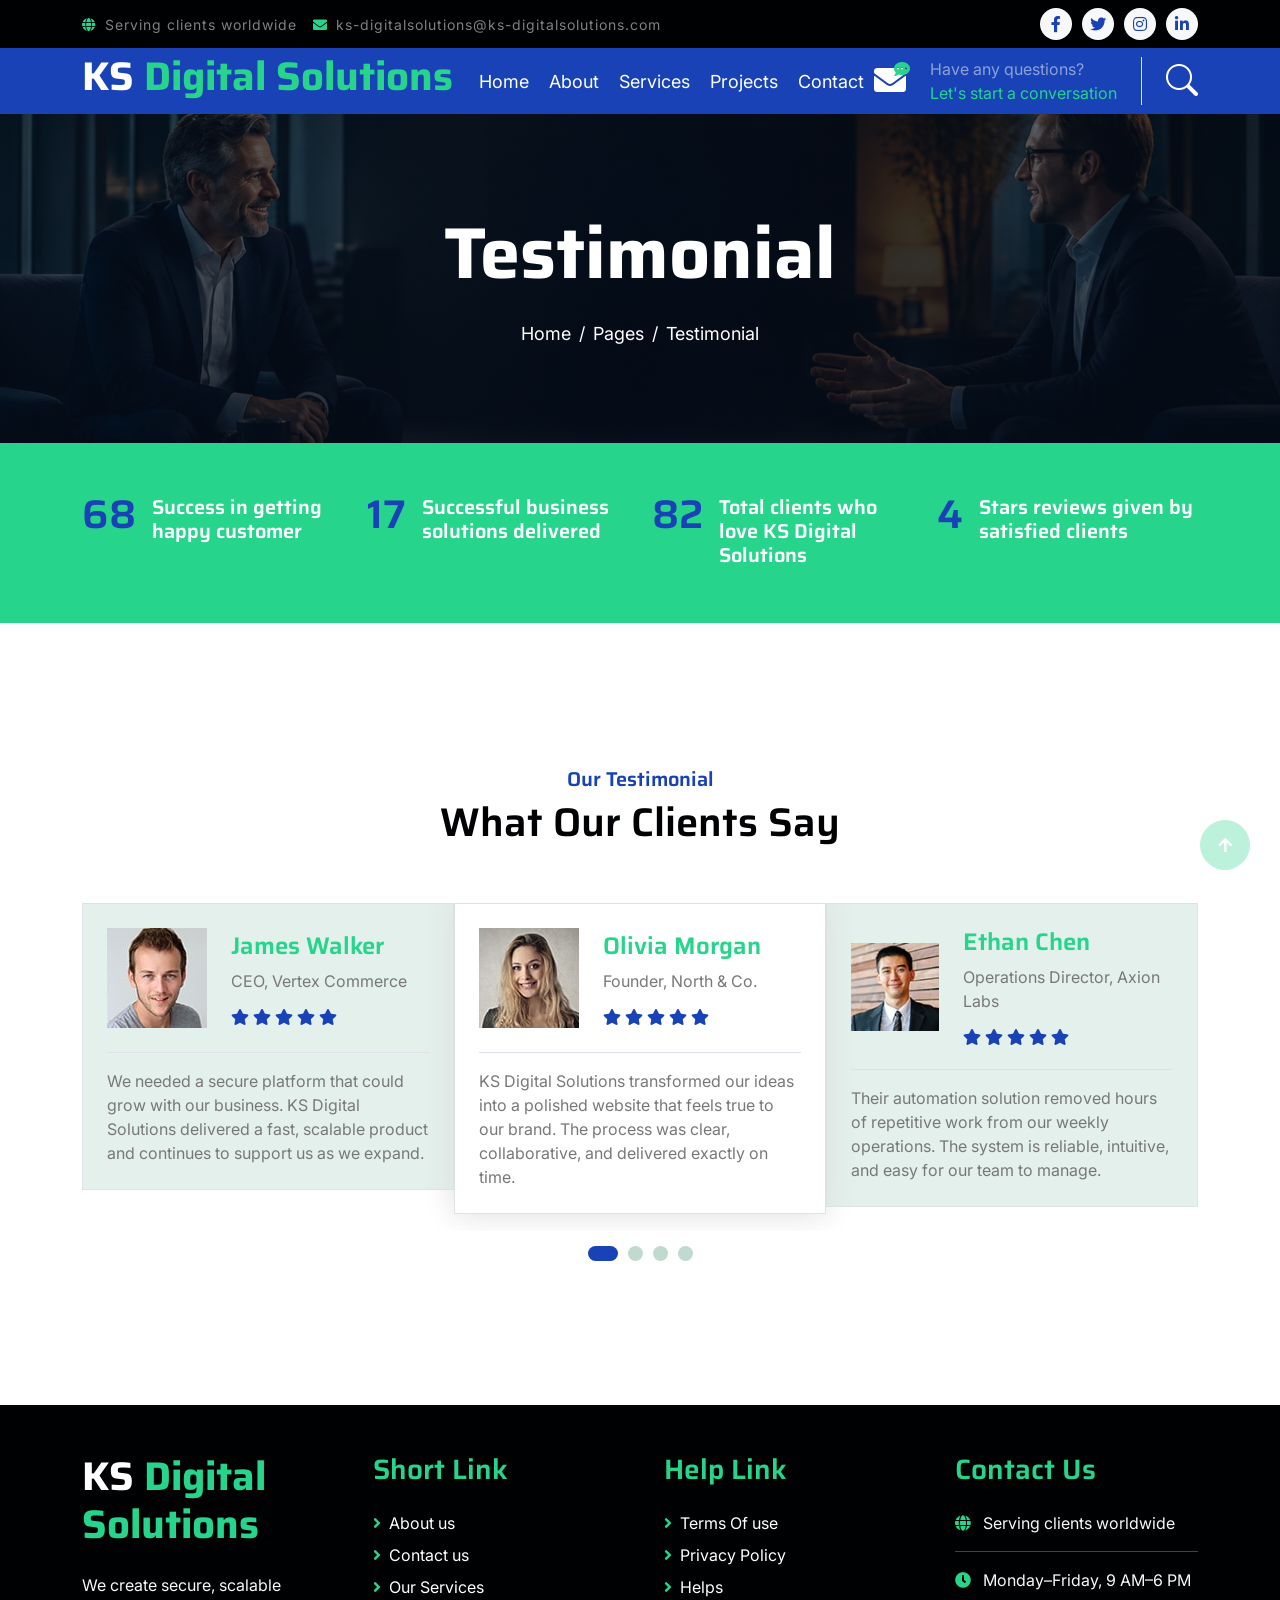
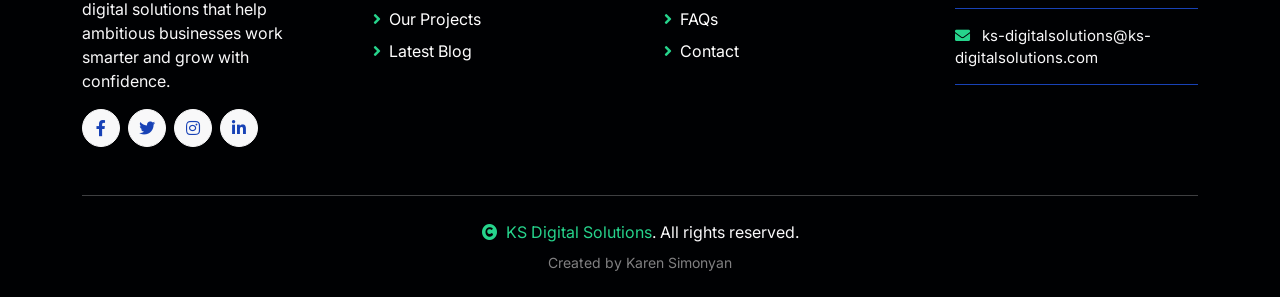
<file: testimonial.html>
<!DOCTYPE html>
<html lang="en">

    <head>
        <meta charset="utf-8">
        <title>KS Digital Solutions - IT Solutions</title>
        <meta content="width=device-width, initial-scale=1.0" name="viewport">
        <meta content="" name="keywords">
        <meta content="" name="description">

        <!-- Google Web Fonts -->
        <link rel="preconnect" href="https://fonts.googleapis.com">
        <link rel="preconnect" href="https://fonts.gstatic.com" crossorigin>
        <link href="https://fonts.googleapis.com/css2?family=Inter:wght@400;500;600&family=Saira:wght@500;600;700&display=swap" rel="stylesheet"> 

        <!-- Icon Font Stylesheet -->
        <link href="https://cdnjs.cloudflare.com/ajax/libs/font-awesome/5.10.0/css/all.min.css" rel="stylesheet">
        <link href="https://cdn.jsdelivr.net/npm/bootstrap-icons@1.4.1/font/bootstrap-icons.css" rel="stylesheet">

        <!-- Libraries Stylesheet -->
        <link href="lib/animate/animate.min.css" rel="stylesheet">
        <link href="lib/owlcarousel/assets/owl.carousel.min.css" rel="stylesheet">

        <!-- Customized Bootstrap Stylesheet -->
        <link href="css/bootstrap.min.css" rel="stylesheet">

        <!-- Template Stylesheet -->
        <link href="css/style.css" rel="stylesheet">
    </head>

    <body>
        <!-- Spinner Start -->
        <div id="spinner" class="show position-fixed translate-middle w-100 vh-100 top-50 start-50 d-flex align-items-center justify-content-center">
            <div class="spinner-grow text-primary" role="status"></div>
        </div>
        <!-- Spinner End -->

        <!-- Topbar Start -->
        <div class="container-fluid bg-dark py-2 d-none d-md-flex">
            <div class="container">
                <div class="d-flex justify-content-between topbar">
                    <div class="top-info">
                        <small class="me-3 text-white-50"><i class="fas fa-globe me-2 text-secondary"></i>Serving clients worldwide</small>
                        <small class="me-3 text-white-50"><a href="mailto:ks-digitalsolutions@ks-digitalsolutions.com"><i class="fas fa-envelope me-2 text-secondary"></i></a>ks-digitalsolutions@ks-digitalsolutions.com</small>
                    </div>
                    <div id="note" class="text-secondary d-none d-xl-flex"><small>Real partnerships. Real experiences. Results our clients trust.</small></div>
                    <div class="top-link">
                        <a href="" class="bg-light nav-fill btn btn-sm-square rounded-circle"><i class="fab fa-facebook-f text-primary"></i></a>
                        <a href="" class="bg-light nav-fill btn btn-sm-square rounded-circle"><i class="fab fa-twitter text-primary"></i></a>
                        <a href="" class="bg-light nav-fill btn btn-sm-square rounded-circle"><i class="fab fa-instagram text-primary"></i></a>
                        <a href="" class="bg-light nav-fill btn btn-sm-square rounded-circle me-0"><i class="fab fa-linkedin-in text-primary"></i></a>
                    </div>
                </div>
            </div>
        </div>
        <!-- Topbar End -->

        <!-- Navbar Start -->
        <div class="container-fluid bg-primary">
            <div class="container">
                <nav class="navbar navbar-dark navbar-expand-lg py-0">
                    <a href="index.html" class="navbar-brand">
                        <h1 class="text-white fw-bold d-block">KS <span class="text-secondary">Digital Solutions</span></h1>
                    </a>
                    <button type="button" class="navbar-toggler me-0" data-bs-toggle="collapse" data-bs-target="#navbarCollapse">
                        <span class="navbar-toggler-icon"></span>
                    </button>
                    <div class="collapse navbar-collapse bg-transparent" id="navbarCollapse">
                        <div class="navbar-nav ms-auto mx-xl-auto p-0">
                            <a href="index.html" class="nav-item nav-link">Home</a>
                            <a href="about.html" class="nav-item nav-link">About</a>
                            <a href="service.html" class="nav-item nav-link">Services</a>
                            <a href="project.html" class="nav-item nav-link">Projects</a>
                            <a href="contact.html" class="nav-item nav-link">Contact</a>
                        </div>
                    </div>
                    <div class="d-none d-xl-flex flex-shirink-0">
                        <div id="phone-tada" class="d-flex align-items-center justify-content-center me-4">
                            <a href="mailto:ks-digitalsolutions@ks-digitalsolutions.com" class="position-relative animated tada infinite">
                                <i class="fa fa-envelope text-white fa-2x"></i>
                                <div class="position-absolute" style="top: -7px; left: 20px;">
                                    <span><i class="fa fa-comment-dots text-secondary"></i></span>
                                </div>
                            </a>
                        </div>
                        <div class="d-flex flex-column pe-4 border-end">
                            <span class="text-white-50">Have any questions?</span>
                            <span class="text-secondary">Let's start a conversation</span>
                        </div>
                        <div class="d-flex align-items-center justify-content-center ms-4 ">
                            <a href="#"><i class="bi bi-search text-white fa-2x"></i> </a>
                        </div>
                    </div>
                </nav>
            </div>
        </div>
        <!-- Navbar End -->

        
        <!-- Page Header Start -->
        <div class="container-fluid page-header page-header-testimonials py-5">
            <div class="container text-center py-5">
                <h1 class="display-2 text-white mb-4 animated slideInDown">Testimonial</h1>
                <nav aria-label="breadcrumb animated slideInDown">
                    <ol class="breadcrumb justify-content-center mb-0">
                        <li class="breadcrumb-item"><a href="#">Home</a></li>
                        <li class="breadcrumb-item"><a href="#">Pages</a></li>
                        <li class="breadcrumb-item" aria-current="page">Testimonial</li>
                    </ol>
                </nav>
            </div>
        </div>
        <!-- Page Header End -->


        <!-- Fact Start -->
        <div class="container-fluid bg-secondary py-5">
            <div class="container">
                <div class="row">
                    <div class="col-lg-3 wow fadeIn" data-wow-delay=".1s">
                        <div class="d-flex counter">
                            <h1 class="me-3 text-primary counter-value">99</h1>
                            <h5 class="text-white mt-1">Success in getting happy customer</h5>
                        </div>
                    </div>
                    <div class="col-lg-3 wow fadeIn" data-wow-delay=".3s">
                        <div class="d-flex counter">
                            <h1 class="me-3 text-primary counter-value">25</h1>
                            <h5 class="text-white mt-1">Successful business solutions delivered</h5>
                        </div>
                    </div>
                    <div class="col-lg-3 wow fadeIn" data-wow-delay=".5s">
                        <div class="d-flex counter">
                            <h1 class="me-3 text-primary counter-value">120</h1>
                            <h5 class="text-white mt-1">Total clients who love KS Digital Solutions</h5>
                        </div>
                    </div>
                    <div class="col-lg-3 wow fadeIn" data-wow-delay=".7s">
                        <div class="d-flex counter">
                            <h1 class="me-3 text-primary counter-value">5</h1>
                            <h5 class="text-white mt-1">Stars reviews given by satisfied clients</h5>
                        </div>
                    </div>
                </div>
            </div>
        </div>
        <!-- Fact End -->


        <!-- Testimonial Start -->
        <div class="container-fluid testimonial py-5 my-5">
            <div class="container py-5">
                <div class="text-center mx-auto pb-5 wow fadeIn" data-wow-delay=".3s" style="max-width: 600px;">
                    <h5 class="text-primary">Our Testimonial</h5>
                    <h1>What Our Clients Say</h1>
                </div>
                <div class="owl-carousel testimonial-carousel wow fadeIn" data-wow-delay=".5s">
                    <div class="testimonial-item border p-4">
                        <div class="d-flex align-items-center">
                            <div class="">
                                <img src="img/testimonial-1.jpg" alt="Olivia Morgan">
                            </div>
                            <div class="ms-4">
                                <h4 class="text-secondary">Olivia Morgan</h4>
                                <p class="m-0 pb-3">Founder, North &amp; Co.</p>
                                <div class="d-flex pe-5">
                                    <i class="fas fa-star me-1 text-primary"></i>
                                    <i class="fas fa-star me-1 text-primary"></i>
                                    <i class="fas fa-star me-1 text-primary"></i>
                                    <i class="fas fa-star me-1 text-primary"></i>
                                    <i class="fas fa-star me-1 text-primary"></i>
                                </div>
                            </div>
                        </div>
                        <div class="border-top mt-4 pt-3">
                            <p class="mb-0">KS Digital Solutions transformed our ideas into a polished website that feels true to our brand. The process was clear, collaborative, and delivered exactly on time.</p>
                        </div>
                    </div>
                    <div class="testimonial-item border p-4">
                        <div class=" d-flex align-items-center">
                            <div class="">
                                <img src="img/testimonial-2.jpg" alt="Ethan Chen">
                            </div>
                            <div class="ms-4">
                                <h4 class="text-secondary">Ethan Chen</h4>
                                <p class="m-0 pb-3">Operations Director, Axion Labs</p>
                                <div class="d-flex pe-5">
                                    <i class="fas fa-star me-1 text-primary"></i>
                                    <i class="fas fa-star me-1 text-primary"></i>
                                    <i class="fas fa-star me-1 text-primary"></i>
                                    <i class="fas fa-star me-1 text-primary"></i>
                                    <i class="fas fa-star me-1 text-primary"></i>
                                </div>
                            </div>
                        </div>
                        <div class="border-top mt-4 pt-3">
                            <p class="mb-0">Their automation solution removed hours of repetitive work from our weekly operations. The system is reliable, intuitive, and easy for our team to manage.</p>
                        </div>
                    </div>
                    <div class="testimonial-item border p-4">
                        <div class=" d-flex align-items-center">
                            <div class="">
                                <img src="img/testimonial-3.jpg" alt="Maya Reynolds">
                            </div>
                            <div class="ms-4">
                                <h4 class="text-secondary">Maya Reynolds</h4>
                                <p class="m-0 pb-3">Marketing Lead, BrightPath</p>
                                <div class="d-flex pe-5">
                                    <i class="fas fa-star me-1 text-primary"></i>
                                    <i class="fas fa-star me-1 text-primary"></i>
                                    <i class="fas fa-star me-1 text-primary"></i>
                                    <i class="fas fa-star me-1 text-primary"></i>
                                    <i class="fas fa-star me-1 text-primary"></i>
                                </div>
                            </div>
                        </div>
                        <div class="border-top mt-4 pt-3">
                            <p class="mb-0">From strategy to launch, the team understood our audience and kept every decision focused on measurable results. Engagement improved within the first month.</p>
                        </div>
                    </div>
                    <div class="testimonial-item border p-4">
                        <div class=" d-flex align-items-center">
                            <div class="">
                                <img src="img/testimonial-4.jpg" alt="James Walker">
                            </div>
                            <div class="ms-4">
                                <h4 class="text-secondary">James Walker</h4>
                                <p class="m-0 pb-3">CEO, Vertex Commerce</p>
                                <div class="d-flex pe-5">
                                    <i class="fas fa-star me-1 text-primary"></i>
                                    <i class="fas fa-star me-1 text-primary"></i>
                                    <i class="fas fa-star me-1 text-primary"></i>
                                    <i class="fas fa-star me-1 text-primary"></i>
                                    <i class="fas fa-star me-1 text-primary"></i>
                                </div>
                            </div>
                        </div>
                        <div class="border-top mt-4 pt-3">
                            <p class="mb-0">We needed a secure platform that could grow with our business. KS Digital Solutions delivered a fast, scalable product and continues to support us as we expand.</p>
                        </div>
                    </div>
                </div>
            </div>
        </div>

        <!-- Testimonial End -->


        <!-- Footer Start -->
         <div class="container-fluid footer bg-dark wow fadeIn" data-wow-delay=".3s">
            <div class="container pt-5 pb-4">
                <div class="row g-5">
                    <div class="col-lg-3 col-md-6">
                        <a href="index.html">
                            <h1 class="text-white fw-bold d-block">KS <span class="text-secondary">Digital Solutions</span></h1>
                        </a>
                        <p class="mt-4 text-light">We create secure, scalable digital solutions that help ambitious businesses work smarter and grow with confidence.</p>
                        <div class="d-flex brand-social-links">
                            <a href="" class="btn-light nav-fill btn btn-square rounded-circle me-2"><i class="fab fa-facebook-f text-primary"></i></a>
                            <a href="" class="btn-light nav-fill btn btn-square rounded-circle me-2"><i class="fab fa-twitter text-primary"></i></a>
                            <a href="" class="btn-light nav-fill btn btn-square rounded-circle me-2"><i class="fab fa-instagram text-primary"></i></a>
                            <a href="" class="btn-light nav-fill btn btn-square rounded-circle me-0"><i class="fab fa-linkedin-in text-primary"></i></a>
                        </div>
                    </div>
                    <div class="col-lg-3 col-md-6">
                        <a href="#" class="h3 text-secondary">Short Link</a>
                        <div class="mt-4 d-flex flex-column short-link">
                            <a href="" class="mb-2 text-white"><i class="fas fa-angle-right text-secondary me-2"></i>About us</a>
                            <a href="" class="mb-2 text-white"><i class="fas fa-angle-right text-secondary me-2"></i>Contact us</a>
                            <a href="" class="mb-2 text-white"><i class="fas fa-angle-right text-secondary me-2"></i>Our Services</a>
                            <a href="" class="mb-2 text-white"><i class="fas fa-angle-right text-secondary me-2"></i>Our Projects</a>
                            <a href="" class="mb-2 text-white"><i class="fas fa-angle-right text-secondary me-2"></i>Latest Blog</a>
                        </div>
                    </div>
                    <div class="col-lg-3 col-md-6">
                        <a href="#" class="h3 text-secondary">Help Link</a>
                        <div class="mt-4 d-flex flex-column help-link">
                            <a href="" class="mb-2 text-white"><i class="fas fa-angle-right text-secondary me-2"></i>Terms Of use</a>
                            <a href="" class="mb-2 text-white"><i class="fas fa-angle-right text-secondary me-2"></i>Privacy Policy</a>
                            <a href="" class="mb-2 text-white"><i class="fas fa-angle-right text-secondary me-2"></i>Helps</a>
                            <a href="" class="mb-2 text-white"><i class="fas fa-angle-right text-secondary me-2"></i>FAQs</a>
                            <a href="" class="mb-2 text-white"><i class="fas fa-angle-right text-secondary me-2"></i>Contact</a>
                        </div>
                    </div>
                    <div class="col-lg-3 col-md-6">
                        <a href="#" class="h3 text-secondary">Contact Us</a>
                        <div class="text-white mt-4 d-flex flex-column contact-link">
                            <a href="contact.html" class="pb-3 text-light border-bottom border-primary"><i class="fas fa-globe text-secondary me-2"></i> Serving clients worldwide</a>
                            <a href="contact.html" class="py-3 text-light border-bottom border-primary"><i class="fas fa-clock text-secondary me-2"></i> Monday–Friday, 9 AM–6 PM</a>
                            <a href="mailto:ks-digitalsolutions@ks-digitalsolutions.com" class="py-3 text-light border-bottom border-primary"><i class="fas fa-envelope text-secondary me-2"></i> ks-digitalsolutions@ks-digitalsolutions.com</a>
                        </div>
                    </div>
                </div>
                <hr class="text-light mt-5 mb-4">
                <div class="row">
                    <div class="col-12 text-center">
                        <span class="text-light"><a href="#" class="text-secondary"><i class="fas fa-copyright text-secondary me-2"></i>KS Digital Solutions</a>. All rights reserved.</span><div class="mt-2 text-white-50 small">Created by Karen Simonyan</div>
                    </div>
                </div>
            </div>
        </div>
        <!-- Footer End -->


        <!-- Back to Top -->
        <a href="#" class="btn btn-secondary btn-square rounded-circle back-to-top"><i class="fa fa-arrow-up text-white"></i></a>

        
        <!-- JavaScript Libraries -->
        <script src="https://ajax.googleapis.com/ajax/libs/jquery/3.6.4/jquery.min.js"></script>
        <script src="https://cdn.jsdelivr.net/npm/bootstrap@5.0.0/dist/js/bootstrap.bundle.min.js"></script>
        <script src="lib/wow/wow.min.js"></script>
        <script src="lib/easing/easing.min.js"></script>
        <script src="lib/waypoints/waypoints.min.js"></script>
        <script src="lib/owlcarousel/owl.carousel.min.js"></script>

    <script src="js/mobile-nav.js?v=3"></script>

    <!-- Template Javascript -->
        <script src="js/main.js"></script>
    </body>

</html>
</file>
<file: css/style.css>
/*** Spinner Start ***/

#spinner {
    opacity: 0;
    visibility: hidden;
    transition: opacity .8s ease-out, visibility 0s linear .5s;
    z-index: 99999;
 }

 #spinner.show {
     transition: opacity .8s ease-out, visibility 0s linear .0s;
     visibility: visible;
     opacity: 1;
 }

/*** Spinner End ***/


/*** Button Start ***/
.btn {
    font-weight: 600;
    transition: .5s;
}

.btn-square {
    width: 38px;
    height: 38px;
}

.btn-sm-square {
    width: 32px;
    height: 32px;
}

.btn-md-square {
    width: 46px;
    height: 46px;
}

.btn-lg-square {
    width: 58px;
    height: 58px;
}

.btn-square,
.btn-sm-square,
.btn-md-square,
.btn-lg-square {
    padding: 0;
    display: flex;
    align-items: center;
    justify-content: center;
    font-weight: normal;
}

.back-to-top {
    position: fixed;
    width: 50px;
    height: 50px;
    right: 30px;
    bottom: 30px;
    z-index: 99;
}

/*** Button End ***/


/*** Topbar Start ***/

.topbar .top-info {
    letter-spacing: 1px;
    display: flex;
    align-items: center;
    min-width: 0;
}

.topbar .top-info small {
    white-space: nowrap;
}

.topbar .top-link {
    display: flex;
    align-items: center;
    justify-content: center;
}

.topbar .top-link a {
    margin-right: 10px;
}

#note {
    --note-width: 500px;
    width: var(--note-width);
    overflow: hidden;
    white-space: nowrap;
}

#note small {
    display: block;
    width: max-content;
    will-change: transform;
    transform: translateX(-100%);
    animation: note-scroll 12s linear infinite;
}

#note:hover small {
    animation-play-state: paused;
}

@keyframes note-scroll {
    from {
        transform: translateX(-100%);
    }

    to {
        transform: translateX(var(--note-width));
    }
}

@media (prefers-reduced-motion: reduce) {
    #note {
        justify-content: center;
    }

    #note small {
        transform: none;
        animation: none;
    }
}

/*** Topbar End ***/


/*** Navbar Start ***/
.navbar .navbar-nav {
    padding: 15px 0;
}

.navbar .navbar-nav .nav-link {
    padding: 10px;
    color: var(--bs-white);
    font-size: 18px;
    outline: none;
    
}

.navbar .navbar-nav .nav-link:hover,
.navbar .navbar-nav .nav-link.active {
    color: var(--bs-secondary) !important;
}

.navbar .dropdown-toggle::after {
    border: none;
    content: "\f107";
    font-family: "font awesome 5 free";
    font-weight: 900;
    vertical-align: middle;
    margin-left: 8px;
}

@media (min-width: 992px) {
    .navbar .nav-item .dropdown-menu {
        display: block;
        visibility: hidden;
        top: 100%;
        transform: rotateX(-75deg);
        transform-origin: 0% 0%;
        transition: .5s;
        opacity: 0;
    }
}

.navbar .nav-item:hover .dropdown-menu {
    transform: rotateX(0deg);
    visibility: visible;
    transition: .5s;
    opacity: 1;
}

/*** Navbar End ***/


/*** Carousel Start ***/

.carousel-item {
    position: relative;
}

.carousel-item::after {
    content: "";
    width: 100%;
    height: 100%;
    position: absolute;
    top: 0;
    left: 0;
    background: rgba(0, 0, 0, .6);
}

.carousel-caption {
    height: 100%;
    display: flex;
    align-items: center;
    justify-content: center;
    z-index: 1;
}

.carousel-item p {
    max-width: 700px;
    margin: 0 auto 35px auto;
}

.carousel-control-prev {
    width: 90px;
    height: 60px;
    position: absolute;
    top: 50%;
    left: 0;
    background: var(--bs-primary);
    border-radius: 0 50px 50px 0;
    opacity: 1;
}

.carousel-control-prev:hover {
    background: var(--bs-secondary);
    transition: .8s;
}

.carousel-control-next {
    width: 90px;
    height: 60px;
    position: absolute;
    top: 50%;
    right: 0;
    background: var(--bs-primary);
    border-radius: 50px 0 0 50px;
    opacity: 1;
}

.carousel-control-next:hover {
    background: var(--bs-secondary);
    transition: .8s;
}

.carousel-caption .carousel-content a button.carousel-content-btn1 {
    background: var(--bs-secondary);
    color: var(--bs-dark);
    opacity: 1;
    border: 0;
    border-radius: 20px;
}

.carousel-caption .carousel-content a button.carousel-content-btn1:hover {
    background: var(--bs-primary);
    color: #ffffff;
    border: 0;
    opacity: 1;
    transition: 1s;
    border-radius: 20px;
}

.carousel-caption .carousel-content a button.carousel-content-btn2 {
    background: var(--bs-primary);
    color: var(--bs-white);
    opacity: 1;
    border: 0;
    border-radius: 20px;
}

.carousel-caption .carousel-content a button.carousel-content-btn2:hover {
    background: var(--bs-secondary);
    color: var(--bs-dark);
    border: 0;
    opacity: 1;
    transition: 1s;
    border-radius: 20px;
}

#carouselId .carousel-indicators li {
    width: 30px;
    height: 10px;
    background: var(--bs-primary);
    margin: 10px;
    border-radius: 30px;
    opacity: 1;
}

#carouselId .carousel-indicators li:hover {
    background: var(--bs-secondary);
    opacity: 1;
}

@media (max-width: 992px) {
    .carousel-item {
        min-height: 500px;
    }
    
    .carousel-item img {
        min-height: 500px;
        object-fit: cover;
    }

    .carousel-item h1 {
        font-size: 40px !important;
    }

    .carousel-item p {
        font-size: 16px !important;
    }
}

@media (max-width: 768px) {
    .carousel-item {
        min-height: 400px;
    }
    
    .carousel-item img {
        min-height: 400px;
        object-fit: cover;
    }

    .carousel-item h1 {
        font-size: 28px !important;
    }

    .carousel-item p {
        font-size: 14px !important;
    }
}

.page-header {
    background-position: center;
    background-repeat: no-repeat;
    background-size: cover;
}

.page-header-about {
    background-image: linear-gradient(rgba(4, 13, 26, .58), rgba(4, 13, 26, .72)), url(../img/page-hero-about.png);
}

.page-header-services {
    background-image: linear-gradient(rgba(4, 13, 26, .58), rgba(4, 13, 26, .72)), url(../img/page-hero-services.png);
}

.page-header-projects {
    background-image: linear-gradient(rgba(4, 13, 26, .58), rgba(4, 13, 26, .72)), url(../img/page-hero-projects.png);
}

.page-header-blog {
    background-image: linear-gradient(rgba(4, 13, 26, .58), rgba(4, 13, 26, .72)), url(../img/page-hero-blog.png);
}

.page-header-team {
    background-image: linear-gradient(rgba(4, 13, 26, .58), rgba(4, 13, 26, .72)), url(../img/page-hero-team.png);
}

.page-header-testimonials {
    background-image: linear-gradient(rgba(4, 13, 26, .58), rgba(4, 13, 26, .72)), url(../img/page-hero-testimonials.png);
}

.page-header-contact {
    background-image: linear-gradient(rgba(4, 13, 26, .58), rgba(4, 13, 26, .72)), url(../img/page-hero-contact.png);
}

.page-header-404 {
    background-image: linear-gradient(rgba(4, 13, 26, .58), rgba(4, 13, 26, .72)), url(../img/page-hero-404.png);
}

.page-header .breadcrumb-item+.breadcrumb-item::before {
    color: var(--bs-white);
}

.page-header .breadcrumb-item,
.page-header .breadcrumb-item a {
    font-size: 18px;
    color: var(--bs-white);
}

/*** Carousel End ***/


/*** Services Start ***/

.services .services-item {
    box-shadow: 0 0 60px rgba(0, 0, 0, .2);
    width: 100%;
    height: 100%;
    border-radius: 10px;
    padding: 10px 0;
    position: relative;
}


.services-content::after {
    position: absolute;
    content: "";
    width: 100%;
    height: 0;
    top: 0;
    left: 0;
    border-radius: 10px 10px 0 0;
    background: rgba(3, 43, 243, 0.8);
    transition: .5s;
}

.services-content::after {
    top: 0;
    bottom: auto;
    border-radius: 10px 10px 10px 10px;
}

.services-item:hover .services-content::after {
    height: 100%;
    opacity: 1;
    transition: .5s;
}

.services-item:hover .services-content-icon {
    position: relative;
    z-index: 2;
}

.services-item .services-content-icon i,
.services-item .services-content-icon p {
    transition: .5s;
}

.services-item:hover .services-content-icon i {
    color: var(--bs-secondary) !important;
}

.services-item:hover .services-content-icon p {
    color: var(--bs-white);
}

/*** Services End ***/


/*** Project Start ***/

.project-img {
    position: relative;
    padding: 15px;
}

.project-img::before {
    content: "";
    position: absolute;
    width: 150px;
    height: 150px;
    top: 0;
    left: 0;
    background: var(--bs-secondary);
    border-radius: 10px;
    opacity: 1;
    z-index: -1;
    transition: .5s;
}

.project-img::after {
    content: "";
    width: 150px;
    height: 150px;
    position: absolute;
    right: 0;
    bottom: 0;
    background: var(--bs-primary);
    border-radius: 10px;
    opacity: 1;
    z-index: -1;
    transition: .5s;
}

.project-content {
    position: absolute;
    width: 100%;
    height: 100%;
    top: 0;
    left: 0;
    display: flex;
    align-items: center;
    justify-content: center;
    opacity: 0;
}

.project-content a {
    display: inline-block;
    padding: 20px 25px;
    background: var(--bs-primary);
    border-radius: 10px;
}

.project-item:hover .project-content {
    opacity: 1;
    transition: .5s;
}

.project-item:hover .project-img::before,
.project-item:hover .project-img::after {
    opacity: 0;
}

/*** Project End ***/


/*** Blog Start ***/
.blog-item .blog-btn {
    z-index: 2;
}

.blog-coment,
.blog-coments {
    justify-content: flex-end !important;
}

.blog-btn .blog-btn-icon {
    height: 50px;
    position: relative;
    overflow: hidden;
}

.blog-btn-icon .blog-icon-2 {
    display: flex;
    position: absolute;
    top: 6px;
    left: -140px;
    
}

.blog-btn-icon:hover .blog-icon-2 {
    transition: 1s;
    left: 5px;
    top: 6px;
    padding-bottom: 5px;
}
.blog-icon-1 {
    position: relative;
    top: -4px;
}
.blog-btn-icon:hover .blog-icon-1 {
    top: 0;
    right: -140px;
    transition: 1s;
}

/*** Blog End ***/


/*** Team Start ***/

.team-item {
    overflow: hidden;
    border: 1px solid rgba(37, 45, 59, .08);
    border-radius: 24px !important;
    background: var(--bs-white);
    box-shadow: 0 16px 40px rgba(37, 45, 59, .10);
    transition: transform .35s ease, box-shadow .35s ease;
}

.team-content::before {
    display: none;
}

.team-img-icon {
    position: relative;
    margin-top: 0;
    padding: 30px 30px 0;
}

.team-img {
    overflow: hidden;
    border: 4px solid rgba(38, 198, 218, .22);
    box-shadow: 0 10px 28px rgba(37, 45, 59, .14);
}

.team-img img {
    border: 0;
    transition: transform .45s ease;
}

.team-item:hover {
    transform: translateY(-8px);
    box-shadow: 0 24px 52px rgba(37, 45, 59, .16);
}

.team-item:hover h4 {
    color: var(--bs-primary);
    transition: .5s;
}

.team-item:hover .team-img img {
    transform: scale(1.05);
    border: 0;
}

.team-item .team-icon .btn {
    border: 1px solid rgba(38, 198, 218, .28);
    background: rgba(38, 198, 218, .10);
    color: var(--bs-primary) !important;
}

.team-item .team-icon .btn:hover {
    border-color: var(--bs-primary);
    background: var(--bs-primary);
    color: var(--bs-white) !important;
}

.team-carousel .owl-stage {
    position: relative;
    width: 100%;
    height: 100%;
}

.team-carousel .owl-nav {
    position: absolute;
    top: -100px;
    right: 50px;
    display: flex;
}

.team-carousel .owl-nav .owl-prev,
.team-carousel .owl-nav .owl-next {
    width: 56px;
    height: 56px;
    border-radius: 56px;
    margin-left: 15px;
    background: var(--bs-secondary);
    color: var(--bs-white);
    display: flex;
    align-items: center;
    justify-content: center;
    transition: .5s;
}

.team-carousel .owl-nav .owl-prev:hover,
.team-carousel .owl-nav .owl-next:hover {
    background: var(--bs-primary);
    color: var(--bs-white);
}

@media (max-width: 992px) {
    .team-carousel {
        margin-top: 3rem;
    }

    .team-carousel .owl-nav {
        top: -85px;
        left: 50%;
        right: auto;
        transform: translateX(-50%);
        margin-left: -15px;
    }
}

/*** Team End ***/


/*** Testimonial Start ***/

.testimonial-item {
    background: #e3f0eb;

}

.testimonial-carousel .owl-dots {
    margin-top: 15px;
    display: flex;
    align-items: flex-end;
    justify-content: center;
}

.testimonial-carousel .owl-dot {
    position: relative;
    display: inline-block;
    margin: 0 5px;
    width: 15px;
    height: 15px;
    background: #c1dad0;
    border-radius: 15px;
    transition: .5s;
}

.testimonial-carousel .owl-dot.active {
    width: 30px;
    background: var(--bs-primary);
}

.testimonial-carousel .owl-item.center {
    position: relative;
    z-index: 1;
}

.testimonial-carousel .owl-item .testimonial-item {
    transition: .5s;
}

.testimonial-carousel .owl-item.center .testimonial-item {
    background: #FFFFFF !important;
    box-shadow: 0 0 30px #DDDDDD;
}

/*** Testimonial End ***/


/*** Contact Start ***/
.contact-detail::before {
    position: absolute;
    content: "";
    height: 50%;
    width: 100%;
    top: 0;
    left: 0;
    background: linear-gradient(rgba(230, 250, 245, .9), rgba(230, 250, 245, .25)), url(../img/background.jpg) center center no-repeat;
    background-size: cover;
    border-radius: 10px;
    z-index: -1;
}

.contact-detail .bg-light {
    height: 100%;
    border: 1px solid rgba(37, 45, 59, .08);
    border-radius: 16px !important;
    box-shadow: 0 10px 30px rgba(37, 45, 59, .07);
}

.contact-detail a[href^="mailto:"] {
    display: inline-block;
    max-width: 100%;
    font-size: clamp(.88rem, 1.35vw, 1.18rem);
    line-height: 1.35;
    overflow-wrap: anywhere;
    word-break: break-word;
}

.contact-process,
.contact-form {
    border: 1px solid rgba(37, 45, 59, .08);
    border-radius: 24px;
    background: var(--bs-white);
    box-shadow: 0 18px 48px rgba(37, 45, 59, .10);
}

.contact-process {
    background: linear-gradient(145deg, var(--bs-primary), #132b50);
    color: var(--bs-white);
}

.contact-process h2,
.contact-process h5 {
    color: var(--bs-white);
}

.contact-process p {
    margin: 0;
    color: rgba(255, 255, 255, .72);
}

.contact-eyebrow {
    color: var(--bs-secondary);
    font-weight: 600;
    letter-spacing: .08em;
    text-transform: uppercase;
}

.contact-step > span {
    min-width: 46px;
    height: 46px;
    margin-right: 18px;
    border: 1px solid rgba(255, 255, 255, .24);
    border-radius: 50%;
    display: inline-flex;
    align-items: center;
    justify-content: center;
    color: var(--bs-secondary);
    font-weight: 700;
}

.contact-form .form-label {
    font-weight: 600;
    color: var(--bs-dark);
}

.contact-form .form-control,
.contact-form .form-select {
    min-height: 54px;
    padding: .8rem 1rem;
    border: 1px solid #dfe4ea;
    border-radius: 12px;
    background: #f8fafc;
}

.contact-form textarea.form-control {
    min-height: 145px;
}

.contact-form .form-control:focus,
.contact-form .form-select:focus {
    border-color: var(--bs-secondary);
    background: var(--bs-white);
    box-shadow: 0 0 0 .2rem rgba(38, 212, 140, .16);
}

@media (max-width: 767.98px) {
    .contact-detail {
        padding: 1rem !important;
    }

    .contact-process,
    .contact-form {
        padding: 1.5rem !important;
    }
}

/*** Contact End ***/


/*** Footer Start ***/

.footer .short-link a,
.footer .help-link a,
.footer .contact-link a {
    transition: .5s;
}

.footer .short-link a:hover,
.footer .help-link a:hover,
.footer .contact-link a:hover {
    letter-spacing: 1px;
}

.footer .brand-social-links a:hover {
    background: var(--bs-secondary);
    border: 0;
}

/*** Footer End ***/


/*** Responsive Layout Start ***/

html,
body {
    max-width: 100%;
    overflow-x: hidden;
}

.footer a[href^="mailto:"] {
    max-width: 100%;
    font-size: .94rem;
    line-height: 1.45;
    overflow-wrap: anywhere;
    word-break: break-word;
}

img {
    max-width: 100%;
    height: auto;
}

@media (max-width: 1199.98px) {
    .topbar .top-info {
        letter-spacing: 0;
    }

    .topbar .top-info small {
        margin-right: .75rem !important;
        font-size: .75rem;
    }
}

@media (max-width: 991.98px) {
    .navbar {
        min-height: 72px;
    }

    .navbar-brand {
        max-width: calc(100% - 64px);
        margin-right: 0;
    }

    .navbar-brand h1 {
        margin: 0;
        font-size: clamp(1.35rem, 5vw, 2rem);
        line-height: 1.15;
        white-space: normal;
    }

    .navbar-toggler {
        min-width: 46px;
        min-height: 46px;
        padding: .5rem;
        border-color: rgba(255, 255, 255, .45);
    }

    .navbar-collapse {
        padding: .65rem 0 1rem;
    }

    .navbar .navbar-nav {
        padding: 0;
    }

    .navbar .navbar-nav .nav-link {
        min-height: 46px;
        padding: .7rem .25rem;
        display: flex;
        align-items: center;
        border-bottom: 1px solid rgba(255, 255, 255, .1);
    }

    .page-header {
        padding-top: 2.5rem !important;
        padding-bottom: 2.5rem !important;
    }

    .page-header h1 {
        font-size: clamp(2.25rem, 9vw, 3.75rem);
    }

    .team-item:hover {
        transform: none;
    }
}

@media (max-width: 767.98px) {
    .animated,
    .wow {
        visibility: visible !important;
        opacity: 1 !important;
        animation: none !important;
    }

    .container,
    .container-fluid {
        --bs-gutter-x: 1.5rem;
    }

    .container-fluid.py-5,
    .container-fluid[class*=" py-5"] {
        padding-top: 3rem !important;
        padding-bottom: 3rem !important;
    }

    .container-fluid.my-5,
    .container-fluid[class*=" my-5"] {
        margin-top: 0 !important;
        margin-bottom: 0 !important;
    }

    .container-fluid.mb-5,
    .container-fluid[class*=" mb-5"] {
        margin-bottom: 0 !important;
    }

    .carousel-item,
    .carousel-item img {
        min-height: 520px;
    }

    .carousel-caption {
        right: 7%;
        left: 7%;
        padding: 2rem 0 3.5rem;
    }

    .carousel-content h6 {
        font-size: 1.05rem !important;
    }

    .carousel-item h1 {
        margin-bottom: 1rem !important;
        font-size: clamp(2rem, 10vw, 2.75rem) !important;
        line-height: 1.08;
    }

    .carousel-item p {
        margin-bottom: 1.4rem;
        font-size: .95rem !important;
        line-height: 1.55;
    }

    .carousel-content > a {
        display: inline-block;
        margin: .25rem !important;
    }

    .carousel-content > a button {
        min-height: 46px;
        padding: .7rem 1.15rem !important;
    }

    .carousel-control-prev,
    .carousel-control-next {
        width: 48px;
        height: 48px;
        top: auto;
        bottom: 12px;
    }

    #carouselId .carousel-indicators {
        margin-bottom: 1.25rem;
    }

    #carouselId .carousel-indicators li {
        width: 24px;
        height: 8px;
        margin: 5px;
    }

    .page-header .breadcrumb {
        flex-wrap: wrap;
        row-gap: .35rem;
    }

    .page-header .breadcrumb-item,
    .page-header .breadcrumb-item a {
        font-size: 1rem;
    }

    .text-center.mx-auto.pb-5 {
        padding-bottom: 2rem !important;
    }

    .text-center.mx-auto.pb-5 h5 {
        font-size: 1rem;
    }

    .text-center.mx-auto.pb-5 h1,
    .container > .row h1 {
        overflow-wrap: anywhere;
    }

    .services .services-item {
        padding-top: 0;
        padding-bottom: 0;
    }

    .services-content-icon {
        padding: 1.75rem !important;
    }

    .project-img {
        padding: 10px;
    }

    .project-content {
        align-items: flex-end;
        padding: 0 1.25rem 1.25rem;
        opacity: 1;
    }

    .owl-carousel .owl-stage-outer {
        overflow: hidden;
    }

    .project-content a {
        width: 100%;
        padding: .75rem 1rem;
        text-align: center;
        background: rgba(24, 46, 78, .94);
    }

    .team-img-icon {
        padding: 20px 20px 0;
    }

    .team-carousel .owl-nav {
        top: -75px;
    }

    .team-carousel .owl-nav .owl-prev,
    .team-carousel .owl-nav .owl-next {
        width: 48px;
        height: 48px;
    }

    .testimonial-item {
        padding: 1.5rem !important;
    }

    .contact-detail .d-flex {
        align-items: flex-start !important;
    }

    .contact-detail .btn-square[style] {
        width: 52px !important;
        height: 52px !important;
        min-width: 52px;
    }

    .contact-step > span {
        min-width: 42px;
        height: 42px;
        margin-right: 12px;
    }

    .contact-form .btn {
        width: 100%;
        min-height: 50px;
    }

    .footer {
        text-align: center;
    }

    .footer .brand-social-links,
    .footer .d-flex {
        justify-content: center;
    }

    .back-to-top {
        width: 46px;
        height: 46px;
        right: 16px;
        bottom: 16px;
    }
}

@media (max-width: 575.98px) {
    .navbar-brand h1 span {
        display: block;
        font-size: .76em;
    }

    .carousel-item,
    .carousel-item img {
        min-height: 560px;
    }

    .carousel-caption {
        right: 5%;
        left: 5%;
    }

    .carousel-content > a {
        display: block;
    }

    .carousel-content > a button {
        width: min(100%, 240px);
    }

    .container-fluid.bg-secondary > .container > .row > [class*="col-lg-3"] {
        width: 50%;
    }

    .container-fluid.bg-secondary .counter-value {
        font-size: 2rem;
    }

    .container-fluid.bg-secondary h4 {
        font-size: 1rem;
    }

    .blog-item .blog-content {
        padding: 1.25rem !important;
    }

    .blog-coment,
    .blog-coments {
        justify-content: flex-start !important;
    }
}

/*** Responsive Layout End ***/
</file>
